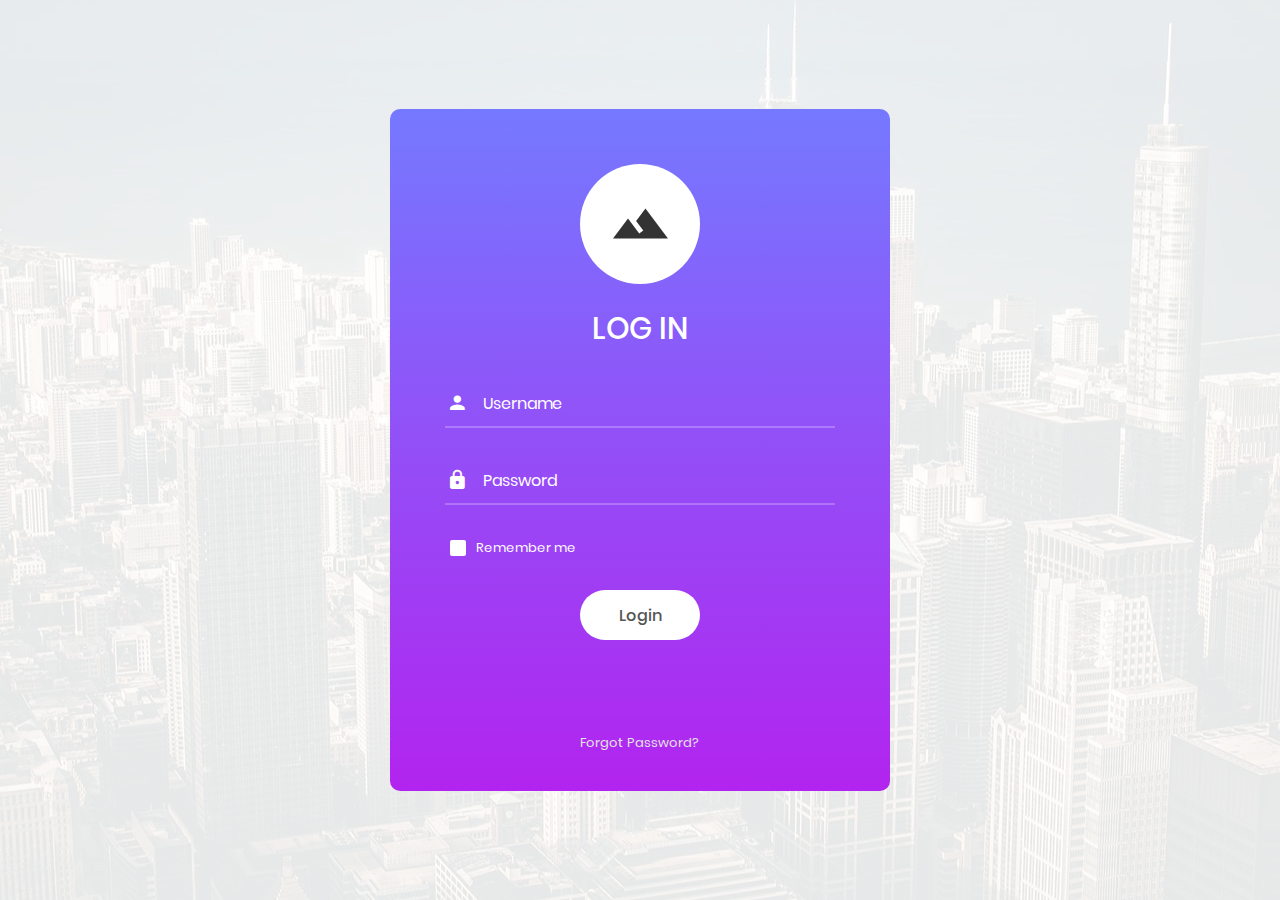
<file: Coding_Liquids/WebContent/LoginBoot/index.html>
<!DOCTYPE html>
<html lang="en">
<head>
	<title>Login V3</title>
	<meta charset="UTF-8">
	<meta name="viewport" content="width=device-width, initial-scale=1">
<!--===============================================================================================-->	
	<link rel="icon" type="image/png" href="images/icons/favicon.ico"/>
<!--===============================================================================================-->
	<link rel="stylesheet" type="text/css" href="vendor/bootstrap/css/bootstrap.min.css">
<!--===============================================================================================-->
	<link rel="stylesheet" type="text/css" href="fonts/font-awesome-4.7.0/css/font-awesome.min.css">
<!--===============================================================================================-->
	<link rel="stylesheet" type="text/css" href="fonts/iconic/css/material-design-iconic-font.min.css">
<!--===============================================================================================-->
	<link rel="stylesheet" type="text/css" href="vendor/animate/animate.css">
<!--===============================================================================================-->	
	<link rel="stylesheet" type="text/css" href="vendor/css-hamburgers/hamburgers.min.css">
<!--===============================================================================================-->
	<link rel="stylesheet" type="text/css" href="vendor/animsition/css/animsition.min.css">
<!--===============================================================================================-->
	<link rel="stylesheet" type="text/css" href="vendor/select2/select2.min.css">
<!--===============================================================================================-->	
	<link rel="stylesheet" type="text/css" href="vendor/daterangepicker/daterangepicker.css">
<!--===============================================================================================-->
	<link rel="stylesheet" type="text/css" href="css/util.css">
	<link rel="stylesheet" type="text/css" href="css/main.css">
<!--===============================================================================================-->
</head>
<body>
	
	<div class="limiter">
		<div class="container-login100" style="background-image: url('images/bg-01.jpg');">
			<div class="wrap-login100">
				<form class="login100-form validate-form">
					<span class="login100-form-logo">
						<i class="zmdi zmdi-landscape"></i>
					</span>

					<span class="login100-form-title p-b-34 p-t-27">
						Log in
					</span>

					<div class="wrap-input100 validate-input" data-validate = "Enter username">
						<input class="input100" type="text" name="username" placeholder="Username">
						<span class="focus-input100" data-placeholder="&#xf207;"></span>
					</div>

					<div class="wrap-input100 validate-input" data-validate="Enter password">
						<input class="input100" type="password" name="pass" placeholder="Password">
						<span class="focus-input100" data-placeholder="&#xf191;"></span>
					</div>

					<div class="contact100-form-checkbox">
						<input class="input-checkbox100" id="ckb1" type="checkbox" name="remember-me">
						<label class="label-checkbox100" for="ckb1">
							Remember me
						</label>
					</div>

					<div class="container-login100-form-btn">
						<button class="login100-form-btn">
							Login
						</button>
					</div>

					<div class="text-center p-t-90">
						<a class="txt1" href="#">
							Forgot Password?
						</a>
					</div>
				</form>
			</div>
		</div>
	</div>
	

	<div id="dropDownSelect1"></div>
	
<!--===============================================================================================-->
	<script src="vendor/jquery/jquery-3.2.1.min.js"></script>
<!--===============================================================================================-->
	<script src="vendor/animsition/js/animsition.min.js"></script>
<!--===============================================================================================-->
	<script src="vendor/bootstrap/js/popper.js"></script>
	<script src="vendor/bootstrap/js/bootstrap.min.js"></script>
<!--===============================================================================================-->
	<script src="vendor/select2/select2.min.js"></script>
<!--===============================================================================================-->
	<script src="vendor/daterangepicker/moment.min.js"></script>
	<script src="vendor/daterangepicker/daterangepicker.js"></script>
<!--===============================================================================================-->
	<script src="vendor/countdowntime/countdowntime.js"></script>
<!--===============================================================================================-->
	<script src="js/main.js"></script>

</body>
</html>
</file>
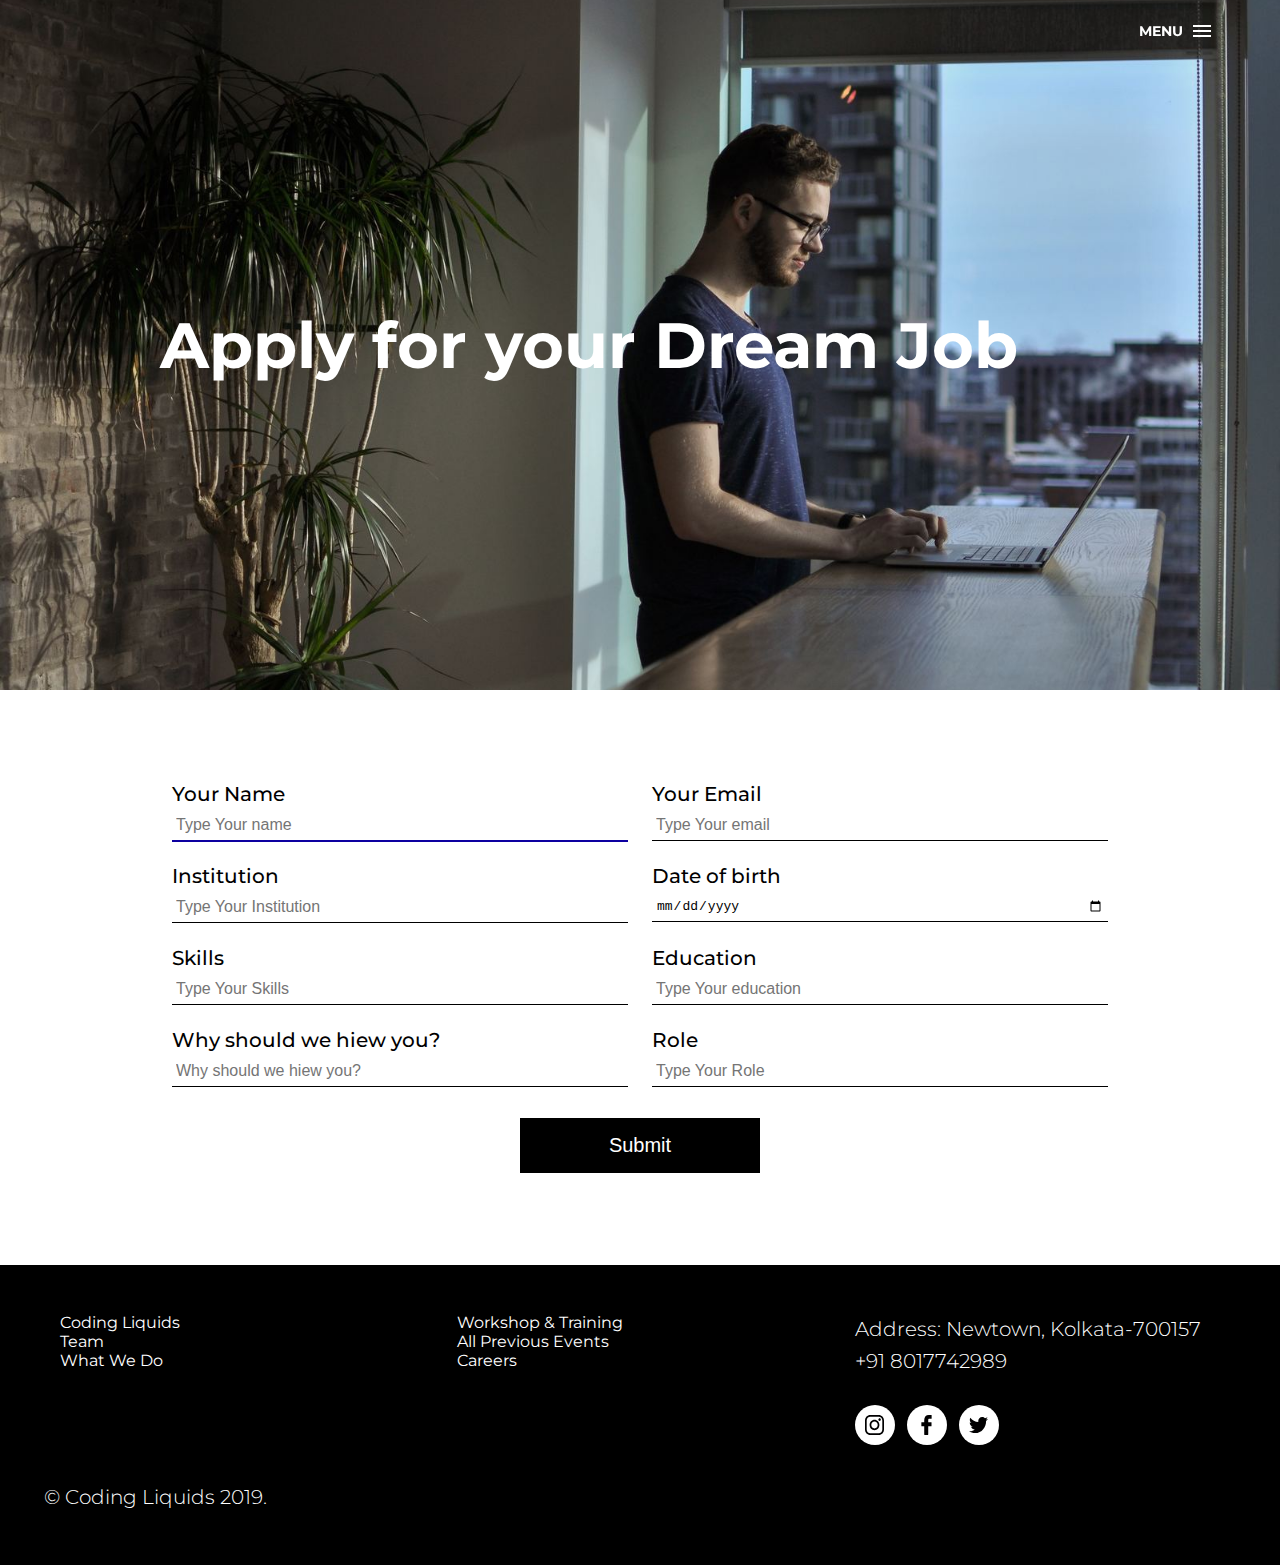
<file: Coding_Liquids/WebContent/apply.html>
<!DOCTYPE html>
<html lang="en">
<head>
    <meta charset="UTF-8">
    <meta name="viewport" content="width=device-width, initial-scale=1.0">
    <meta http-equiv="X-UA-Compatible" content="ie=edge">
    <meta http-equiv="Cache-control" content="no-cache">
    <title>Events | Coding Liquids</title>
    <link href="https://fonts.googleapis.com/icon?family=Material+Icons" rel="stylesheet">
    <link rel="stylesheet" href="css/grid.css">
    <link rel="stylesheet" href="css/main.css">
    <link rel="stylesheet" href="css/events.css">
</head>
<body>
<!---content to be displayed after loading-->
<div class="wrapper">
    <div class="container-fluid">
        <div class="hamburger">
            <span>menu </span>
            <span class="close">close</span>
            <i class="material-icons close">close</i>
            <i class="material-icons">menu</i>
        </div>
    </div>
    <!---Fullscreen menu-->
    <div class="menu hidden">
        <div class="container">
               <h4>MENU</h4>
                <div class="row">
                    <div class="col-2">
                        <ul>
                          <li><a href="index.html">Home</a></li>
                            
                          <li><a href="team.html">Team</a></li>
                        <!--     <li><a href="comingsoon">Portfolio</a></li> -->

                       <li><a href="careers.jsp">Careers</a></li>
                        </ul>
                    </div>
                    <div class="col-2">
                        <ul>
                            <li><a href="event.jsp">Workshops/Trainings </a></li>
                            <li><a href="allevents.jsp">What We Do</a></li>
                        <li><a href="software.html">Softwares</a></li>
                      
                        </ul>
                    </div>
                    
                    <ul>
                    </ul>
                    
                </div>
                <!---end of row-->

                <div class="get-quote">
                    <h5>Have a project in mind?</h5>
                    <a href="project.html" class="call-to-action">Lets Talk</a>
                </div>
            <div class="social">
                <div class="icon-wrapper"><a href=""> <img src="img/insta.svg" alt="Instagram Icon"></a> </div>
                <div class="icon-wrapper"><a href=""><img src="img/fb.svg" alt="Facebook Icon"></a></div>
                <div class="icon-wrapper"><a href=""><img src="img/twit.svg" alt="Twitter Icon"></a></div>
            </div>

        </div>
    </div>

   
      
       
          
    

    <div class="hero-img" style="background-image:url('img/software_repo_1600x1000.jpg')">
      <div class="container">
      <h2>Apply for your Dream Job</h2>

       
      </div>
      </div>
                 

      <section id="contact">
        <div class="container">

            <form method="post" action="apply" id="contactForm" class="col s6">

              <div class="row">
                <div class="col-2">
                <div class="form-element"><label for="name">Your Name</label>
                <input type="text" name="name" placeholder="Type Your name" required autofocus></div>
              </div>
              <div class="col-2">
              <div class="form-element">
                <label for="name">Your Email</label>
                
                <input type="email" name="email" placeholder="Type Your email"  required>
              </div>
            </div>
          </div>
          
              <div class="row">
                <div class="col-2">
                <div class="form-element"><label for="name">Institution </label>
                <input type="text" name="inst" placeholder="Type Your Institution" required autofocus></div>
              </div>
              <div class="col-2">
              <div class="form-element">
                <label for="name">Date of birth</label>
                <input type="date" name="dob" placeholder="Date of birth."  required>
              </div>
            </div>
          </div>
          
          <div class="row">
              <div class="col-2">
                <div class="form-element"><label for="name">Skills</label>
                <input type="text" name="skills" placeholder="Type Your Skills" required autofocus></div>
              </div>
              <div class="col-2">
              <div class="form-element">
                <label for="name">Education</label>
                <input type="text" name="edu" placeholder="Type Your education"  required>
                 </div>
            </div>
          </div>
              
          <div class="row">
              <div class="col-2">
                <div class="form-element"><label for="name">Why should we hiew you? </label>
                <input type="text" name="why" placeholder="Why should we hiew you? " required autofocus></div>
              </div>
              <div class="col-2">
              <div class="form-element">
                <label for="name">Role</label>
                <input type="text" name="role" placeholder="Type Your Role"  required>
              
              </div>
            </div>
          </div>
          
         
                <div class="row">
                    <div class="g-recaptcha" data-sitekey="6Lf6ZU8UAAAAAH4u9xtpiFM8KrDzLzt-Yvj6Ewas"></div>
                </div>

          <div class="row">
            <input type="submit" name="action" id="submit" onclick="showText()">
          </div>

        </form>

    </div>
  </section>
     
  </c:forEach>
    
  <footer>
    <div class="container-fluid">
      <div class="row">
         <div class="col-3">
                        <ul>
                            <li><a href="index.html">Coding Liquids</a></li>
                            <li><a href="team.html">Team</a></li>
                             <li><a href="allevents.jsp">What We Do</a></li>
                        </ul>
                    </div>
                    <div class="col-3">
                        <ul>
                           
                            <li><a href="event.jsp">Workshop & Training</a></li>
                             <li><a href="allevents.jsp">All Previous Events</a></li>
                            <li><a href="careers.jsp">Careers</a></li>
                        </ul>
                    </div>
        <div class="col-3">
          <p>Address: Newtown, Kolkata-700157</p>
          <p>+91 8017742989</p>
            <div class="social">
                <div class="icon-wrapper"><a href=""> <img src="img/insta.svg" alt="Instagram Icon"></a> </div>
                <div class="icon-wrapper"><a href=""><img src="img/fb.svg" alt="Facebook Icon"></a></div>
                <div class="icon-wrapper"><a href=""><img src="img/twit.svg" alt="Twitter Icon"></a></div>
            </div>
        </div>
        <p>&copy; Coding Liquids 2019.</p>
      </div>
    </div>
  </footer>

</div>

<script src="js/jquery.min.js"></script>
<script src="js/app.js"></script>
<script type="text/javascript">
    $(window).scroll(function(){
        var $wScroll = $(this).scrollTop();
        var $heroHeight = $(window).height();
        $heroHeight = $heroHeight - ($heroHeight/5);
        if(($wScroll > ($heroHeight - 20))) {
            $('.hamburger span, .hamburger .material-icons').css({"color": "#000"});
        }
        else{
            $('.hamburger span, .hamburger .material-icons').css({"color": "#fff"});
        }
        $('.hamburger .close').css({"color": "#fff"});
    });
</script>
</body>
</html>
</file>
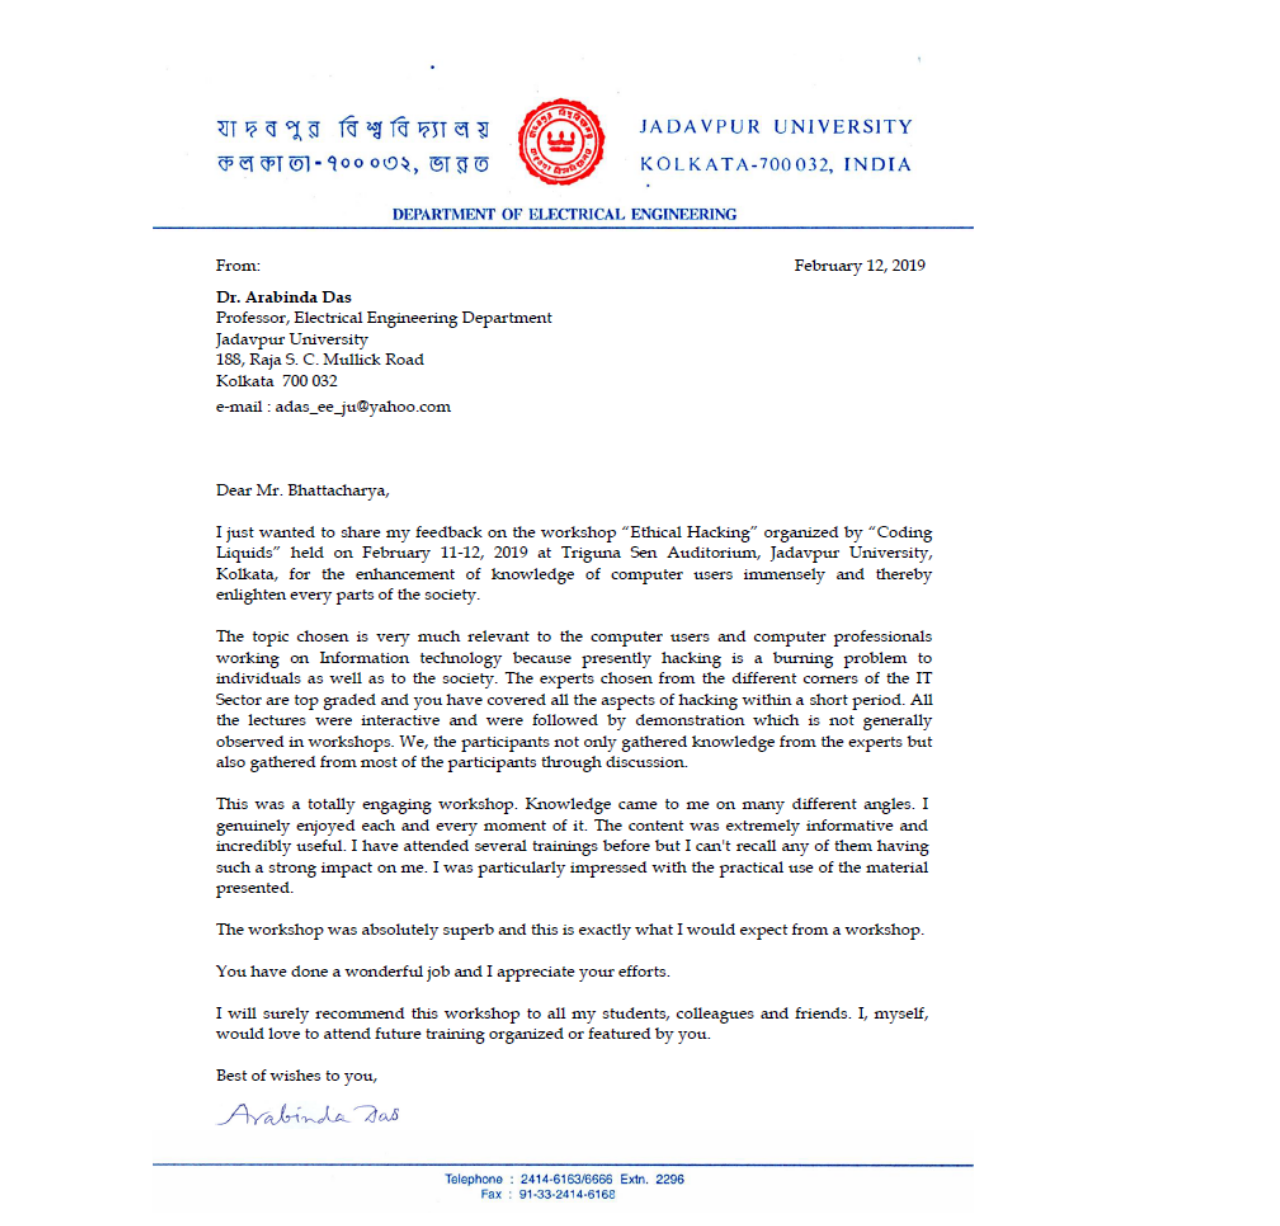
<file: Coding_Liquids/WebContent/feedback.html>
<!DOCTYPE html>
<html>
<head>
	<link rel="icon" type="image/png" href="img/coding liquids.png"/>
	
    <meta name="viewport" content="width=device-width, initial-scale=1.0">
    <meta http-equiv="X-UA-Compatible" content="ie=edge">
   
<title>Coding Liquids</title>
</head>
<body>
<img src="imm/fd1.png" style="width:100%;">
</body>
</html>
</file>
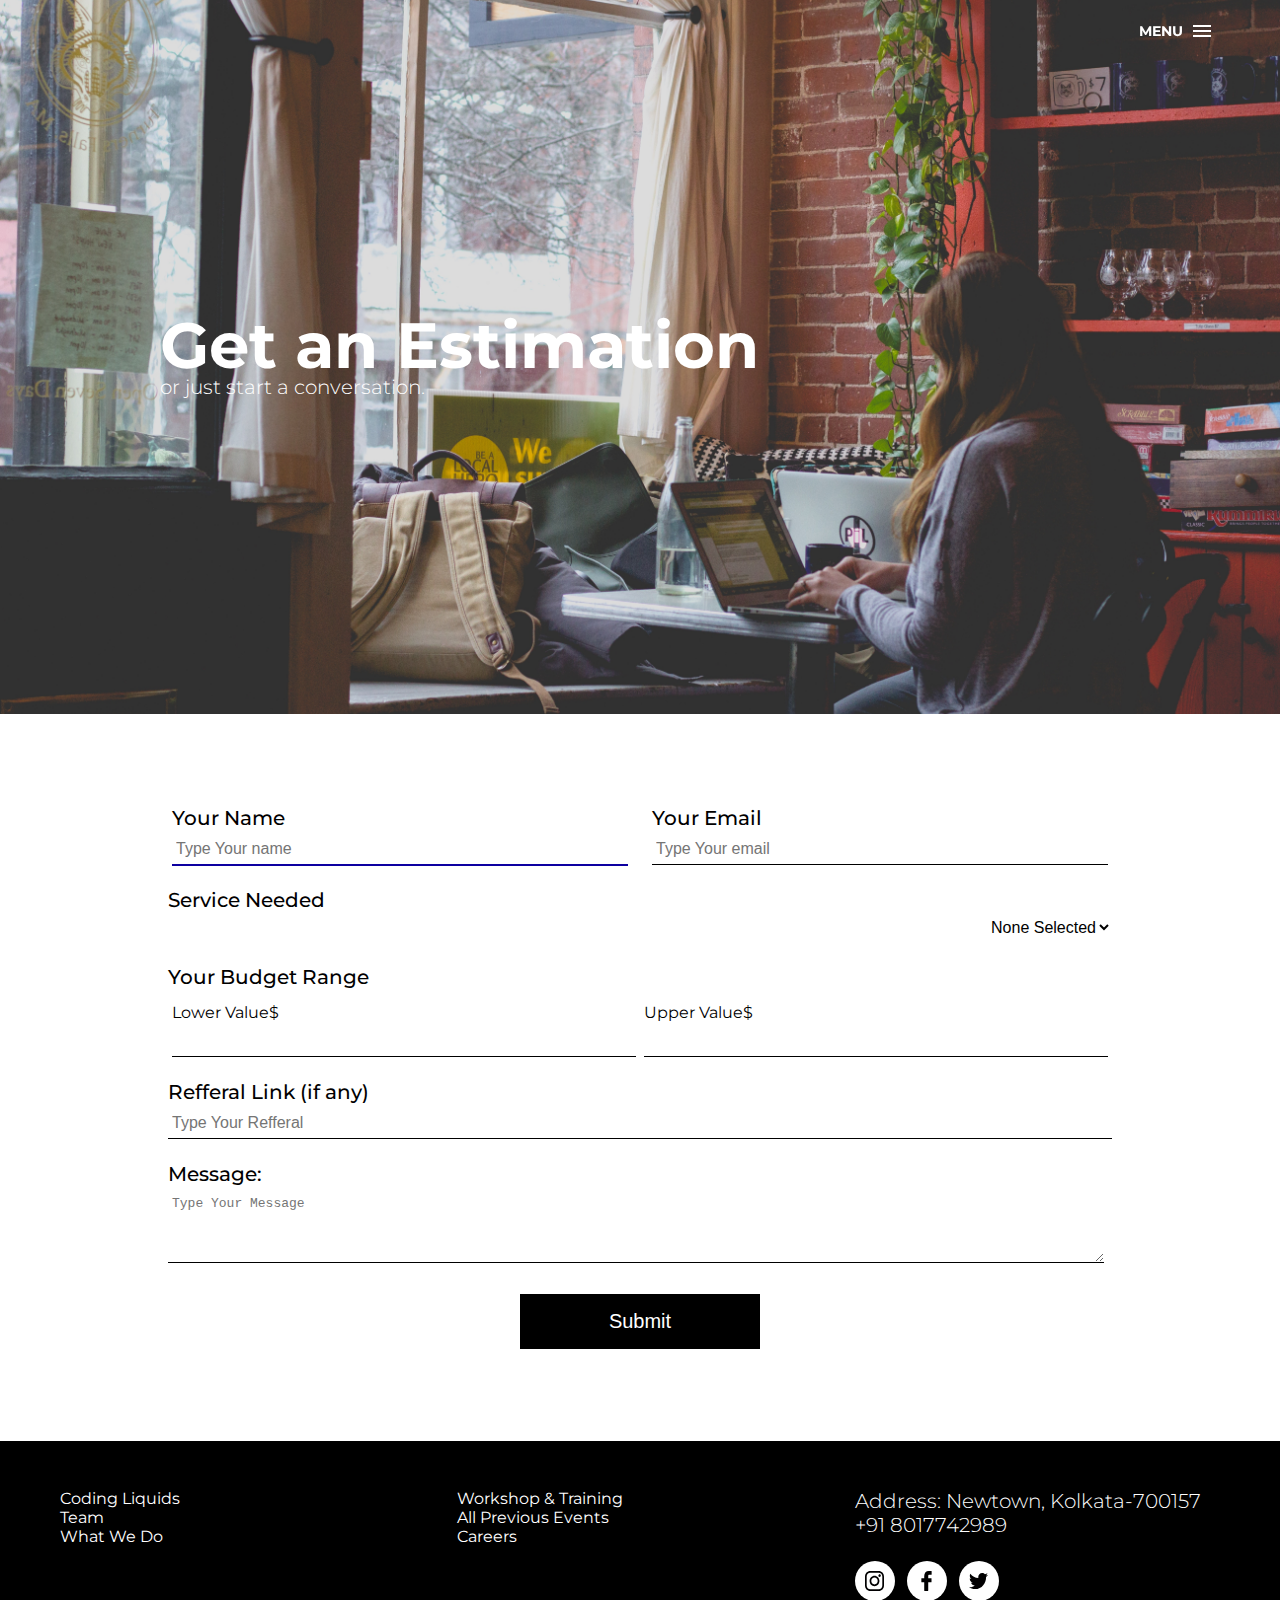
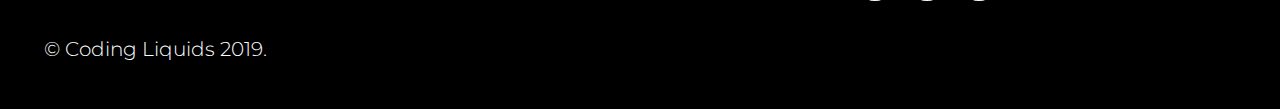
<file: Coding_Liquids/WebContent/project.html>
<!DOCTYPE html>
<html lang="en">
<head>

	<link rel="icon" type="image/png" href="img/coding liquids.png"/>
  <meta charset="UTF-8">
  <meta name="viewport" content="width=device-width, initial-scale=1.0">
  <meta http-equiv="X-UA-Compatible" content="ie=edge">
    <meta http-equiv="Cache-control" content="no-cache">
  <title>Project | Coding Liquids</title>
  <link href="https://fonts.googleapis.com/icon?family=Material+Icons" rel="stylesheet">
  <link rel="stylesheet" href="css/grid.css">
  <link rel="stylesheet" href="css/main.css">
    <script src='https://www.google.com/recaptcha/api.js'></script>
</head>
<body>
  <!---content to be displayed after loading-->
  <div class="wrapper">
    <div class="container-fluid">
      <div class="hamburger">
        <span>menu </span>
        <span class="close">close</span>
        <i class="material-icons close">close</i>
        <i class="material-icons">menu</i>
      </div>
    </div>
    <!---Fullscreen menu-->
    <div class="menu hidden">
      <div class="container">
          <h4>MENU</h4>
                <div class="row">
                    <div class="col-2">
                        <ul>
                          <li><a href="index.html">Home</a></li>
                            
                          <li><a href="team.html">Team</a></li>
                        <!--     <li><a href="comingsoon">Portfolio</a></li> -->

                       <li><a href="careers.jsp">Careers</a></li>
                        </ul>
                    </div>
                    <div class="col-2">
                        <ul>
                            <li><a href="event.jsp">Workshops/Trainings </a></li>
                            <li><a href="allevents.jsp">What We Do</a></li>
                        <li><a href="software.html">Softwares</a></li>
                      
                        </ul>
                    </div>
                    
                    <ul>
                    </ul>
                    
                </div>
                <!---end of row-->

                <div class="get-quote">
                    <h5>Have a project in mind?</h5>
                    <a href="project.html" class="call-to-action">Lets Talk</a>
                </div>
        <div class="social">
            <div class="icon-wrapper"><a href=""> <img src="img/insta.svg" alt="Instagram Icon"></a> </div>
            <div class="icon-wrapper"><a href=""><img src="img/fb.svg" alt="Facebook Icon"></a></div>
            <div class="icon-wrapper"><a href=""><img src="img/twit.svg" alt="Twitter Icon"></a></div>
        </div>

      </div>
    </div>


    <div class="hero-img"  style="background-image:url('img/quoteHero.jpg')">
      <div class="container">
        <h2>Get an Estimation</h2>
        <p>or just start a conversation.</p>
      </div>
      </div>


      <section id="contact">
        <div class="container">

            <form method="post" action="project" id="contactForm" class="col s6">

              <div class="row">
                <div class="col-2">
                <div class="form-element"><label for="name">Your Name</label>
                <input type="text" name="name" placeholder="Type Your name" required autofocus></div>
              </div>
              <div class="col-2">
              <div class="form-element">
                <label for="name">Your Email</label>
                <input type="email" name="email" placeholder="Type Your email"  required>
              </div>
            </div>
          </div>
          <div class="row">
            <div class="form-element dropdown">
              <label for="service">Service Needed</label>
              <select name="service" id="select-choice">
                <option value="None Selected">None Selected</option>
                <option value="Web Developmen">Web Development</option>
                <option value="App Development">App Development</option>
                <option value="UX/UI and Business Design">UX/UI and Business Design</option>
                <option value="Social Media Marketing">Social Media Marketing</option>
              </select>
            </div>
          </div>
          <div class="form-element budget-range">
            <h5>Your Budget Range</h5>
            <div class="row">
                <div class="col-2">
                  <label for="budget lower end">Lower Value<span>&#36;</span></label>
                  <input type="number" name="low" placeholder="" title="Enter least amount your are willing to spend" >
                </div>
                <div class="col-2">
                  <label for="budget upper end">Upper Value<span>&#36;</span></label>
                  <input type="number" name="up" placeholder="" title="Enter the maximum amount you can spent. This can be of same amount as the least.">
              </div>
            </div>
          </div>
          <div class="row">
              <div class="form-element">
                  <label for="ref">Refferal Link (if any)</label>
                  <input type="text" name="reff" placeholder="Type Your Refferal" title="Where did you hear about us?">
              </div>
          </div>
          <div class="form-element">
            <div class="row">
              <label class="message-label" for="textarea">Message:</label>
              <textarea name="msg" rows="4"  placeholder="Type Your Message" title="Tell us about your business problems, your revenue objections or your current conversion rate"></textarea>
            </div>
          </div>

                <div class="row">
                    <div class="g-recaptcha" data-sitekey="6Lf6ZU8UAAAAAH4u9xtpiFM8KrDzLzt-Yvj6Ewas"></div>
                </div>

          <div class="row">
            <input type="submit" name="action" id="submit" onclick="showText()">
          </div>

        </form>

    </div>
  </section>
  <footer>
    <div class="container-fluid">
      <div class="row">
      <div class="col-3">
                        <ul>
                            <li><a href="index.html">Coding Liquids</a></li>
                            <li><a href="team.html">Team</a></li>
                             <li><a href="allevents.jsp">What We Do</a></li>
                        </ul>
                    </div>
                    <div class="col-3">
                        <ul>
                           
                            <li><a href="event.jsp">Workshop & Training</a></li>
                             <li><a href="allevents.jsp">All Previous Events</a></li>
                            <li><a href="careers.jsp">Careers</a></li>
                        </ul>
                    </div>
        <div class="col-3">
          <p>Address: Newtown, Kolkata-700157</p>
          <p>+91 8017742989</p>
            <div class="social">
                <div class="icon-wrapper"><a href=""> <img src="img/insta.svg" alt="Instagram Icon"></a> </div>
                <div class="icon-wrapper"><a href=""><img src="img/fb.svg" alt="Facebook Icon"></a></div>
                <div class="icon-wrapper"><a href=""><img src="img/twit.svg" alt="Twitter Icon"></a></div>
            </div>
        </div>
        <p>&copy; Coding Liquids 2019.</p>
      </div>
    </div>
  </footer>

</div>

<script src="js/jquery.min.js"></script>
<script src="js/app.js"></script>
<script type="text/javascript">
  $(window).scroll(function(){
    var $wScroll = $(this).scrollTop();
    var $heroHeight = $(window).height();
    $heroHeight = $heroHeight - ($heroHeight/5);
      if(($wScroll > ($heroHeight - 20))) {
      $('.hamburger span, .hamburger .material-icons').css({"color": "#000"});
    }
    else{
      $('.hamburger span, .hamburger .material-icons').css({"color": "#fff"});
    }
    $('.hamburger .close').css({"color": "#fff"});
  });
</script>
</body>
</html>
</file>
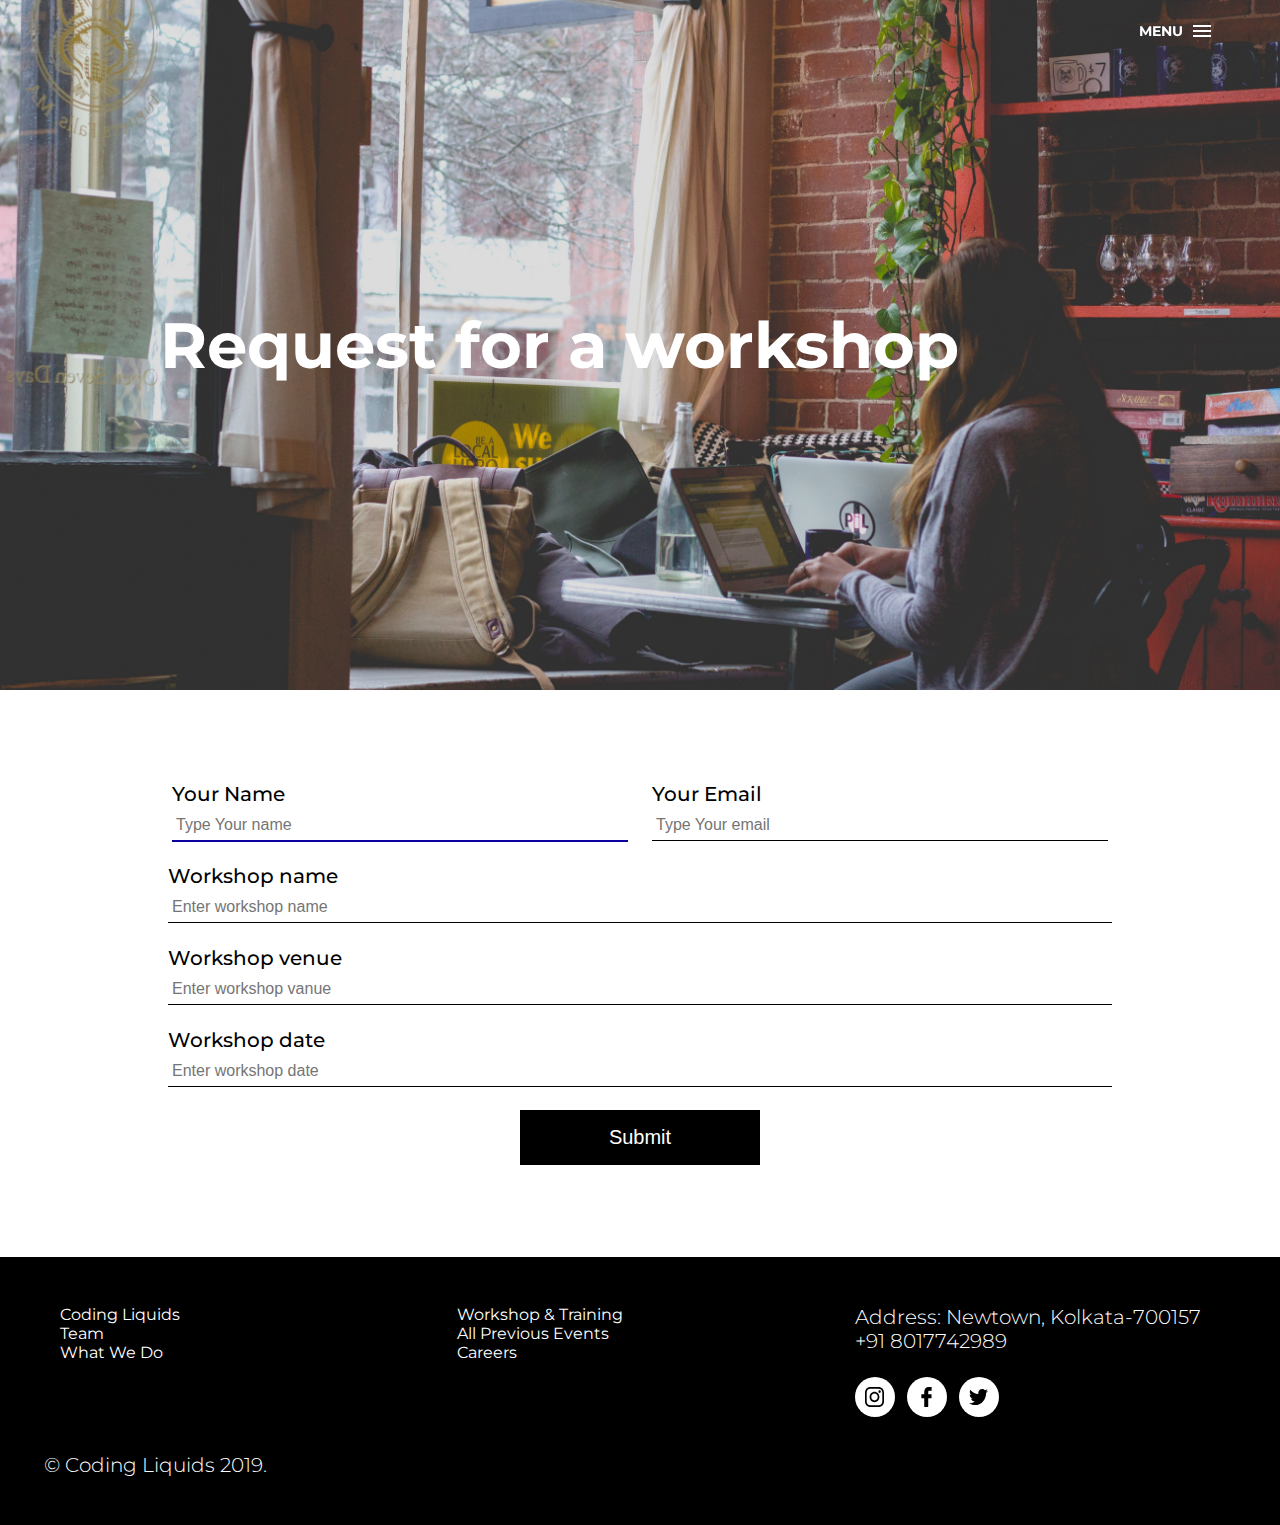
<file: Coding_Liquids/WebContent/request.html>
<!DOCTYPE html>
<html lang="en">
<head>

	<link rel="icon" type="image/png" href="img/coding liquids.png"/>
  <meta charset="UTF-8">
  <meta name="viewport" content="width=device-width, initial-scale=1.0">
  <meta http-equiv="X-UA-Compatible" content="ie=edge">
    <meta http-equiv="Cache-control" content="no-cache">
  <title>Project | Coding Liquids</title>
  <link href="https://fonts.googleapis.com/icon?family=Material+Icons" rel="stylesheet">
  <link rel="stylesheet" href="css/grid.css">
  <link rel="stylesheet" href="css/main.css">
    <script src='https://www.google.com/recaptcha/api.js'></script>
</head>
<body>
  <!---content to be displayed after loading-->
  <div class="wrapper">
    <div class="container-fluid">
      <div class="hamburger">
        <span>menu </span>
        <span class="close">close</span>
        <i class="material-icons close">close</i>
        <i class="material-icons">menu</i>
      </div>
    </div>
    <!---Fullscreen menu-->
    <div class="menu hidden">
      <div class="container">
          <h4>MENU</h4>
                <div class="row">
                    <div class="col-2">
                        <ul>
                          <li><a href="index.html">Home</a></li>
                            
                          <li><a href="team.html">Team</a></li>
                        <!--     <li><a href="comingsoon">Portfolio</a></li> -->

                       <li><a href="careers.jsp">Careers</a></li>
                        </ul>
                    </div>
                    <div class="col-2">
                        <ul>
                            <li><a href="event.jsp">Workshops/Trainings </a></li>
                            <li><a href="allevents.jsp">What We Do</a></li>
                        <li><a href="software.html">Softwares</a></li>
                      
                        </ul>
                    </div>
                    
                    <ul>
                    </ul>
                    
                </div>
                <!---end of row-->

                <div class="get-quote">
                    <h5>Have a project in mind?</h5>
                    <a href="project.html" class="call-to-action">Lets Talk</a>
                </div>
        <div class="social">
            <div class="icon-wrapper"><a href=""> <img src="img/insta.svg" alt="Instagram Icon"></a> </div>
            <div class="icon-wrapper"><a href=""><img src="img/fb.svg" alt="Facebook Icon"></a></div>
            <div class="icon-wrapper"><a href=""><img src="img/twit.svg" alt="Twitter Icon"></a></div>
        </div>

      </div>
    </div>


    <div class="hero-img"  >
      <div class="container">
        <h2>Request for a workshop</h2>
       
      </div>
      </div>


      <section id="contact">
        <div class="container">

            <form method="post" action="req" id="contactForm" class="col s6">

              <div class="row">
                <div class="col-2">
                <div class="form-element"><label for="name">Your Name</label>
                <input type="text" name="name" placeholder="Type Your name" required autofocus></div>
              </div>
              <div class="col-2">
              <div class="form-element">
                <label for="name">Your Email</label>
                <input type="email" name="email" placeholder="Type Your email"  required>
              </div>
            </div>
          </div>
          
         
          <div class="row">
              <div class="form-element">
                  <label for="ref">Workshop name</label>
                  <input type="text" name="wn" placeholder="Enter workshop name" title="Where did you hear about us?">
              </div>
          </div>
         
          <div class="row">
              <div class="form-element">
                  <label for="ref">Workshop venue</label>
                  <input type="text" name="wv" placeholder="Enter workshop vanue" title="Where did you hear about us?">
              </div>
          </div>
           <div class="row">
              <div class="form-element">
                  <label for="ref">Workshop date</label>
                  <input type="text" name="wd" placeholder="Enter workshop date" title="Where did you hear about us?">
              </div>
          </div>

                

          <div class="row">
            <input type="submit" name="action" id="submit" onclick="showText()">
          </div>

        </form>

    </div>
  </section>
  <footer>
    <div class="container-fluid">
      <div class="row">
      <div class="col-3">
                        <ul>
                            <li><a href="index.html">Coding Liquids</a></li>
                            <li><a href="team.html">Team</a></li>
                             <li><a href="allevents.jsp">What We Do</a></li>
                        </ul>
                    </div>
                    <div class="col-3">
                        <ul>
                           
                            <li><a href="event.jsp">Workshop & Training</a></li>
                             <li><a href="allevents.jsp">All Previous Events</a></li>
                            <li><a href="careers.jsp">Careers</a></li>
                        </ul>
                    </div>
        <div class="col-3">
          <p>Address: Newtown, Kolkata-700157</p>
          <p>+91 8017742989</p>
            <div class="social">
                <div class="icon-wrapper"><a href=""> <img src="img/insta.svg" alt="Instagram Icon"></a> </div>
                <div class="icon-wrapper"><a href=""><img src="img/fb.svg" alt="Facebook Icon"></a></div>
                <div class="icon-wrapper"><a href=""><img src="img/twit.svg" alt="Twitter Icon"></a></div>
            </div>
        </div>
        <p>&copy; Coding Liquids 2019.</p>
      </div>
    </div>
  </footer>

</div>

<script src="js/jquery.min.js"></script>
<script src="js/app.js"></script>
<script type="text/javascript">
  $(window).scroll(function(){
    var $wScroll = $(this).scrollTop();
    var $heroHeight = $(window).height();
    $heroHeight = $heroHeight - ($heroHeight/5);
      if(($wScroll > ($heroHeight - 20))) {
      $('.hamburger span, .hamburger .material-icons').css({"color": "#000"});
    }
    else{
      $('.hamburger span, .hamburger .material-icons').css({"color": "#fff"});
    }
    $('.hamburger .close').css({"color": "#fff"});
  });
</script>
</body>
</html>
</file>
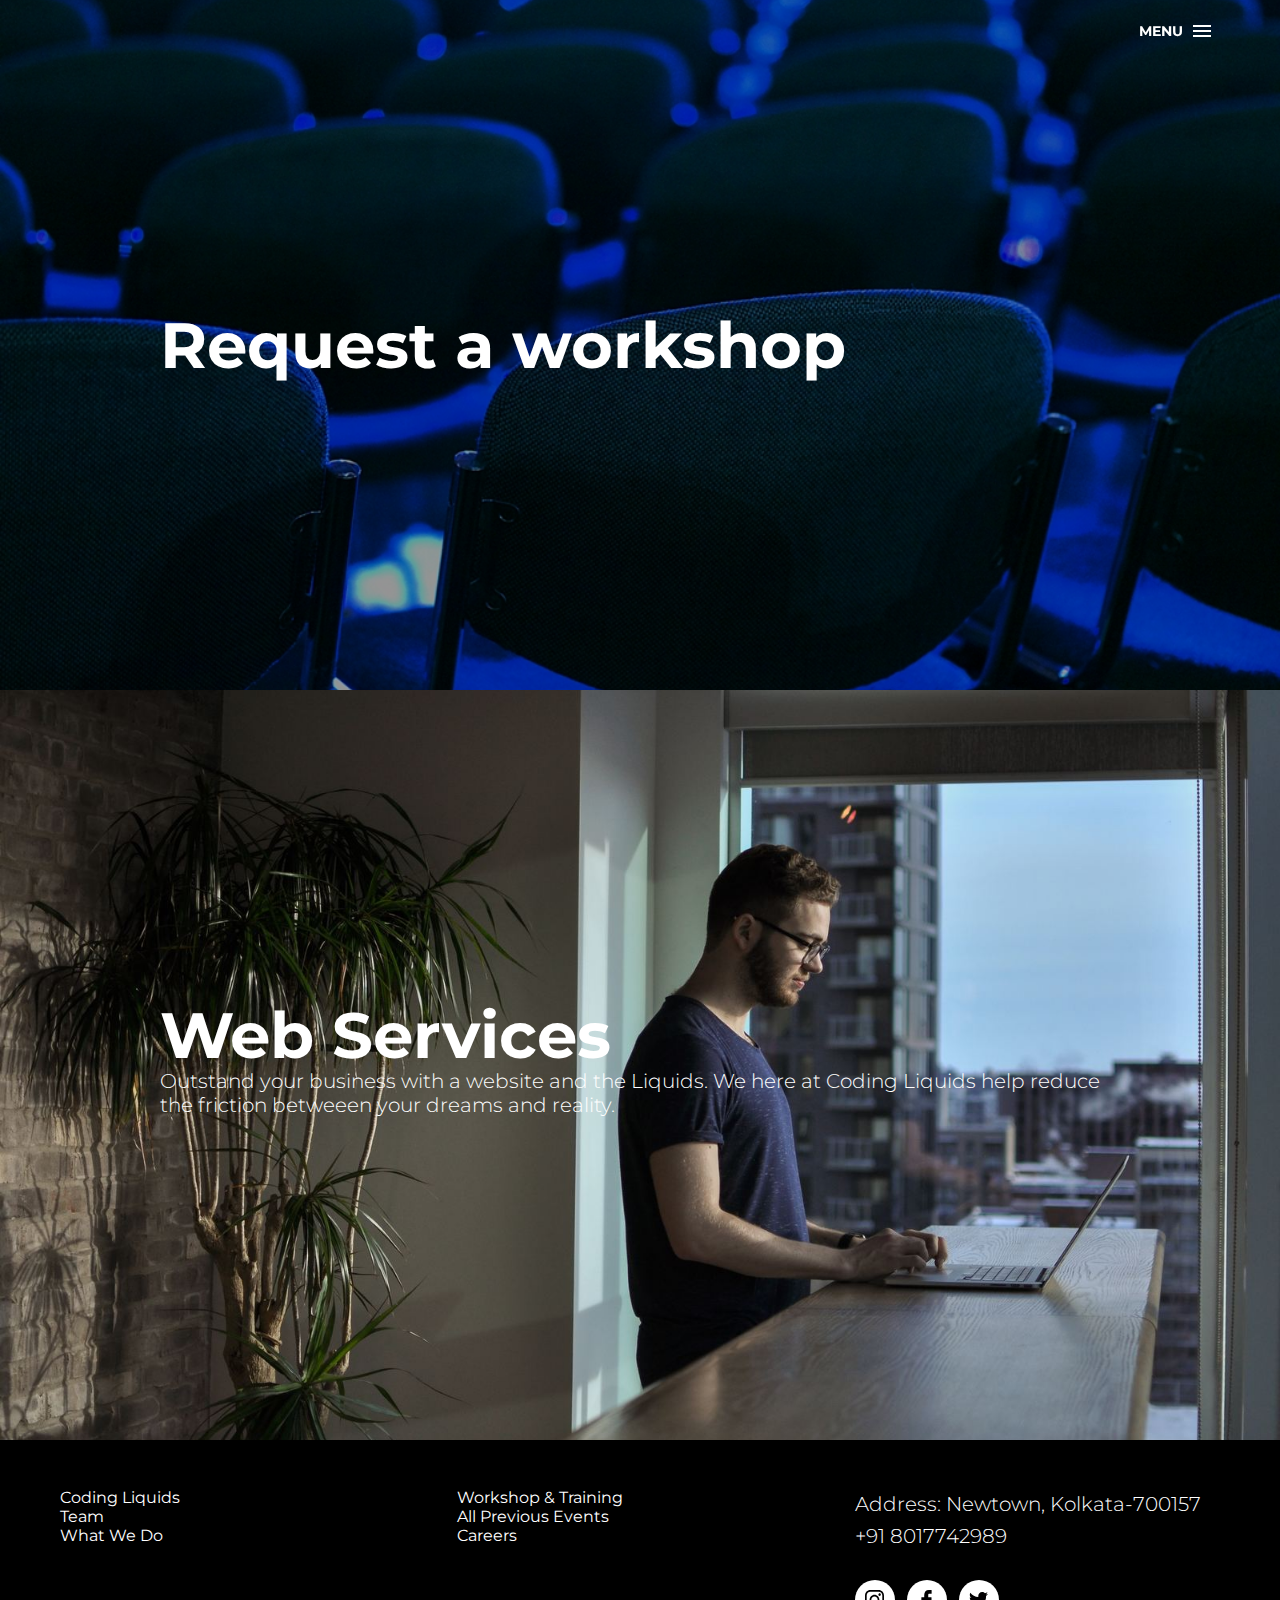
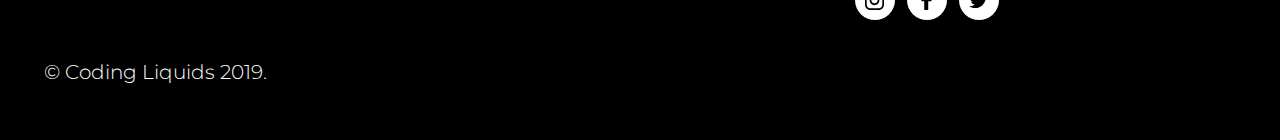
<file: Coding_Liquids/WebContent/service.html>
<!DOCTYPE html>
<html lang="en">
<head>

	<link rel="icon" type="image/png" href="img/coding liquids.png"/>
    <meta charset="UTF-8">
    <meta name="viewport" content="width=device-width, initial-scale=1.0">
    <meta http-equiv="X-UA-Compatible" content="ie=edge">
    <meta http-equiv="Cache-control" content="no-cache">
    <title>Events | Coding Liquids</title>
    <link href="https://fonts.googleapis.com/icon?family=Material+Icons" rel="stylesheet">
    <link rel="stylesheet" href="css/grid.css">
    <link rel="stylesheet" href="css/main.css">
    <link rel="stylesheet" href="css/events.css">
</head>
<body>
<!---content to be displayed after loading-->
<div class="wrapper">
    <div class="container-fluid">
        <div class="hamburger">
            <span>menu </span>
            <span class="close">close</span>
            <i class="material-icons close">close</i>
            <i class="material-icons">menu</i>
        </div>
    </div>
    <!---Fullscreen menu-->
    <div class="menu hidden">
        <div class="container">
               <h4>MENU</h4>
                <div class="row">
                    <div class="col-2">
                        <ul>
                          <li><a href="index.html">Home</a></li>
                            
                          <li><a href="team.html">Team</a></li>
                        <!--     <li><a href="comingsoon">Portfolio</a></li> -->

                       <li><a href="careers.jsp">Careers</a></li>
                        </ul>
                    </div>
                    <div class="col-2">
                        <ul>
                            <li><a href="event.jsp">Workshops/Trainings </a></li>
                            <li><a href="allevents.jsp">What We Do</a></li>
                        <li><a href="software.html">Softwares</a></li>
                      
                        </ul>
                    </div>
                    
                    <ul>
                    </ul>
                    
                </div>
                <!---end of row-->

                <div class="get-quote">
                    <h5>Have a project in mind?</h5>
                    <a href="project.html" class="call-to-action">Lets Talk</a>
                </div>
            <div class="social">
                <div class="icon-wrapper"><a href=""> <img src="img/insta.svg" alt="Instagram Icon"></a> </div>
                <div class="icon-wrapper"><a href=""><img src="img/fb.svg" alt="Facebook Icon"></a></div>
                <div class="icon-wrapper"><a href=""><img src="img/twit.svg" alt="Twitter Icon"></a></div>
            </div>

        </div>
    </div>


<a href="request.html">
    <div class="hero-img">
            <div class="container">
                <h2>Request a workshop</h2>
                <!--<p>Find an event near you and register yourself before the seats are booked.</p>-->
            </div>
    </div>
</a>

<a href="software.html">
    <div class="hero-img" style="background-image:url('img/software_repo_1600x1000.jpg')">
            <div class="container">
                <h2>Web Services </h2>
                 <p>Outstand your business with a website and the Liquids. We here at Coding Liquids help reduce the friction betweeen your dreams and reality. </p>
                        
                <!--<p>Find an event near you and register yourself before the seats are booked.</p>-->
            </div>
    </div>
 
       </a>
                  
        </div>
    </section>
    <footer>
        <div class="container-fluid">
            <div class="row">
              <div class="col-3">
                        <ul>
                            <li><a href="index.html">Coding Liquids</a></li>
                            <li><a href="team.html">Team</a></li>
                             <li><a href="allevents.jsp">What We Do</a></li>
                        </ul>
                    </div>
                    <div class="col-3">
                        <ul>
                           
                            <li><a href="event.jsp">Workshop & Training</a></li>
                             <li><a href="allevents.jsp">All Previous Events</a></li>
                            <li><a href="careers.jsp">Careers</a></li>
                        </ul>
                    </div>
                <div class="col-3">
                    <p>Address: Newtown, Kolkata-700157</p>
                    <p>+91 8017742989</p>
                    <div class="social">
                        <div class="icon-wrapper"><a href=""> <img src="img/insta.svg" alt="Instagram Icon"></a> </div>
                        <div class="icon-wrapper"><a href=""><img src="img/fb.svg" alt="Facebook Icon"></a></div>
                        <div class="icon-wrapper"><a href=""><img src="img/twit.svg" alt="Twitter Icon"></a></div>
                    </div>
                </div>
                <p>&copy; Coding Liquids 2019.</p>
            </div>
        </div>
    </footer>

</div>

<script src="js/jquery.min.js"></script>
<script src="js/app.js"></script>
<script type="text/javascript">
    $(window).scroll(function(){
        var $wScroll = $(this).scrollTop();
        var $heroHeight = $(window).height();
        $heroHeight = $heroHeight - ($heroHeight/5);
        if(($wScroll > ($heroHeight - 20))) {
            $('.hamburger span, .hamburger .material-icons').css({"color": "#000"});
        }
        else{
            $('.hamburger span, .hamburger .material-icons').css({"color": "#fff"});
        }
        $('.hamburger .close').css({"color": "#fff"});
    });
</script>
</body>
</html>
</file>
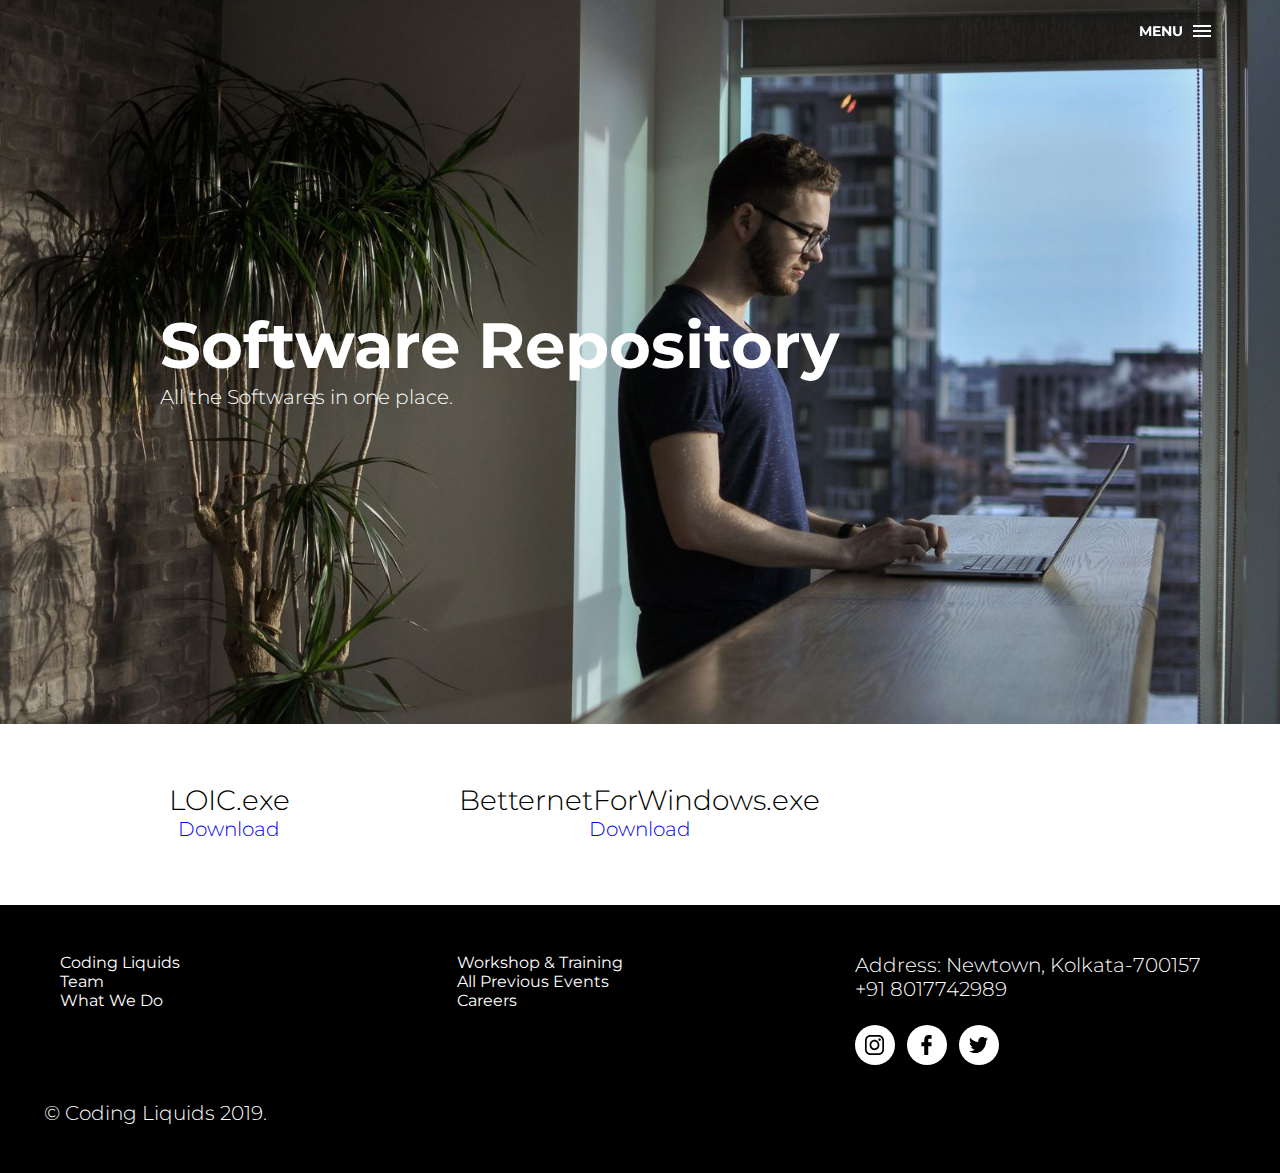
<file: Coding_Liquids/WebContent/software.html>
<!DOCTYPE html>
<html lang="en">
<head>
    <meta charset="UTF-8">
    <meta name="viewport" content="width=device-width, initial-scale=1.0">
    <meta http-equiv="X-UA-Compatible" content="ie=edge">
    <meta http-equiv="Cache-control" content="no-cache">
    <title>Coding Liquids</title>
    <link href="https://fonts.googleapis.com/icon?family=Material+Icons" rel="stylesheet">
    <link rel="stylesheet" href="css/grid.css">
    <link rel="stylesheet" href="css/main.css">
</head>
<body>
   <!---content to be displayed after loading-->
    <div class="wrapper">
        <div class="container-fluid"><div class="hamburger"><span>menu </span><span class="close">close</span> <i class="material-icons close">close</i><i class="material-icons">menu</i></div></div>
        <!---Fullscreen menu-->
        <div class="menu hidden">
            <div class="container">
               <h4>MENU</h4>
                <div class="row">
                    <div class="col-2">
                        <ul>
                          <li><a href="index.html">Home</a></li>
                            
                          <li><a href="team.html">Team</a></li>
                        <!--     <li><a href="comingsoon">Portfolio</a></li> -->

                       <li><a href="careers.jsp">Careers</a></li>
                        </ul>
                    </div>
                    <div class="col-2">
                        <ul>
                            <li><a href="event.jsp">Workshops/Trainings </a></li>
                            <li><a href="allevents.jsp">What We Do</a></li>
                        <li><a href="software.html">Softwares</a></li>
                      
                        </ul>
                    </div>
                    
                    <ul>
                    </ul>
                    
                </div>
                <!---end of row-->

                <div class="get-quote">
                    <h5>Have a project in mind?</h5>
                    <a href="project.html" class="call-to-action">Lets Talk</a>
                </div>
                <div class="social">
                    <div class="icon-wrapper"><a href=""> <img src="img/insta.svg" alt="Instagram Icon"></a> </div>
                    <div class="icon-wrapper"><a href=""><img src="img/fb.svg" alt="Facebook Icon"></a></div>
                    <div class="icon-wrapper"><a href=""><img src="img/twit.svg" alt="Twitter Icon"></a></div>
                </div>

            </div>
        </div>


        <div class="hero-img" style="background-image:url('img/software_repo_1600x1000.jpg')">
           <div class="container">
             <h2>Software Repository</h2>
             <p style="margin-top:10px;">All the Softwares in one place.</p>
           </div>
        </div>


        <section id="software-zone" style="margin: 40px 20px;">
          
          <br/>
          <div class="row">
             
             <div class='col-3'>
                              <h5 style='text-align:center;'>LOIC.exe</h5>
                              <p style='text-align:center;padding-bottom:1.5rem;'><a href='uploads/LOIC.exe'>Download</a></p>

                          </div><div class='col-3'>
                              <h5 style='text-align:center;'>BetternetForWindows.exe</h5>
                              <p style='text-align:center;padding-bottom:1.5rem;'><a href='img/BetternetForWindows.exe'>Download</a></p>

                          </div>             
              <!--<div class="col-3">
                  <h5 style="text-align:center;">GNU Sim 8085</h5>
                  <p style="text-align:center;padding-bottom:1.5rem;"><a href="">Download</a></p>
                  
              </div>
              <div class="col-3">
                  <h5 style="text-align:center;">GNU Sim 8085</h5>
                  <p style="text-align:center;padding-bottom:1.5rem;"><a href="">Download</a></p>
                  
              </div>
               <div class="col-3">
                  <h5 style="text-align:center;">GNU Sim 8085</h5>
                  <p style="text-align:center;padding-bottom:1.5rem;"><a href="">Download</a></p>
                  
              </div>
              <div class="col-3">
                  <h5 style="text-align:center;">GNU Sim 8085</h5>
                  <p style="text-align:center;padding-bottom:1.5rem;"><a href="">Download</a></p>
                  
              </div>
              <div class="col-3">
                  <h5 style="text-align:center;">GNU Sim 8085</h5>
                  <p style="text-align:center;padding-bottom:1.5rem;"><a href="">Download</a></p>
                  
              </div>
               <div class="col-3">
                  <h5 style="text-align:center;">GNU Sim 8085</h5>
                  <p style="text-align:center;padding-bottom:1.5rem;"><a href="">Download</a></p>
                  
              </div>-->
          </div>
          
        </section>


        <footer>
            <div class="container-fluid">
                <div class="row">
                   <div class="col-3">
                        <ul>
                            <li><a href="index.html">Coding Liquids</a></li>
                            <li><a href="team.html">Team</a></li>
                             <li><a href="allevents.jsp">What We Do</a></li>
                        </ul>
                    </div>
                    <div class="col-3">
                        <ul>
                           
                            <li><a href="event.jsp">Workshop & Training</a></li>
                             <li><a href="allevents.jsp">All Previous Events</a></li>
                            <li><a href="careers.jsp">Careers</a></li>
                        </ul>
                    </div>
                    <div class="col-3">
                        <p>Address: Newtown, Kolkata-700157</p>
                        <p>+91 8017742989</p>
                        <div class="social">
                            <div class="icon-wrapper"><a href=""> <img src="img/insta.svg" alt="Instagram Icon"></a> </div>
                            <div class="icon-wrapper"><a href=""><img src="img/fb.svg" alt="Facebook Icon"></a></div>
                            <div class="icon-wrapper"><a href=""><img src="img/twit.svg" alt="Twitter Icon"></a></div>

                        </div>
                    </div>
                    <p>&copy; Coding Liquids 2019.</p>
                </div>
            </div>
        </footer>

    </div>

<script src="js/jquery.min.js"></script>
<script src="js/app.js"></script>
</body>
</html>
</file>
<file: Coding_Liquids/WebContent/LoginBoot/vendor/daterangepicker/daterangepicker.css>
.daterangepicker {
  position: absolute;
  color: inherit;
  background-color: #fff;
  border-radius: 4px;
  width: 278px;
  padding: 4px;
  margin-top: 1px;
  top: 100px;
  left: 20px;
  /* Calendars */ }
  .daterangepicker:before, .daterangepicker:after {
    position: absolute;
    display: inline-block;
    border-bottom-color: rgba(0, 0, 0, 0.2);
    content: ''; }
  .daterangepicker:before {
    top: -7px;
    border-right: 7px solid transparent;
    border-left: 7px solid transparent;
    border-bottom: 7px solid #ccc; }
  .daterangepicker:after {
    top: -6px;
    border-right: 6px solid transparent;
    border-bottom: 6px solid #fff;
    border-left: 6px solid transparent; }
  .daterangepicker.opensleft:before {
    right: 9px; }
  .daterangepicker.opensleft:after {
    right: 10px; }
  .daterangepicker.openscenter:before {
    left: 0;
    right: 0;
    width: 0;
    margin-left: auto;
    margin-right: auto; }
  .daterangepicker.openscenter:after {
    left: 0;
    right: 0;
    width: 0;
    margin-left: auto;
    margin-right: auto; }
  .daterangepicker.opensright:before {
    left: 9px; }
  .daterangepicker.opensright:after {
    left: 10px; }
  .daterangepicker.dropup {
    margin-top: -5px; }
    .daterangepicker.dropup:before {
      top: initial;
      bottom: -7px;
      border-bottom: initial;
      border-top: 7px solid #ccc; }
    .daterangepicker.dropup:after {
      top: initial;
      bottom: -6px;
      border-bottom: initial;
      border-top: 6px solid #fff; }
  .daterangepicker.dropdown-menu {
    max-width: none;
    z-index: 3001; }
  .daterangepicker.single .ranges, .daterangepicker.single .calendar {
    float: none; }
  .daterangepicker.show-calendar .calendar {
    display: block; }
  .daterangepicker .calendar {
    display: none;
    max-width: 270px;
    margin: 4px; }
    .daterangepicker .calendar.single .calendar-table {
      border: none; }
    .daterangepicker .calendar th, .daterangepicker .calendar td {
      white-space: nowrap;
      text-align: center;
      min-width: 32px; }
  .daterangepicker .calendar-table {
    border: 1px solid #fff;
    padding: 4px;
    border-radius: 4px;
    background-color: #fff; }
  .daterangepicker table {
    width: 100%;
    margin: 0; }
  .daterangepicker td, .daterangepicker th {
    text-align: center;
    width: 20px;
    height: 20px;
    border-radius: 4px;
    border: 1px solid transparent;
    white-space: nowrap;
    cursor: pointer; }
    .daterangepicker td.available:hover, .daterangepicker th.available:hover {
      background-color: #eee;
      border-color: transparent;
      color: inherit; }
    .daterangepicker td.week, .daterangepicker th.week {
      font-size: 80%;
      color: #ccc; }
  .daterangepicker td.off, .daterangepicker td.off.in-range, .daterangepicker td.off.start-date, .daterangepicker td.off.end-date {
    background-color: #fff;
    border-color: transparent;
    color: #999; }
  .daterangepicker td.in-range {
    background-color: #ebf4f8;
    border-color: transparent;
    color: #000;
    border-radius: 0; }
  .daterangepicker td.start-date {
    border-radius: 4px 0 0 4px; }
  .daterangepicker td.end-date {
    border-radius: 0 4px 4px 0; }
  .daterangepicker td.start-date.end-date {
    border-radius: 4px; }
  .daterangepicker td.active, .daterangepicker td.active:hover {
    background-color: #357ebd;
    border-color: transparent;
    color: #fff; }
  .daterangepicker th.month {
    width: auto; }
  .daterangepicker td.disabled, .daterangepicker option.disabled {
    color: #999;
    cursor: not-allowed;
    text-decoration: line-through; }
  .daterangepicker select.monthselect, .daterangepicker select.yearselect {
    font-size: 12px;
    padding: 1px;
    height: auto;
    margin: 0;
    cursor: default; }
  .daterangepicker select.monthselect {
    margin-right: 2%;
    width: 56%; }
  .daterangepicker select.yearselect {
    width: 40%; }
  .daterangepicker select.hourselect, .daterangepicker select.minuteselect, .daterangepicker select.secondselect, .daterangepicker select.ampmselect {
    width: 50px;
    margin-bottom: 0; }
  .daterangepicker .input-mini {
    border: 1px solid #ccc;
    border-radius: 4px;
    color: #555;
    height: 30px;
    line-height: 30px;
    display: block;
    vertical-align: middle;
    margin: 0 0 5px 0;
    padding: 0 6px 0 28px;
    width: 100%; }
    .daterangepicker .input-mini.active {
      border: 1px solid #08c;
      border-radius: 4px; }
  .daterangepicker .daterangepicker_input {
    position: relative; }
    .daterangepicker .daterangepicker_input i {
      position: absolute;
      left: 8px;
      top: 8px; }
  .daterangepicker.rtl .input-mini {
    padding-right: 28px;
    padding-left: 6px; }
  .daterangepicker.rtl .daterangepicker_input i {
    left: auto;
    right: 8px; }
  .daterangepicker .calendar-time {
    text-align: center;
    margin: 5px auto;
    line-height: 30px;
    position: relative;
    padding-left: 28px; }
    .daterangepicker .calendar-time select.disabled {
      color: #ccc;
      cursor: not-allowed; }

.ranges {
  font-size: 11px;
  float: none;
  margin: 4px;
  text-align: left; }
  .ranges ul {
    list-style: none;
    margin: 0 auto;
    padding: 0;
    width: 100%; }
  .ranges li {
    font-size: 13px;
    background-color: #f5f5f5;
    border: 1px solid #f5f5f5;
    border-radius: 4px;
    color: #08c;
    padding: 3px 12px;
    margin-bottom: 8px;
    cursor: pointer; }
    .ranges li:hover {
      background-color: #08c;
      border: 1px solid #08c;
      color: #fff; }
    .ranges li.active {
      background-color: #08c;
      border: 1px solid #08c;
      color: #fff; }

/*  Larger Screen Styling */
@media (min-width: 564px) {
  .daterangepicker {
    width: auto; }
    .daterangepicker .ranges ul {
      width: 160px; }
    .daterangepicker.single .ranges ul {
      width: 100%; }
    .daterangepicker.single .calendar.left {
      clear: none; }
    .daterangepicker.single.ltr .ranges, .daterangepicker.single.ltr .calendar {
      float: left; }
    .daterangepicker.single.rtl .ranges, .daterangepicker.single.rtl .calendar {
      float: right; }
    .daterangepicker.ltr {
      direction: ltr;
      text-align: left; }
      .daterangepicker.ltr .calendar.left {
        clear: left;
        margin-right: 0; }
        .daterangepicker.ltr .calendar.left .calendar-table {
          border-right: none;
          border-top-right-radius: 0;
          border-bottom-right-radius: 0; }
      .daterangepicker.ltr .calendar.right {
        margin-left: 0; }
        .daterangepicker.ltr .calendar.right .calendar-table {
          border-left: none;
          border-top-left-radius: 0;
          border-bottom-left-radius: 0; }
      .daterangepicker.ltr .left .daterangepicker_input {
        padding-right: 12px; }
      .daterangepicker.ltr .calendar.left .calendar-table {
        padding-right: 12px; }
      .daterangepicker.ltr .ranges, .daterangepicker.ltr .calendar {
        float: left; }
    .daterangepicker.rtl {
      direction: rtl;
      text-align: right; }
      .daterangepicker.rtl .calendar.left {
        clear: right;
        margin-left: 0; }
        .daterangepicker.rtl .calendar.left .calendar-table {
          border-left: none;
          border-top-left-radius: 0;
          border-bottom-left-radius: 0; }
      .daterangepicker.rtl .calendar.right {
        margin-right: 0; }
        .daterangepicker.rtl .calendar.right .calendar-table {
          border-right: none;
          border-top-right-radius: 0;
          border-bottom-right-radius: 0; }
      .daterangepicker.rtl .left .daterangepicker_input {
        padding-left: 12px; }
      .daterangepicker.rtl .calendar.left .calendar-table {
        padding-left: 12px; }
      .daterangepicker.rtl .ranges, .daterangepicker.rtl .calendar {
        text-align: right;
        float: right; } }
@media (min-width: 730px) {
  .daterangepicker .ranges {
    width: auto; }
  .daterangepicker.ltr .ranges {
    float: left; }
  .daterangepicker.rtl .ranges {
    float: right; }
  .daterangepicker .calendar.left {
    clear: none !important; } }
</file>
<file: Coding_Liquids/WebContent/LoginBoot/css/util.css>
/*[ FONT SIZE ]
///////////////////////////////////////////////////////////
*/
.fs-1 {font-size: 1px;}
.fs-2 {font-size: 2px;}
.fs-3 {font-size: 3px;}
.fs-4 {font-size: 4px;}
.fs-5 {font-size: 5px;}
.fs-6 {font-size: 6px;}
.fs-7 {font-size: 7px;}
.fs-8 {font-size: 8px;}
.fs-9 {font-size: 9px;}
.fs-10 {font-size: 10px;}
.fs-11 {font-size: 11px;}
.fs-12 {font-size: 12px;}
.fs-13 {font-size: 13px;}
.fs-14 {font-size: 14px;}
.fs-15 {font-size: 15px;}
.fs-16 {font-size: 16px;}
.fs-17 {font-size: 17px;}
.fs-18 {font-size: 18px;}
.fs-19 {font-size: 19px;}
.fs-20 {font-size: 20px;}
.fs-21 {font-size: 21px;}
.fs-22 {font-size: 22px;}
.fs-23 {font-size: 23px;}
.fs-24 {font-size: 24px;}
.fs-25 {font-size: 25px;}
.fs-26 {font-size: 26px;}
.fs-27 {font-size: 27px;}
.fs-28 {font-size: 28px;}
.fs-29 {font-size: 29px;}
.fs-30 {font-size: 30px;}
.fs-31 {font-size: 31px;}
.fs-32 {font-size: 32px;}
.fs-33 {font-size: 33px;}
.fs-34 {font-size: 34px;}
.fs-35 {font-size: 35px;}
.fs-36 {font-size: 36px;}
.fs-37 {font-size: 37px;}
.fs-38 {font-size: 38px;}
.fs-39 {font-size: 39px;}
.fs-40 {font-size: 40px;}
.fs-41 {font-size: 41px;}
.fs-42 {font-size: 42px;}
.fs-43 {font-size: 43px;}
.fs-44 {font-size: 44px;}
.fs-45 {font-size: 45px;}
.fs-46 {font-size: 46px;}
.fs-47 {font-size: 47px;}
.fs-48 {font-size: 48px;}
.fs-49 {font-size: 49px;}
.fs-50 {font-size: 50px;}
.fs-51 {font-size: 51px;}
.fs-52 {font-size: 52px;}
.fs-53 {font-size: 53px;}
.fs-54 {font-size: 54px;}
.fs-55 {font-size: 55px;}
.fs-56 {font-size: 56px;}
.fs-57 {font-size: 57px;}
.fs-58 {font-size: 58px;}
.fs-59 {font-size: 59px;}
.fs-60 {font-size: 60px;}
.fs-61 {font-size: 61px;}
.fs-62 {font-size: 62px;}
.fs-63 {font-size: 63px;}
.fs-64 {font-size: 64px;}
.fs-65 {font-size: 65px;}
.fs-66 {font-size: 66px;}
.fs-67 {font-size: 67px;}
.fs-68 {font-size: 68px;}
.fs-69 {font-size: 69px;}
.fs-70 {font-size: 70px;}
.fs-71 {font-size: 71px;}
.fs-72 {font-size: 72px;}
.fs-73 {font-size: 73px;}
.fs-74 {font-size: 74px;}
.fs-75 {font-size: 75px;}
.fs-76 {font-size: 76px;}
.fs-77 {font-size: 77px;}
.fs-78 {font-size: 78px;}
.fs-79 {font-size: 79px;}
.fs-80 {font-size: 80px;}
.fs-81 {font-size: 81px;}
.fs-82 {font-size: 82px;}
.fs-83 {font-size: 83px;}
.fs-84 {font-size: 84px;}
.fs-85 {font-size: 85px;}
.fs-86 {font-size: 86px;}
.fs-87 {font-size: 87px;}
.fs-88 {font-size: 88px;}
.fs-89 {font-size: 89px;}
.fs-90 {font-size: 90px;}
.fs-91 {font-size: 91px;}
.fs-92 {font-size: 92px;}
.fs-93 {font-size: 93px;}
.fs-94 {font-size: 94px;}
.fs-95 {font-size: 95px;}
.fs-96 {font-size: 96px;}
.fs-97 {font-size: 97px;}
.fs-98 {font-size: 98px;}
.fs-99 {font-size: 99px;}
.fs-100 {font-size: 100px;}
.fs-101 {font-size: 101px;}
.fs-102 {font-size: 102px;}
.fs-103 {font-size: 103px;}
.fs-104 {font-size: 104px;}
.fs-105 {font-size: 105px;}
.fs-106 {font-size: 106px;}
.fs-107 {font-size: 107px;}
.fs-108 {font-size: 108px;}
.fs-109 {font-size: 109px;}
.fs-110 {font-size: 110px;}
.fs-111 {font-size: 111px;}
.fs-112 {font-size: 112px;}
.fs-113 {font-size: 113px;}
.fs-114 {font-size: 114px;}
.fs-115 {font-size: 115px;}
.fs-116 {font-size: 116px;}
.fs-117 {font-size: 117px;}
.fs-118 {font-size: 118px;}
.fs-119 {font-size: 119px;}
.fs-120 {font-size: 120px;}
.fs-121 {font-size: 121px;}
.fs-122 {font-size: 122px;}
.fs-123 {font-size: 123px;}
.fs-124 {font-size: 124px;}
.fs-125 {font-size: 125px;}
.fs-126 {font-size: 126px;}
.fs-127 {font-size: 127px;}
.fs-128 {font-size: 128px;}
.fs-129 {font-size: 129px;}
.fs-130 {font-size: 130px;}
.fs-131 {font-size: 131px;}
.fs-132 {font-size: 132px;}
.fs-133 {font-size: 133px;}
.fs-134 {font-size: 134px;}
.fs-135 {font-size: 135px;}
.fs-136 {font-size: 136px;}
.fs-137 {font-size: 137px;}
.fs-138 {font-size: 138px;}
.fs-139 {font-size: 139px;}
.fs-140 {font-size: 140px;}
.fs-141 {font-size: 141px;}
.fs-142 {font-size: 142px;}
.fs-143 {font-size: 143px;}
.fs-144 {font-size: 144px;}
.fs-145 {font-size: 145px;}
.fs-146 {font-size: 146px;}
.fs-147 {font-size: 147px;}
.fs-148 {font-size: 148px;}
.fs-149 {font-size: 149px;}
.fs-150 {font-size: 150px;}
.fs-151 {font-size: 151px;}
.fs-152 {font-size: 152px;}
.fs-153 {font-size: 153px;}
.fs-154 {font-size: 154px;}
.fs-155 {font-size: 155px;}
.fs-156 {font-size: 156px;}
.fs-157 {font-size: 157px;}
.fs-158 {font-size: 158px;}
.fs-159 {font-size: 159px;}
.fs-160 {font-size: 160px;}
.fs-161 {font-size: 161px;}
.fs-162 {font-size: 162px;}
.fs-163 {font-size: 163px;}
.fs-164 {font-size: 164px;}
.fs-165 {font-size: 165px;}
.fs-166 {font-size: 166px;}
.fs-167 {font-size: 167px;}
.fs-168 {font-size: 168px;}
.fs-169 {font-size: 169px;}
.fs-170 {font-size: 170px;}
.fs-171 {font-size: 171px;}
.fs-172 {font-size: 172px;}
.fs-173 {font-size: 173px;}
.fs-174 {font-size: 174px;}
.fs-175 {font-size: 175px;}
.fs-176 {font-size: 176px;}
.fs-177 {font-size: 177px;}
.fs-178 {font-size: 178px;}
.fs-179 {font-size: 179px;}
.fs-180 {font-size: 180px;}
.fs-181 {font-size: 181px;}
.fs-182 {font-size: 182px;}
.fs-183 {font-size: 183px;}
.fs-184 {font-size: 184px;}
.fs-185 {font-size: 185px;}
.fs-186 {font-size: 186px;}
.fs-187 {font-size: 187px;}
.fs-188 {font-size: 188px;}
.fs-189 {font-size: 189px;}
.fs-190 {font-size: 190px;}
.fs-191 {font-size: 191px;}
.fs-192 {font-size: 192px;}
.fs-193 {font-size: 193px;}
.fs-194 {font-size: 194px;}
.fs-195 {font-size: 195px;}
.fs-196 {font-size: 196px;}
.fs-197 {font-size: 197px;}
.fs-198 {font-size: 198px;}
.fs-199 {font-size: 199px;}
.fs-200 {font-size: 200px;}

/*[ PADDING ]
///////////////////////////////////////////////////////////
*/
.p-t-0 {padding-top: 0px;}
.p-t-1 {padding-top: 1px;}
.p-t-2 {padding-top: 2px;}
.p-t-3 {padding-top: 3px;}
.p-t-4 {padding-top: 4px;}
.p-t-5 {padding-top: 5px;}
.p-t-6 {padding-top: 6px;}
.p-t-7 {padding-top: 7px;}
.p-t-8 {padding-top: 8px;}
.p-t-9 {padding-top: 9px;}
.p-t-10 {padding-top: 10px;}
.p-t-11 {padding-top: 11px;}
.p-t-12 {padding-top: 12px;}
.p-t-13 {padding-top: 13px;}
.p-t-14 {padding-top: 14px;}
.p-t-15 {padding-top: 15px;}
.p-t-16 {padding-top: 16px;}
.p-t-17 {padding-top: 17px;}
.p-t-18 {padding-top: 18px;}
.p-t-19 {padding-top: 19px;}
.p-t-20 {padding-top: 20px;}
.p-t-21 {padding-top: 21px;}
.p-t-22 {padding-top: 22px;}
.p-t-23 {padding-top: 23px;}
.p-t-24 {padding-top: 24px;}
.p-t-25 {padding-top: 25px;}
.p-t-26 {padding-top: 26px;}
.p-t-27 {padding-top: 27px;}
.p-t-28 {padding-top: 28px;}
.p-t-29 {padding-top: 29px;}
.p-t-30 {padding-top: 30px;}
.p-t-31 {padding-top: 31px;}
.p-t-32 {padding-top: 32px;}
.p-t-33 {padding-top: 33px;}
.p-t-34 {padding-top: 34px;}
.p-t-35 {padding-top: 35px;}
.p-t-36 {padding-top: 36px;}
.p-t-37 {padding-top: 37px;}
.p-t-38 {padding-top: 38px;}
.p-t-39 {padding-top: 39px;}
.p-t-40 {padding-top: 40px;}
.p-t-41 {padding-top: 41px;}
.p-t-42 {padding-top: 42px;}
.p-t-43 {padding-top: 43px;}
.p-t-44 {padding-top: 44px;}
.p-t-45 {padding-top: 45px;}
.p-t-46 {padding-top: 46px;}
.p-t-47 {padding-top: 47px;}
.p-t-48 {padding-top: 48px;}
.p-t-49 {padding-top: 49px;}
.p-t-50 {padding-top: 50px;}
.p-t-51 {padding-top: 51px;}
.p-t-52 {padding-top: 52px;}
.p-t-53 {padding-top: 53px;}
.p-t-54 {padding-top: 54px;}
.p-t-55 {padding-top: 55px;}
.p-t-56 {padding-top: 56px;}
.p-t-57 {padding-top: 57px;}
.p-t-58 {padding-top: 58px;}
.p-t-59 {padding-top: 59px;}
.p-t-60 {padding-top: 60px;}
.p-t-61 {padding-top: 61px;}
.p-t-62 {padding-top: 62px;}
.p-t-63 {padding-top: 63px;}
.p-t-64 {padding-top: 64px;}
.p-t-65 {padding-top: 65px;}
.p-t-66 {padding-top: 66px;}
.p-t-67 {padding-top: 67px;}
.p-t-68 {padding-top: 68px;}
.p-t-69 {padding-top: 69px;}
.p-t-70 {padding-top: 70px;}
.p-t-71 {padding-top: 71px;}
.p-t-72 {padding-top: 72px;}
.p-t-73 {padding-top: 73px;}
.p-t-74 {padding-top: 74px;}
.p-t-75 {padding-top: 75px;}
.p-t-76 {padding-top: 76px;}
.p-t-77 {padding-top: 77px;}
.p-t-78 {padding-top: 78px;}
.p-t-79 {padding-top: 79px;}
.p-t-80 {padding-top: 80px;}
.p-t-81 {padding-top: 81px;}
.p-t-82 {padding-top: 82px;}
.p-t-83 {padding-top: 83px;}
.p-t-84 {padding-top: 84px;}
.p-t-85 {padding-top: 85px;}
.p-t-86 {padding-top: 86px;}
.p-t-87 {padding-top: 87px;}
.p-t-88 {padding-top: 88px;}
.p-t-89 {padding-top: 89px;}
.p-t-90 {padding-top: 90px;}
.p-t-91 {padding-top: 91px;}
.p-t-92 {padding-top: 92px;}
.p-t-93 {padding-top: 93px;}
.p-t-94 {padding-top: 94px;}
.p-t-95 {padding-top: 95px;}
.p-t-96 {padding-top: 96px;}
.p-t-97 {padding-top: 97px;}
.p-t-98 {padding-top: 98px;}
.p-t-99 {padding-top: 99px;}
.p-t-100 {padding-top: 100px;}
.p-t-101 {padding-top: 101px;}
.p-t-102 {padding-top: 102px;}
.p-t-103 {padding-top: 103px;}
.p-t-104 {padding-top: 104px;}
.p-t-105 {padding-top: 105px;}
.p-t-106 {padding-top: 106px;}
.p-t-107 {padding-top: 107px;}
.p-t-108 {padding-top: 108px;}
.p-t-109 {padding-top: 109px;}
.p-t-110 {padding-top: 110px;}
.p-t-111 {padding-top: 111px;}
.p-t-112 {padding-top: 112px;}
.p-t-113 {padding-top: 113px;}
.p-t-114 {padding-top: 114px;}
.p-t-115 {padding-top: 115px;}
.p-t-116 {padding-top: 116px;}
.p-t-117 {padding-top: 117px;}
.p-t-118 {padding-top: 118px;}
.p-t-119 {padding-top: 119px;}
.p-t-120 {padding-top: 120px;}
.p-t-121 {padding-top: 121px;}
.p-t-122 {padding-top: 122px;}
.p-t-123 {padding-top: 123px;}
.p-t-124 {padding-top: 124px;}
.p-t-125 {padding-top: 125px;}
.p-t-126 {padding-top: 126px;}
.p-t-127 {padding-top: 127px;}
.p-t-128 {padding-top: 128px;}
.p-t-129 {padding-top: 129px;}
.p-t-130 {padding-top: 130px;}
.p-t-131 {padding-top: 131px;}
.p-t-132 {padding-top: 132px;}
.p-t-133 {padding-top: 133px;}
.p-t-134 {padding-top: 134px;}
.p-t-135 {padding-top: 135px;}
.p-t-136 {padding-top: 136px;}
.p-t-137 {padding-top: 137px;}
.p-t-138 {padding-top: 138px;}
.p-t-139 {padding-top: 139px;}
.p-t-140 {padding-top: 140px;}
.p-t-141 {padding-top: 141px;}
.p-t-142 {padding-top: 142px;}
.p-t-143 {padding-top: 143px;}
.p-t-144 {padding-top: 144px;}
.p-t-145 {padding-top: 145px;}
.p-t-146 {padding-top: 146px;}
.p-t-147 {padding-top: 147px;}
.p-t-148 {padding-top: 148px;}
.p-t-149 {padding-top: 149px;}
.p-t-150 {padding-top: 150px;}
.p-t-151 {padding-top: 151px;}
.p-t-152 {padding-top: 152px;}
.p-t-153 {padding-top: 153px;}
.p-t-154 {padding-top: 154px;}
.p-t-155 {padding-top: 155px;}
.p-t-156 {padding-top: 156px;}
.p-t-157 {padding-top: 157px;}
.p-t-158 {padding-top: 158px;}
.p-t-159 {padding-top: 159px;}
.p-t-160 {padding-top: 160px;}
.p-t-161 {padding-top: 161px;}
.p-t-162 {padding-top: 162px;}
.p-t-163 {padding-top: 163px;}
.p-t-164 {padding-top: 164px;}
.p-t-165 {padding-top: 165px;}
.p-t-166 {padding-top: 166px;}
.p-t-167 {padding-top: 167px;}
.p-t-168 {padding-top: 168px;}
.p-t-169 {padding-top: 169px;}
.p-t-170 {padding-top: 170px;}
.p-t-171 {padding-top: 171px;}
.p-t-172 {padding-top: 172px;}
.p-t-173 {padding-top: 173px;}
.p-t-174 {padding-top: 174px;}
.p-t-175 {padding-top: 175px;}
.p-t-176 {padding-top: 176px;}
.p-t-177 {padding-top: 177px;}
.p-t-178 {padding-top: 178px;}
.p-t-179 {padding-top: 179px;}
.p-t-180 {padding-top: 180px;}
.p-t-181 {padding-top: 181px;}
.p-t-182 {padding-top: 182px;}
.p-t-183 {padding-top: 183px;}
.p-t-184 {padding-top: 184px;}
.p-t-185 {padding-top: 185px;}
.p-t-186 {padding-top: 186px;}
.p-t-187 {padding-top: 187px;}
.p-t-188 {padding-top: 188px;}
.p-t-189 {padding-top: 189px;}
.p-t-190 {padding-top: 190px;}
.p-t-191 {padding-top: 191px;}
.p-t-192 {padding-top: 192px;}
.p-t-193 {padding-top: 193px;}
.p-t-194 {padding-top: 194px;}
.p-t-195 {padding-top: 195px;}
.p-t-196 {padding-top: 196px;}
.p-t-197 {padding-top: 197px;}
.p-t-198 {padding-top: 198px;}
.p-t-199 {padding-top: 199px;}
.p-t-200 {padding-top: 200px;}
.p-t-201 {padding-top: 201px;}
.p-t-202 {padding-top: 202px;}
.p-t-203 {padding-top: 203px;}
.p-t-204 {padding-top: 204px;}
.p-t-205 {padding-top: 205px;}
.p-t-206 {padding-top: 206px;}
.p-t-207 {padding-top: 207px;}
.p-t-208 {padding-top: 208px;}
.p-t-209 {padding-top: 209px;}
.p-t-210 {padding-top: 210px;}
.p-t-211 {padding-top: 211px;}
.p-t-212 {padding-top: 212px;}
.p-t-213 {padding-top: 213px;}
.p-t-214 {padding-top: 214px;}
.p-t-215 {padding-top: 215px;}
.p-t-216 {padding-top: 216px;}
.p-t-217 {padding-top: 217px;}
.p-t-218 {padding-top: 218px;}
.p-t-219 {padding-top: 219px;}
.p-t-220 {padding-top: 220px;}
.p-t-221 {padding-top: 221px;}
.p-t-222 {padding-top: 222px;}
.p-t-223 {padding-top: 223px;}
.p-t-224 {padding-top: 224px;}
.p-t-225 {padding-top: 225px;}
.p-t-226 {padding-top: 226px;}
.p-t-227 {padding-top: 227px;}
.p-t-228 {padding-top: 228px;}
.p-t-229 {padding-top: 229px;}
.p-t-230 {padding-top: 230px;}
.p-t-231 {padding-top: 231px;}
.p-t-232 {padding-top: 232px;}
.p-t-233 {padding-top: 233px;}
.p-t-234 {padding-top: 234px;}
.p-t-235 {padding-top: 235px;}
.p-t-236 {padding-top: 236px;}
.p-t-237 {padding-top: 237px;}
.p-t-238 {padding-top: 238px;}
.p-t-239 {padding-top: 239px;}
.p-t-240 {padding-top: 240px;}
.p-t-241 {padding-top: 241px;}
.p-t-242 {padding-top: 242px;}
.p-t-243 {padding-top: 243px;}
.p-t-244 {padding-top: 244px;}
.p-t-245 {padding-top: 245px;}
.p-t-246 {padding-top: 246px;}
.p-t-247 {padding-top: 247px;}
.p-t-248 {padding-top: 248px;}
.p-t-249 {padding-top: 249px;}
.p-t-250 {padding-top: 250px;}
.p-b-0 {padding-bottom: 0px;}
.p-b-1 {padding-bottom: 1px;}
.p-b-2 {padding-bottom: 2px;}
.p-b-3 {padding-bottom: 3px;}
.p-b-4 {padding-bottom: 4px;}
.p-b-5 {padding-bottom: 5px;}
.p-b-6 {padding-bottom: 6px;}
.p-b-7 {padding-bottom: 7px;}
.p-b-8 {padding-bottom: 8px;}
.p-b-9 {padding-bottom: 9px;}
.p-b-10 {padding-bottom: 10px;}
.p-b-11 {padding-bottom: 11px;}
.p-b-12 {padding-bottom: 12px;}
.p-b-13 {padding-bottom: 13px;}
.p-b-14 {padding-bottom: 14px;}
.p-b-15 {padding-bottom: 15px;}
.p-b-16 {padding-bottom: 16px;}
.p-b-17 {padding-bottom: 17px;}
.p-b-18 {padding-bottom: 18px;}
.p-b-19 {padding-bottom: 19px;}
.p-b-20 {padding-bottom: 20px;}
.p-b-21 {padding-bottom: 21px;}
.p-b-22 {padding-bottom: 22px;}
.p-b-23 {padding-bottom: 23px;}
.p-b-24 {padding-bottom: 24px;}
.p-b-25 {padding-bottom: 25px;}
.p-b-26 {padding-bottom: 26px;}
.p-b-27 {padding-bottom: 27px;}
.p-b-28 {padding-bottom: 28px;}
.p-b-29 {padding-bottom: 29px;}
.p-b-30 {padding-bottom: 30px;}
.p-b-31 {padding-bottom: 31px;}
.p-b-32 {padding-bottom: 32px;}
.p-b-33 {padding-bottom: 33px;}
.p-b-34 {padding-bottom: 34px;}
.p-b-35 {padding-bottom: 35px;}
.p-b-36 {padding-bottom: 36px;}
.p-b-37 {padding-bottom: 37px;}
.p-b-38 {padding-bottom: 38px;}
.p-b-39 {padding-bottom: 39px;}
.p-b-40 {padding-bottom: 40px;}
.p-b-41 {padding-bottom: 41px;}
.p-b-42 {padding-bottom: 42px;}
.p-b-43 {padding-bottom: 43px;}
.p-b-44 {padding-bottom: 44px;}
.p-b-45 {padding-bottom: 45px;}
.p-b-46 {padding-bottom: 46px;}
.p-b-47 {padding-bottom: 47px;}
.p-b-48 {padding-bottom: 48px;}
.p-b-49 {padding-bottom: 49px;}
.p-b-50 {padding-bottom: 50px;}
.p-b-51 {padding-bottom: 51px;}
.p-b-52 {padding-bottom: 52px;}
.p-b-53 {padding-bottom: 53px;}
.p-b-54 {padding-bottom: 54px;}
.p-b-55 {padding-bottom: 55px;}
.p-b-56 {padding-bottom: 56px;}
.p-b-57 {padding-bottom: 57px;}
.p-b-58 {padding-bottom: 58px;}
.p-b-59 {padding-bottom: 59px;}
.p-b-60 {padding-bottom: 60px;}
.p-b-61 {padding-bottom: 61px;}
.p-b-62 {padding-bottom: 62px;}
.p-b-63 {padding-bottom: 63px;}
.p-b-64 {padding-bottom: 64px;}
.p-b-65 {padding-bottom: 65px;}
.p-b-66 {padding-bottom: 66px;}
.p-b-67 {padding-bottom: 67px;}
.p-b-68 {padding-bottom: 68px;}
.p-b-69 {padding-bottom: 69px;}
.p-b-70 {padding-bottom: 70px;}
.p-b-71 {padding-bottom: 71px;}
.p-b-72 {padding-bottom: 72px;}
.p-b-73 {padding-bottom: 73px;}
.p-b-74 {padding-bottom: 74px;}
.p-b-75 {padding-bottom: 75px;}
.p-b-76 {padding-bottom: 76px;}
.p-b-77 {padding-bottom: 77px;}
.p-b-78 {padding-bottom: 78px;}
.p-b-79 {padding-bottom: 79px;}
.p-b-80 {padding-bottom: 80px;}
.p-b-81 {padding-bottom: 81px;}
.p-b-82 {padding-bottom: 82px;}
.p-b-83 {padding-bottom: 83px;}
.p-b-84 {padding-bottom: 84px;}
.p-b-85 {padding-bottom: 85px;}
.p-b-86 {padding-bottom: 86px;}
.p-b-87 {padding-bottom: 87px;}
.p-b-88 {padding-bottom: 88px;}
.p-b-89 {padding-bottom: 89px;}
.p-b-90 {padding-bottom: 90px;}
.p-b-91 {padding-bottom: 91px;}
.p-b-92 {padding-bottom: 92px;}
.p-b-93 {padding-bottom: 93px;}
.p-b-94 {padding-bottom: 94px;}
.p-b-95 {padding-bottom: 95px;}
.p-b-96 {padding-bottom: 96px;}
.p-b-97 {padding-bottom: 97px;}
.p-b-98 {padding-bottom: 98px;}
.p-b-99 {padding-bottom: 99px;}
.p-b-100 {padding-bottom: 100px;}
.p-b-101 {padding-bottom: 101px;}
.p-b-102 {padding-bottom: 102px;}
.p-b-103 {padding-bottom: 103px;}
.p-b-104 {padding-bottom: 104px;}
.p-b-105 {padding-bottom: 105px;}
.p-b-106 {padding-bottom: 106px;}
.p-b-107 {padding-bottom: 107px;}
.p-b-108 {padding-bottom: 108px;}
.p-b-109 {padding-bottom: 109px;}
.p-b-110 {padding-bottom: 110px;}
.p-b-111 {padding-bottom: 111px;}
.p-b-112 {padding-bottom: 112px;}
.p-b-113 {padding-bottom: 113px;}
.p-b-114 {padding-bottom: 114px;}
.p-b-115 {padding-bottom: 115px;}
.p-b-116 {padding-bottom: 116px;}
.p-b-117 {padding-bottom: 117px;}
.p-b-118 {padding-bottom: 118px;}
.p-b-119 {padding-bottom: 119px;}
.p-b-120 {padding-bottom: 120px;}
.p-b-121 {padding-bottom: 121px;}
.p-b-122 {padding-bottom: 122px;}
.p-b-123 {padding-bottom: 123px;}
.p-b-124 {padding-bottom: 124px;}
.p-b-125 {padding-bottom: 125px;}
.p-b-126 {padding-bottom: 126px;}
.p-b-127 {padding-bottom: 127px;}
.p-b-128 {padding-bottom: 128px;}
.p-b-129 {padding-bottom: 129px;}
.p-b-130 {padding-bottom: 130px;}
.p-b-131 {padding-bottom: 131px;}
.p-b-132 {padding-bottom: 132px;}
.p-b-133 {padding-bottom: 133px;}
.p-b-134 {padding-bottom: 134px;}
.p-b-135 {padding-bottom: 135px;}
.p-b-136 {padding-bottom: 136px;}
.p-b-137 {padding-bottom: 137px;}
.p-b-138 {padding-bottom: 138px;}
.p-b-139 {padding-bottom: 139px;}
.p-b-140 {padding-bottom: 140px;}
.p-b-141 {padding-bottom: 141px;}
.p-b-142 {padding-bottom: 142px;}
.p-b-143 {padding-bottom: 143px;}
.p-b-144 {padding-bottom: 144px;}
.p-b-145 {padding-bottom: 145px;}
.p-b-146 {padding-bottom: 146px;}
.p-b-147 {padding-bottom: 147px;}
.p-b-148 {padding-bottom: 148px;}
.p-b-149 {padding-bottom: 149px;}
.p-b-150 {padding-bottom: 150px;}
.p-b-151 {padding-bottom: 151px;}
.p-b-152 {padding-bottom: 152px;}
.p-b-153 {padding-bottom: 153px;}
.p-b-154 {padding-bottom: 154px;}
.p-b-155 {padding-bottom: 155px;}
.p-b-156 {padding-bottom: 156px;}
.p-b-157 {padding-bottom: 157px;}
.p-b-158 {padding-bottom: 158px;}
.p-b-159 {padding-bottom: 159px;}
.p-b-160 {padding-bottom: 160px;}
.p-b-161 {padding-bottom: 161px;}
.p-b-162 {padding-bottom: 162px;}
.p-b-163 {padding-bottom: 163px;}
.p-b-164 {padding-bottom: 164px;}
.p-b-165 {padding-bottom: 165px;}
.p-b-166 {padding-bottom: 166px;}
.p-b-167 {padding-bottom: 167px;}
.p-b-168 {padding-bottom: 168px;}
.p-b-169 {padding-bottom: 169px;}
.p-b-170 {padding-bottom: 170px;}
.p-b-171 {padding-bottom: 171px;}
.p-b-172 {padding-bottom: 172px;}
.p-b-173 {padding-bottom: 173px;}
.p-b-174 {padding-bottom: 174px;}
.p-b-175 {padding-bottom: 175px;}
.p-b-176 {padding-bottom: 176px;}
.p-b-177 {padding-bottom: 177px;}
.p-b-178 {padding-bottom: 178px;}
.p-b-179 {padding-bottom: 179px;}
.p-b-180 {padding-bottom: 180px;}
.p-b-181 {padding-bottom: 181px;}
.p-b-182 {padding-bottom: 182px;}
.p-b-183 {padding-bottom: 183px;}
.p-b-184 {padding-bottom: 184px;}
.p-b-185 {padding-bottom: 185px;}
.p-b-186 {padding-bottom: 186px;}
.p-b-187 {padding-bottom: 187px;}
.p-b-188 {padding-bottom: 188px;}
.p-b-189 {padding-bottom: 189px;}
.p-b-190 {padding-bottom: 190px;}
.p-b-191 {padding-bottom: 191px;}
.p-b-192 {padding-bottom: 192px;}
.p-b-193 {padding-bottom: 193px;}
.p-b-194 {padding-bottom: 194px;}
.p-b-195 {padding-bottom: 195px;}
.p-b-196 {padding-bottom: 196px;}
.p-b-197 {padding-bottom: 197px;}
.p-b-198 {padding-bottom: 198px;}
.p-b-199 {padding-bottom: 199px;}
.p-b-200 {padding-bottom: 200px;}
.p-b-201 {padding-bottom: 201px;}
.p-b-202 {padding-bottom: 202px;}
.p-b-203 {padding-bottom: 203px;}
.p-b-204 {padding-bottom: 204px;}
.p-b-205 {padding-bottom: 205px;}
.p-b-206 {padding-bottom: 206px;}
.p-b-207 {padding-bottom: 207px;}
.p-b-208 {padding-bottom: 208px;}
.p-b-209 {padding-bottom: 209px;}
.p-b-210 {padding-bottom: 210px;}
.p-b-211 {padding-bottom: 211px;}
.p-b-212 {padding-bottom: 212px;}
.p-b-213 {padding-bottom: 213px;}
.p-b-214 {padding-bottom: 214px;}
.p-b-215 {padding-bottom: 215px;}
.p-b-216 {padding-bottom: 216px;}
.p-b-217 {padding-bottom: 217px;}
.p-b-218 {padding-bottom: 218px;}
.p-b-219 {padding-bottom: 219px;}
.p-b-220 {padding-bottom: 220px;}
.p-b-221 {padding-bottom: 221px;}
.p-b-222 {padding-bottom: 222px;}
.p-b-223 {padding-bottom: 223px;}
.p-b-224 {padding-bottom: 224px;}
.p-b-225 {padding-bottom: 225px;}
.p-b-226 {padding-bottom: 226px;}
.p-b-227 {padding-bottom: 227px;}
.p-b-228 {padding-bottom: 228px;}
.p-b-229 {padding-bottom: 229px;}
.p-b-230 {padding-bottom: 230px;}
.p-b-231 {padding-bottom: 231px;}
.p-b-232 {padding-bottom: 232px;}
.p-b-233 {padding-bottom: 233px;}
.p-b-234 {padding-bottom: 234px;}
.p-b-235 {padding-bottom: 235px;}
.p-b-236 {padding-bottom: 236px;}
.p-b-237 {padding-bottom: 237px;}
.p-b-238 {padding-bottom: 238px;}
.p-b-239 {padding-bottom: 239px;}
.p-b-240 {padding-bottom: 240px;}
.p-b-241 {padding-bottom: 241px;}
.p-b-242 {padding-bottom: 242px;}
.p-b-243 {padding-bottom: 243px;}
.p-b-244 {padding-bottom: 244px;}
.p-b-245 {padding-bottom: 245px;}
.p-b-246 {padding-bottom: 246px;}
.p-b-247 {padding-bottom: 247px;}
.p-b-248 {padding-bottom: 248px;}
.p-b-249 {padding-bottom: 249px;}
.p-b-250 {padding-bottom: 250px;}
.p-l-0 {padding-left: 0px;}
.p-l-1 {padding-left: 1px;}
.p-l-2 {padding-left: 2px;}
.p-l-3 {padding-left: 3px;}
.p-l-4 {padding-left: 4px;}
.p-l-5 {padding-left: 5px;}
.p-l-6 {padding-left: 6px;}
.p-l-7 {padding-left: 7px;}
.p-l-8 {padding-left: 8px;}
.p-l-9 {padding-left: 9px;}
.p-l-10 {padding-left: 10px;}
.p-l-11 {padding-left: 11px;}
.p-l-12 {padding-left: 12px;}
.p-l-13 {padding-left: 13px;}
.p-l-14 {padding-left: 14px;}
.p-l-15 {padding-left: 15px;}
.p-l-16 {padding-left: 16px;}
.p-l-17 {padding-left: 17px;}
.p-l-18 {padding-left: 18px;}
.p-l-19 {padding-left: 19px;}
.p-l-20 {padding-left: 20px;}
.p-l-21 {padding-left: 21px;}
.p-l-22 {padding-left: 22px;}
.p-l-23 {padding-left: 23px;}
.p-l-24 {padding-left: 24px;}
.p-l-25 {padding-left: 25px;}
.p-l-26 {padding-left: 26px;}
.p-l-27 {padding-left: 27px;}
.p-l-28 {padding-left: 28px;}
.p-l-29 {padding-left: 29px;}
.p-l-30 {padding-left: 30px;}
.p-l-31 {padding-left: 31px;}
.p-l-32 {padding-left: 32px;}
.p-l-33 {padding-left: 33px;}
.p-l-34 {padding-left: 34px;}
.p-l-35 {padding-left: 35px;}
.p-l-36 {padding-left: 36px;}
.p-l-37 {padding-left: 37px;}
.p-l-38 {padding-left: 38px;}
.p-l-39 {padding-left: 39px;}
.p-l-40 {padding-left: 40px;}
.p-l-41 {padding-left: 41px;}
.p-l-42 {padding-left: 42px;}
.p-l-43 {padding-left: 43px;}
.p-l-44 {padding-left: 44px;}
.p-l-45 {padding-left: 45px;}
.p-l-46 {padding-left: 46px;}
.p-l-47 {padding-left: 47px;}
.p-l-48 {padding-left: 48px;}
.p-l-49 {padding-left: 49px;}
.p-l-50 {padding-left: 50px;}
.p-l-51 {padding-left: 51px;}
.p-l-52 {padding-left: 52px;}
.p-l-53 {padding-left: 53px;}
.p-l-54 {padding-left: 54px;}
.p-l-55 {padding-left: 55px;}
.p-l-56 {padding-left: 56px;}
.p-l-57 {padding-left: 57px;}
.p-l-58 {padding-left: 58px;}
.p-l-59 {padding-left: 59px;}
.p-l-60 {padding-left: 60px;}
.p-l-61 {padding-left: 61px;}
.p-l-62 {padding-left: 62px;}
.p-l-63 {padding-left: 63px;}
.p-l-64 {padding-left: 64px;}
.p-l-65 {padding-left: 65px;}
.p-l-66 {padding-left: 66px;}
.p-l-67 {padding-left: 67px;}
.p-l-68 {padding-left: 68px;}
.p-l-69 {padding-left: 69px;}
.p-l-70 {padding-left: 70px;}
.p-l-71 {padding-left: 71px;}
.p-l-72 {padding-left: 72px;}
.p-l-73 {padding-left: 73px;}
.p-l-74 {padding-left: 74px;}
.p-l-75 {padding-left: 75px;}
.p-l-76 {padding-left: 76px;}
.p-l-77 {padding-left: 77px;}
.p-l-78 {padding-left: 78px;}
.p-l-79 {padding-left: 79px;}
.p-l-80 {padding-left: 80px;}
.p-l-81 {padding-left: 81px;}
.p-l-82 {padding-left: 82px;}
.p-l-83 {padding-left: 83px;}
.p-l-84 {padding-left: 84px;}
.p-l-85 {padding-left: 85px;}
.p-l-86 {padding-left: 86px;}
.p-l-87 {padding-left: 87px;}
.p-l-88 {padding-left: 88px;}
.p-l-89 {padding-left: 89px;}
.p-l-90 {padding-left: 90px;}
.p-l-91 {padding-left: 91px;}
.p-l-92 {padding-left: 92px;}
.p-l-93 {padding-left: 93px;}
.p-l-94 {padding-left: 94px;}
.p-l-95 {padding-left: 95px;}
.p-l-96 {padding-left: 96px;}
.p-l-97 {padding-left: 97px;}
.p-l-98 {padding-left: 98px;}
.p-l-99 {padding-left: 99px;}
.p-l-100 {padding-left: 100px;}
.p-l-101 {padding-left: 101px;}
.p-l-102 {padding-left: 102px;}
.p-l-103 {padding-left: 103px;}
.p-l-104 {padding-left: 104px;}
.p-l-105 {padding-left: 105px;}
.p-l-106 {padding-left: 106px;}
.p-l-107 {padding-left: 107px;}
.p-l-108 {padding-left: 108px;}
.p-l-109 {padding-left: 109px;}
.p-l-110 {padding-left: 110px;}
.p-l-111 {padding-left: 111px;}
.p-l-112 {padding-left: 112px;}
.p-l-113 {padding-left: 113px;}
.p-l-114 {padding-left: 114px;}
.p-l-115 {padding-left: 115px;}
.p-l-116 {padding-left: 116px;}
.p-l-117 {padding-left: 117px;}
.p-l-118 {padding-left: 118px;}
.p-l-119 {padding-left: 119px;}
.p-l-120 {padding-left: 120px;}
.p-l-121 {padding-left: 121px;}
.p-l-122 {padding-left: 122px;}
.p-l-123 {padding-left: 123px;}
.p-l-124 {padding-left: 124px;}
.p-l-125 {padding-left: 125px;}
.p-l-126 {padding-left: 126px;}
.p-l-127 {padding-left: 127px;}
.p-l-128 {padding-left: 128px;}
.p-l-129 {padding-left: 129px;}
.p-l-130 {padding-left: 130px;}
.p-l-131 {padding-left: 131px;}
.p-l-132 {padding-left: 132px;}
.p-l-133 {padding-left: 133px;}
.p-l-134 {padding-left: 134px;}
.p-l-135 {padding-left: 135px;}
.p-l-136 {padding-left: 136px;}
.p-l-137 {padding-left: 137px;}
.p-l-138 {padding-left: 138px;}
.p-l-139 {padding-left: 139px;}
.p-l-140 {padding-left: 140px;}
.p-l-141 {padding-left: 141px;}
.p-l-142 {padding-left: 142px;}
.p-l-143 {padding-left: 143px;}
.p-l-144 {padding-left: 144px;}
.p-l-145 {padding-left: 145px;}
.p-l-146 {padding-left: 146px;}
.p-l-147 {padding-left: 147px;}
.p-l-148 {padding-left: 148px;}
.p-l-149 {padding-left: 149px;}
.p-l-150 {padding-left: 150px;}
.p-l-151 {padding-left: 151px;}
.p-l-152 {padding-left: 152px;}
.p-l-153 {padding-left: 153px;}
.p-l-154 {padding-left: 154px;}
.p-l-155 {padding-left: 155px;}
.p-l-156 {padding-left: 156px;}
.p-l-157 {padding-left: 157px;}
.p-l-158 {padding-left: 158px;}
.p-l-159 {padding-left: 159px;}
.p-l-160 {padding-left: 160px;}
.p-l-161 {padding-left: 161px;}
.p-l-162 {padding-left: 162px;}
.p-l-163 {padding-left: 163px;}
.p-l-164 {padding-left: 164px;}
.p-l-165 {padding-left: 165px;}
.p-l-166 {padding-left: 166px;}
.p-l-167 {padding-left: 167px;}
.p-l-168 {padding-left: 168px;}
.p-l-169 {padding-left: 169px;}
.p-l-170 {padding-left: 170px;}
.p-l-171 {padding-left: 171px;}
.p-l-172 {padding-left: 172px;}
.p-l-173 {padding-left: 173px;}
.p-l-174 {padding-left: 174px;}
.p-l-175 {padding-left: 175px;}
.p-l-176 {padding-left: 176px;}
.p-l-177 {padding-left: 177px;}
.p-l-178 {padding-left: 178px;}
.p-l-179 {padding-left: 179px;}
.p-l-180 {padding-left: 180px;}
.p-l-181 {padding-left: 181px;}
.p-l-182 {padding-left: 182px;}
.p-l-183 {padding-left: 183px;}
.p-l-184 {padding-left: 184px;}
.p-l-185 {padding-left: 185px;}
.p-l-186 {padding-left: 186px;}
.p-l-187 {padding-left: 187px;}
.p-l-188 {padding-left: 188px;}
.p-l-189 {padding-left: 189px;}
.p-l-190 {padding-left: 190px;}
.p-l-191 {padding-left: 191px;}
.p-l-192 {padding-left: 192px;}
.p-l-193 {padding-left: 193px;}
.p-l-194 {padding-left: 194px;}
.p-l-195 {padding-left: 195px;}
.p-l-196 {padding-left: 196px;}
.p-l-197 {padding-left: 197px;}
.p-l-198 {padding-left: 198px;}
.p-l-199 {padding-left: 199px;}
.p-l-200 {padding-left: 200px;}
.p-l-201 {padding-left: 201px;}
.p-l-202 {padding-left: 202px;}
.p-l-203 {padding-left: 203px;}
.p-l-204 {padding-left: 204px;}
.p-l-205 {padding-left: 205px;}
.p-l-206 {padding-left: 206px;}
.p-l-207 {padding-left: 207px;}
.p-l-208 {padding-left: 208px;}
.p-l-209 {padding-left: 209px;}
.p-l-210 {padding-left: 210px;}
.p-l-211 {padding-left: 211px;}
.p-l-212 {padding-left: 212px;}
.p-l-213 {padding-left: 213px;}
.p-l-214 {padding-left: 214px;}
.p-l-215 {padding-left: 215px;}
.p-l-216 {padding-left: 216px;}
.p-l-217 {padding-left: 217px;}
.p-l-218 {padding-left: 218px;}
.p-l-219 {padding-left: 219px;}
.p-l-220 {padding-left: 220px;}
.p-l-221 {padding-left: 221px;}
.p-l-222 {padding-left: 222px;}
.p-l-223 {padding-left: 223px;}
.p-l-224 {padding-left: 224px;}
.p-l-225 {padding-left: 225px;}
.p-l-226 {padding-left: 226px;}
.p-l-227 {padding-left: 227px;}
.p-l-228 {padding-left: 228px;}
.p-l-229 {padding-left: 229px;}
.p-l-230 {padding-left: 230px;}
.p-l-231 {padding-left: 231px;}
.p-l-232 {padding-left: 232px;}
.p-l-233 {padding-left: 233px;}
.p-l-234 {padding-left: 234px;}
.p-l-235 {padding-left: 235px;}
.p-l-236 {padding-left: 236px;}
.p-l-237 {padding-left: 237px;}
.p-l-238 {padding-left: 238px;}
.p-l-239 {padding-left: 239px;}
.p-l-240 {padding-left: 240px;}
.p-l-241 {padding-left: 241px;}
.p-l-242 {padding-left: 242px;}
.p-l-243 {padding-left: 243px;}
.p-l-244 {padding-left: 244px;}
.p-l-245 {padding-left: 245px;}
.p-l-246 {padding-left: 246px;}
.p-l-247 {padding-left: 247px;}
.p-l-248 {padding-left: 248px;}
.p-l-249 {padding-left: 249px;}
.p-l-250 {padding-left: 250px;}
.p-r-0 {padding-right: 0px;}
.p-r-1 {padding-right: 1px;}
.p-r-2 {padding-right: 2px;}
.p-r-3 {padding-right: 3px;}
.p-r-4 {padding-right: 4px;}
.p-r-5 {padding-right: 5px;}
.p-r-6 {padding-right: 6px;}
.p-r-7 {padding-right: 7px;}
.p-r-8 {padding-right: 8px;}
.p-r-9 {padding-right: 9px;}
.p-r-10 {padding-right: 10px;}
.p-r-11 {padding-right: 11px;}
.p-r-12 {padding-right: 12px;}
.p-r-13 {padding-right: 13px;}
.p-r-14 {padding-right: 14px;}
.p-r-15 {padding-right: 15px;}
.p-r-16 {padding-right: 16px;}
.p-r-17 {padding-right: 17px;}
.p-r-18 {padding-right: 18px;}
.p-r-19 {padding-right: 19px;}
.p-r-20 {padding-right: 20px;}
.p-r-21 {padding-right: 21px;}
.p-r-22 {padding-right: 22px;}
.p-r-23 {padding-right: 23px;}
.p-r-24 {padding-right: 24px;}
.p-r-25 {padding-right: 25px;}
.p-r-26 {padding-right: 26px;}
.p-r-27 {padding-right: 27px;}
.p-r-28 {padding-right: 28px;}
.p-r-29 {padding-right: 29px;}
.p-r-30 {padding-right: 30px;}
.p-r-31 {padding-right: 31px;}
.p-r-32 {padding-right: 32px;}
.p-r-33 {padding-right: 33px;}
.p-r-34 {padding-right: 34px;}
.p-r-35 {padding-right: 35px;}
.p-r-36 {padding-right: 36px;}
.p-r-37 {padding-right: 37px;}
.p-r-38 {padding-right: 38px;}
.p-r-39 {padding-right: 39px;}
.p-r-40 {padding-right: 40px;}
.p-r-41 {padding-right: 41px;}
.p-r-42 {padding-right: 42px;}
.p-r-43 {padding-right: 43px;}
.p-r-44 {padding-right: 44px;}
.p-r-45 {padding-right: 45px;}
.p-r-46 {padding-right: 46px;}
.p-r-47 {padding-right: 47px;}
.p-r-48 {padding-right: 48px;}
.p-r-49 {padding-right: 49px;}
.p-r-50 {padding-right: 50px;}
.p-r-51 {padding-right: 51px;}
.p-r-52 {padding-right: 52px;}
.p-r-53 {padding-right: 53px;}
.p-r-54 {padding-right: 54px;}
.p-r-55 {padding-right: 55px;}
.p-r-56 {padding-right: 56px;}
.p-r-57 {padding-right: 57px;}
.p-r-58 {padding-right: 58px;}
.p-r-59 {padding-right: 59px;}
.p-r-60 {padding-right: 60px;}
.p-r-61 {padding-right: 61px;}
.p-r-62 {padding-right: 62px;}
.p-r-63 {padding-right: 63px;}
.p-r-64 {padding-right: 64px;}
.p-r-65 {padding-right: 65px;}
.p-r-66 {padding-right: 66px;}
.p-r-67 {padding-right: 67px;}
.p-r-68 {padding-right: 68px;}
.p-r-69 {padding-right: 69px;}
.p-r-70 {padding-right: 70px;}
.p-r-71 {padding-right: 71px;}
.p-r-72 {padding-right: 72px;}
.p-r-73 {padding-right: 73px;}
.p-r-74 {padding-right: 74px;}
.p-r-75 {padding-right: 75px;}
.p-r-76 {padding-right: 76px;}
.p-r-77 {padding-right: 77px;}
.p-r-78 {padding-right: 78px;}
.p-r-79 {padding-right: 79px;}
.p-r-80 {padding-right: 80px;}
.p-r-81 {padding-right: 81px;}
.p-r-82 {padding-right: 82px;}
.p-r-83 {padding-right: 83px;}
.p-r-84 {padding-right: 84px;}
.p-r-85 {padding-right: 85px;}
.p-r-86 {padding-right: 86px;}
.p-r-87 {padding-right: 87px;}
.p-r-88 {padding-right: 88px;}
.p-r-89 {padding-right: 89px;}
.p-r-90 {padding-right: 90px;}
.p-r-91 {padding-right: 91px;}
.p-r-92 {padding-right: 92px;}
.p-r-93 {padding-right: 93px;}
.p-r-94 {padding-right: 94px;}
.p-r-95 {padding-right: 95px;}
.p-r-96 {padding-right: 96px;}
.p-r-97 {padding-right: 97px;}
.p-r-98 {padding-right: 98px;}
.p-r-99 {padding-right: 99px;}
.p-r-100 {padding-right: 100px;}
.p-r-101 {padding-right: 101px;}
.p-r-102 {padding-right: 102px;}
.p-r-103 {padding-right: 103px;}
.p-r-104 {padding-right: 104px;}
.p-r-105 {padding-right: 105px;}
.p-r-106 {padding-right: 106px;}
.p-r-107 {padding-right: 107px;}
.p-r-108 {padding-right: 108px;}
.p-r-109 {padding-right: 109px;}
.p-r-110 {padding-right: 110px;}
.p-r-111 {padding-right: 111px;}
.p-r-112 {padding-right: 112px;}
.p-r-113 {padding-right: 113px;}
.p-r-114 {padding-right: 114px;}
.p-r-115 {padding-right: 115px;}
.p-r-116 {padding-right: 116px;}
.p-r-117 {padding-right: 117px;}
.p-r-118 {padding-right: 118px;}
.p-r-119 {padding-right: 119px;}
.p-r-120 {padding-right: 120px;}
.p-r-121 {padding-right: 121px;}
.p-r-122 {padding-right: 122px;}
.p-r-123 {padding-right: 123px;}
.p-r-124 {padding-right: 124px;}
.p-r-125 {padding-right: 125px;}
.p-r-126 {padding-right: 126px;}
.p-r-127 {padding-right: 127px;}
.p-r-128 {padding-right: 128px;}
.p-r-129 {padding-right: 129px;}
.p-r-130 {padding-right: 130px;}
.p-r-131 {padding-right: 131px;}
.p-r-132 {padding-right: 132px;}
.p-r-133 {padding-right: 133px;}
.p-r-134 {padding-right: 134px;}
.p-r-135 {padding-right: 135px;}
.p-r-136 {padding-right: 136px;}
.p-r-137 {padding-right: 137px;}
.p-r-138 {padding-right: 138px;}
.p-r-139 {padding-right: 139px;}
.p-r-140 {padding-right: 140px;}
.p-r-141 {padding-right: 141px;}
.p-r-142 {padding-right: 142px;}
.p-r-143 {padding-right: 143px;}
.p-r-144 {padding-right: 144px;}
.p-r-145 {padding-right: 145px;}
.p-r-146 {padding-right: 146px;}
.p-r-147 {padding-right: 147px;}
.p-r-148 {padding-right: 148px;}
.p-r-149 {padding-right: 149px;}
.p-r-150 {padding-right: 150px;}
.p-r-151 {padding-right: 151px;}
.p-r-152 {padding-right: 152px;}
.p-r-153 {padding-right: 153px;}
.p-r-154 {padding-right: 154px;}
.p-r-155 {padding-right: 155px;}
.p-r-156 {padding-right: 156px;}
.p-r-157 {padding-right: 157px;}
.p-r-158 {padding-right: 158px;}
.p-r-159 {padding-right: 159px;}
.p-r-160 {padding-right: 160px;}
.p-r-161 {padding-right: 161px;}
.p-r-162 {padding-right: 162px;}
.p-r-163 {padding-right: 163px;}
.p-r-164 {padding-right: 164px;}
.p-r-165 {padding-right: 165px;}
.p-r-166 {padding-right: 166px;}
.p-r-167 {padding-right: 167px;}
.p-r-168 {padding-right: 168px;}
.p-r-169 {padding-right: 169px;}
.p-r-170 {padding-right: 170px;}
.p-r-171 {padding-right: 171px;}
.p-r-172 {padding-right: 172px;}
.p-r-173 {padding-right: 173px;}
.p-r-174 {padding-right: 174px;}
.p-r-175 {padding-right: 175px;}
.p-r-176 {padding-right: 176px;}
.p-r-177 {padding-right: 177px;}
.p-r-178 {padding-right: 178px;}
.p-r-179 {padding-right: 179px;}
.p-r-180 {padding-right: 180px;}
.p-r-181 {padding-right: 181px;}
.p-r-182 {padding-right: 182px;}
.p-r-183 {padding-right: 183px;}
.p-r-184 {padding-right: 184px;}
.p-r-185 {padding-right: 185px;}
.p-r-186 {padding-right: 186px;}
.p-r-187 {padding-right: 187px;}
.p-r-188 {padding-right: 188px;}
.p-r-189 {padding-right: 189px;}
.p-r-190 {padding-right: 190px;}
.p-r-191 {padding-right: 191px;}
.p-r-192 {padding-right: 192px;}
.p-r-193 {padding-right: 193px;}
.p-r-194 {padding-right: 194px;}
.p-r-195 {padding-right: 195px;}
.p-r-196 {padding-right: 196px;}
.p-r-197 {padding-right: 197px;}
.p-r-198 {padding-right: 198px;}
.p-r-199 {padding-right: 199px;}
.p-r-200 {padding-right: 200px;}
.p-r-201 {padding-right: 201px;}
.p-r-202 {padding-right: 202px;}
.p-r-203 {padding-right: 203px;}
.p-r-204 {padding-right: 204px;}
.p-r-205 {padding-right: 205px;}
.p-r-206 {padding-right: 206px;}
.p-r-207 {padding-right: 207px;}
.p-r-208 {padding-right: 208px;}
.p-r-209 {padding-right: 209px;}
.p-r-210 {padding-right: 210px;}
.p-r-211 {padding-right: 211px;}
.p-r-212 {padding-right: 212px;}
.p-r-213 {padding-right: 213px;}
.p-r-214 {padding-right: 214px;}
.p-r-215 {padding-right: 215px;}
.p-r-216 {padding-right: 216px;}
.p-r-217 {padding-right: 217px;}
.p-r-218 {padding-right: 218px;}
.p-r-219 {padding-right: 219px;}
.p-r-220 {padding-right: 220px;}
.p-r-221 {padding-right: 221px;}
.p-r-222 {padding-right: 222px;}
.p-r-223 {padding-right: 223px;}
.p-r-224 {padding-right: 224px;}
.p-r-225 {padding-right: 225px;}
.p-r-226 {padding-right: 226px;}
.p-r-227 {padding-right: 227px;}
.p-r-228 {padding-right: 228px;}
.p-r-229 {padding-right: 229px;}
.p-r-230 {padding-right: 230px;}
.p-r-231 {padding-right: 231px;}
.p-r-232 {padding-right: 232px;}
.p-r-233 {padding-right: 233px;}
.p-r-234 {padding-right: 234px;}
.p-r-235 {padding-right: 235px;}
.p-r-236 {padding-right: 236px;}
.p-r-237 {padding-right: 237px;}
.p-r-238 {padding-right: 238px;}
.p-r-239 {padding-right: 239px;}
.p-r-240 {padding-right: 240px;}
.p-r-241 {padding-right: 241px;}
.p-r-242 {padding-right: 242px;}
.p-r-243 {padding-right: 243px;}
.p-r-244 {padding-right: 244px;}
.p-r-245 {padding-right: 245px;}
.p-r-246 {padding-right: 246px;}
.p-r-247 {padding-right: 247px;}
.p-r-248 {padding-right: 248px;}
.p-r-249 {padding-right: 249px;}
.p-r-250 {padding-right: 250px;}

/*[ MARGIN ]
///////////////////////////////////////////////////////////
*/
.m-t-0 {margin-top: 0px;}
.m-t-1 {margin-top: 1px;}
.m-t-2 {margin-top: 2px;}
.m-t-3 {margin-top: 3px;}
.m-t-4 {margin-top: 4px;}
.m-t-5 {margin-top: 5px;}
.m-t-6 {margin-top: 6px;}
.m-t-7 {margin-top: 7px;}
.m-t-8 {margin-top: 8px;}
.m-t-9 {margin-top: 9px;}
.m-t-10 {margin-top: 10px;}
.m-t-11 {margin-top: 11px;}
.m-t-12 {margin-top: 12px;}
.m-t-13 {margin-top: 13px;}
.m-t-14 {margin-top: 14px;}
.m-t-15 {margin-top: 15px;}
.m-t-16 {margin-top: 16px;}
.m-t-17 {margin-top: 17px;}
.m-t-18 {margin-top: 18px;}
.m-t-19 {margin-top: 19px;}
.m-t-20 {margin-top: 20px;}
.m-t-21 {margin-top: 21px;}
.m-t-22 {margin-top: 22px;}
.m-t-23 {margin-top: 23px;}
.m-t-24 {margin-top: 24px;}
.m-t-25 {margin-top: 25px;}
.m-t-26 {margin-top: 26px;}
.m-t-27 {margin-top: 27px;}
.m-t-28 {margin-top: 28px;}
.m-t-29 {margin-top: 29px;}
.m-t-30 {margin-top: 30px;}
.m-t-31 {margin-top: 31px;}
.m-t-32 {margin-top: 32px;}
.m-t-33 {margin-top: 33px;}
.m-t-34 {margin-top: 34px;}
.m-t-35 {margin-top: 35px;}
.m-t-36 {margin-top: 36px;}
.m-t-37 {margin-top: 37px;}
.m-t-38 {margin-top: 38px;}
.m-t-39 {margin-top: 39px;}
.m-t-40 {margin-top: 40px;}
.m-t-41 {margin-top: 41px;}
.m-t-42 {margin-top: 42px;}
.m-t-43 {margin-top: 43px;}
.m-t-44 {margin-top: 44px;}
.m-t-45 {margin-top: 45px;}
.m-t-46 {margin-top: 46px;}
.m-t-47 {margin-top: 47px;}
.m-t-48 {margin-top: 48px;}
.m-t-49 {margin-top: 49px;}
.m-t-50 {margin-top: 50px;}
.m-t-51 {margin-top: 51px;}
.m-t-52 {margin-top: 52px;}
.m-t-53 {margin-top: 53px;}
.m-t-54 {margin-top: 54px;}
.m-t-55 {margin-top: 55px;}
.m-t-56 {margin-top: 56px;}
.m-t-57 {margin-top: 57px;}
.m-t-58 {margin-top: 58px;}
.m-t-59 {margin-top: 59px;}
.m-t-60 {margin-top: 60px;}
.m-t-61 {margin-top: 61px;}
.m-t-62 {margin-top: 62px;}
.m-t-63 {margin-top: 63px;}
.m-t-64 {margin-top: 64px;}
.m-t-65 {margin-top: 65px;}
.m-t-66 {margin-top: 66px;}
.m-t-67 {margin-top: 67px;}
.m-t-68 {margin-top: 68px;}
.m-t-69 {margin-top: 69px;}
.m-t-70 {margin-top: 70px;}
.m-t-71 {margin-top: 71px;}
.m-t-72 {margin-top: 72px;}
.m-t-73 {margin-top: 73px;}
.m-t-74 {margin-top: 74px;}
.m-t-75 {margin-top: 75px;}
.m-t-76 {margin-top: 76px;}
.m-t-77 {margin-top: 77px;}
.m-t-78 {margin-top: 78px;}
.m-t-79 {margin-top: 79px;}
.m-t-80 {margin-top: 80px;}
.m-t-81 {margin-top: 81px;}
.m-t-82 {margin-top: 82px;}
.m-t-83 {margin-top: 83px;}
.m-t-84 {margin-top: 84px;}
.m-t-85 {margin-top: 85px;}
.m-t-86 {margin-top: 86px;}
.m-t-87 {margin-top: 87px;}
.m-t-88 {margin-top: 88px;}
.m-t-89 {margin-top: 89px;}
.m-t-90 {margin-top: 90px;}
.m-t-91 {margin-top: 91px;}
.m-t-92 {margin-top: 92px;}
.m-t-93 {margin-top: 93px;}
.m-t-94 {margin-top: 94px;}
.m-t-95 {margin-top: 95px;}
.m-t-96 {margin-top: 96px;}
.m-t-97 {margin-top: 97px;}
.m-t-98 {margin-top: 98px;}
.m-t-99 {margin-top: 99px;}
.m-t-100 {margin-top: 100px;}
.m-t-101 {margin-top: 101px;}
.m-t-102 {margin-top: 102px;}
.m-t-103 {margin-top: 103px;}
.m-t-104 {margin-top: 104px;}
.m-t-105 {margin-top: 105px;}
.m-t-106 {margin-top: 106px;}
.m-t-107 {margin-top: 107px;}
.m-t-108 {margin-top: 108px;}
.m-t-109 {margin-top: 109px;}
.m-t-110 {margin-top: 110px;}
.m-t-111 {margin-top: 111px;}
.m-t-112 {margin-top: 112px;}
.m-t-113 {margin-top: 113px;}
.m-t-114 {margin-top: 114px;}
.m-t-115 {margin-top: 115px;}
.m-t-116 {margin-top: 116px;}
.m-t-117 {margin-top: 117px;}
.m-t-118 {margin-top: 118px;}
.m-t-119 {margin-top: 119px;}
.m-t-120 {margin-top: 120px;}
.m-t-121 {margin-top: 121px;}
.m-t-122 {margin-top: 122px;}
.m-t-123 {margin-top: 123px;}
.m-t-124 {margin-top: 124px;}
.m-t-125 {margin-top: 125px;}
.m-t-126 {margin-top: 126px;}
.m-t-127 {margin-top: 127px;}
.m-t-128 {margin-top: 128px;}
.m-t-129 {margin-top: 129px;}
.m-t-130 {margin-top: 130px;}
.m-t-131 {margin-top: 131px;}
.m-t-132 {margin-top: 132px;}
.m-t-133 {margin-top: 133px;}
.m-t-134 {margin-top: 134px;}
.m-t-135 {margin-top: 135px;}
.m-t-136 {margin-top: 136px;}
.m-t-137 {margin-top: 137px;}
.m-t-138 {margin-top: 138px;}
.m-t-139 {margin-top: 139px;}
.m-t-140 {margin-top: 140px;}
.m-t-141 {margin-top: 141px;}
.m-t-142 {margin-top: 142px;}
.m-t-143 {margin-top: 143px;}
.m-t-144 {margin-top: 144px;}
.m-t-145 {margin-top: 145px;}
.m-t-146 {margin-top: 146px;}
.m-t-147 {margin-top: 147px;}
.m-t-148 {margin-top: 148px;}
.m-t-149 {margin-top: 149px;}
.m-t-150 {margin-top: 150px;}
.m-t-151 {margin-top: 151px;}
.m-t-152 {margin-top: 152px;}
.m-t-153 {margin-top: 153px;}
.m-t-154 {margin-top: 154px;}
.m-t-155 {margin-top: 155px;}
.m-t-156 {margin-top: 156px;}
.m-t-157 {margin-top: 157px;}
.m-t-158 {margin-top: 158px;}
.m-t-159 {margin-top: 159px;}
.m-t-160 {margin-top: 160px;}
.m-t-161 {margin-top: 161px;}
.m-t-162 {margin-top: 162px;}
.m-t-163 {margin-top: 163px;}
.m-t-164 {margin-top: 164px;}
.m-t-165 {margin-top: 165px;}
.m-t-166 {margin-top: 166px;}
.m-t-167 {margin-top: 167px;}
.m-t-168 {margin-top: 168px;}
.m-t-169 {margin-top: 169px;}
.m-t-170 {margin-top: 170px;}
.m-t-171 {margin-top: 171px;}
.m-t-172 {margin-top: 172px;}
.m-t-173 {margin-top: 173px;}
.m-t-174 {margin-top: 174px;}
.m-t-175 {margin-top: 175px;}
.m-t-176 {margin-top: 176px;}
.m-t-177 {margin-top: 177px;}
.m-t-178 {margin-top: 178px;}
.m-t-179 {margin-top: 179px;}
.m-t-180 {margin-top: 180px;}
.m-t-181 {margin-top: 181px;}
.m-t-182 {margin-top: 182px;}
.m-t-183 {margin-top: 183px;}
.m-t-184 {margin-top: 184px;}
.m-t-185 {margin-top: 185px;}
.m-t-186 {margin-top: 186px;}
.m-t-187 {margin-top: 187px;}
.m-t-188 {margin-top: 188px;}
.m-t-189 {margin-top: 189px;}
.m-t-190 {margin-top: 190px;}
.m-t-191 {margin-top: 191px;}
.m-t-192 {margin-top: 192px;}
.m-t-193 {margin-top: 193px;}
.m-t-194 {margin-top: 194px;}
.m-t-195 {margin-top: 195px;}
.m-t-196 {margin-top: 196px;}
.m-t-197 {margin-top: 197px;}
.m-t-198 {margin-top: 198px;}
.m-t-199 {margin-top: 199px;}
.m-t-200 {margin-top: 200px;}
.m-t-201 {margin-top: 201px;}
.m-t-202 {margin-top: 202px;}
.m-t-203 {margin-top: 203px;}
.m-t-204 {margin-top: 204px;}
.m-t-205 {margin-top: 205px;}
.m-t-206 {margin-top: 206px;}
.m-t-207 {margin-top: 207px;}
.m-t-208 {margin-top: 208px;}
.m-t-209 {margin-top: 209px;}
.m-t-210 {margin-top: 210px;}
.m-t-211 {margin-top: 211px;}
.m-t-212 {margin-top: 212px;}
.m-t-213 {margin-top: 213px;}
.m-t-214 {margin-top: 214px;}
.m-t-215 {margin-top: 215px;}
.m-t-216 {margin-top: 216px;}
.m-t-217 {margin-top: 217px;}
.m-t-218 {margin-top: 218px;}
.m-t-219 {margin-top: 219px;}
.m-t-220 {margin-top: 220px;}
.m-t-221 {margin-top: 221px;}
.m-t-222 {margin-top: 222px;}
.m-t-223 {margin-top: 223px;}
.m-t-224 {margin-top: 224px;}
.m-t-225 {margin-top: 225px;}
.m-t-226 {margin-top: 226px;}
.m-t-227 {margin-top: 227px;}
.m-t-228 {margin-top: 228px;}
.m-t-229 {margin-top: 229px;}
.m-t-230 {margin-top: 230px;}
.m-t-231 {margin-top: 231px;}
.m-t-232 {margin-top: 232px;}
.m-t-233 {margin-top: 233px;}
.m-t-234 {margin-top: 234px;}
.m-t-235 {margin-top: 235px;}
.m-t-236 {margin-top: 236px;}
.m-t-237 {margin-top: 237px;}
.m-t-238 {margin-top: 238px;}
.m-t-239 {margin-top: 239px;}
.m-t-240 {margin-top: 240px;}
.m-t-241 {margin-top: 241px;}
.m-t-242 {margin-top: 242px;}
.m-t-243 {margin-top: 243px;}
.m-t-244 {margin-top: 244px;}
.m-t-245 {margin-top: 245px;}
.m-t-246 {margin-top: 246px;}
.m-t-247 {margin-top: 247px;}
.m-t-248 {margin-top: 248px;}
.m-t-249 {margin-top: 249px;}
.m-t-250 {margin-top: 250px;}
.m-b-0 {margin-bottom: 0px;}
.m-b-1 {margin-bottom: 1px;}
.m-b-2 {margin-bottom: 2px;}
.m-b-3 {margin-bottom: 3px;}
.m-b-4 {margin-bottom: 4px;}
.m-b-5 {margin-bottom: 5px;}
.m-b-6 {margin-bottom: 6px;}
.m-b-7 {margin-bottom: 7px;}
.m-b-8 {margin-bottom: 8px;}
.m-b-9 {margin-bottom: 9px;}
.m-b-10 {margin-bottom: 10px;}
.m-b-11 {margin-bottom: 11px;}
.m-b-12 {margin-bottom: 12px;}
.m-b-13 {margin-bottom: 13px;}
.m-b-14 {margin-bottom: 14px;}
.m-b-15 {margin-bottom: 15px;}
.m-b-16 {margin-bottom: 16px;}
.m-b-17 {margin-bottom: 17px;}
.m-b-18 {margin-bottom: 18px;}
.m-b-19 {margin-bottom: 19px;}
.m-b-20 {margin-bottom: 20px;}
.m-b-21 {margin-bottom: 21px;}
.m-b-22 {margin-bottom: 22px;}
.m-b-23 {margin-bottom: 23px;}
.m-b-24 {margin-bottom: 24px;}
.m-b-25 {margin-bottom: 25px;}
.m-b-26 {margin-bottom: 26px;}
.m-b-27 {margin-bottom: 27px;}
.m-b-28 {margin-bottom: 28px;}
.m-b-29 {margin-bottom: 29px;}
.m-b-30 {margin-bottom: 30px;}
.m-b-31 {margin-bottom: 31px;}
.m-b-32 {margin-bottom: 32px;}
.m-b-33 {margin-bottom: 33px;}
.m-b-34 {margin-bottom: 34px;}
.m-b-35 {margin-bottom: 35px;}
.m-b-36 {margin-bottom: 36px;}
.m-b-37 {margin-bottom: 37px;}
.m-b-38 {margin-bottom: 38px;}
.m-b-39 {margin-bottom: 39px;}
.m-b-40 {margin-bottom: 40px;}
.m-b-41 {margin-bottom: 41px;}
.m-b-42 {margin-bottom: 42px;}
.m-b-43 {margin-bottom: 43px;}
.m-b-44 {margin-bottom: 44px;}
.m-b-45 {margin-bottom: 45px;}
.m-b-46 {margin-bottom: 46px;}
.m-b-47 {margin-bottom: 47px;}
.m-b-48 {margin-bottom: 48px;}
.m-b-49 {margin-bottom: 49px;}
.m-b-50 {margin-bottom: 50px;}
.m-b-51 {margin-bottom: 51px;}
.m-b-52 {margin-bottom: 52px;}
.m-b-53 {margin-bottom: 53px;}
.m-b-54 {margin-bottom: 54px;}
.m-b-55 {margin-bottom: 55px;}
.m-b-56 {margin-bottom: 56px;}
.m-b-57 {margin-bottom: 57px;}
.m-b-58 {margin-bottom: 58px;}
.m-b-59 {margin-bottom: 59px;}
.m-b-60 {margin-bottom: 60px;}
.m-b-61 {margin-bottom: 61px;}
.m-b-62 {margin-bottom: 62px;}
.m-b-63 {margin-bottom: 63px;}
.m-b-64 {margin-bottom: 64px;}
.m-b-65 {margin-bottom: 65px;}
.m-b-66 {margin-bottom: 66px;}
.m-b-67 {margin-bottom: 67px;}
.m-b-68 {margin-bottom: 68px;}
.m-b-69 {margin-bottom: 69px;}
.m-b-70 {margin-bottom: 70px;}
.m-b-71 {margin-bottom: 71px;}
.m-b-72 {margin-bottom: 72px;}
.m-b-73 {margin-bottom: 73px;}
.m-b-74 {margin-bottom: 74px;}
.m-b-75 {margin-bottom: 75px;}
.m-b-76 {margin-bottom: 76px;}
.m-b-77 {margin-bottom: 77px;}
.m-b-78 {margin-bottom: 78px;}
.m-b-79 {margin-bottom: 79px;}
.m-b-80 {margin-bottom: 80px;}
.m-b-81 {margin-bottom: 81px;}
.m-b-82 {margin-bottom: 82px;}
.m-b-83 {margin-bottom: 83px;}
.m-b-84 {margin-bottom: 84px;}
.m-b-85 {margin-bottom: 85px;}
.m-b-86 {margin-bottom: 86px;}
.m-b-87 {margin-bottom: 87px;}
.m-b-88 {margin-bottom: 88px;}
.m-b-89 {margin-bottom: 89px;}
.m-b-90 {margin-bottom: 90px;}
.m-b-91 {margin-bottom: 91px;}
.m-b-92 {margin-bottom: 92px;}
.m-b-93 {margin-bottom: 93px;}
.m-b-94 {margin-bottom: 94px;}
.m-b-95 {margin-bottom: 95px;}
.m-b-96 {margin-bottom: 96px;}
.m-b-97 {margin-bottom: 97px;}
.m-b-98 {margin-bottom: 98px;}
.m-b-99 {margin-bottom: 99px;}
.m-b-100 {margin-bottom: 100px;}
.m-b-101 {margin-bottom: 101px;}
.m-b-102 {margin-bottom: 102px;}
.m-b-103 {margin-bottom: 103px;}
.m-b-104 {margin-bottom: 104px;}
.m-b-105 {margin-bottom: 105px;}
.m-b-106 {margin-bottom: 106px;}
.m-b-107 {margin-bottom: 107px;}
.m-b-108 {margin-bottom: 108px;}
.m-b-109 {margin-bottom: 109px;}
.m-b-110 {margin-bottom: 110px;}
.m-b-111 {margin-bottom: 111px;}
.m-b-112 {margin-bottom: 112px;}
.m-b-113 {margin-bottom: 113px;}
.m-b-114 {margin-bottom: 114px;}
.m-b-115 {margin-bottom: 115px;}
.m-b-116 {margin-bottom: 116px;}
.m-b-117 {margin-bottom: 117px;}
.m-b-118 {margin-bottom: 118px;}
.m-b-119 {margin-bottom: 119px;}
.m-b-120 {margin-bottom: 120px;}
.m-b-121 {margin-bottom: 121px;}
.m-b-122 {margin-bottom: 122px;}
.m-b-123 {margin-bottom: 123px;}
.m-b-124 {margin-bottom: 124px;}
.m-b-125 {margin-bottom: 125px;}
.m-b-126 {margin-bottom: 126px;}
.m-b-127 {margin-bottom: 127px;}
.m-b-128 {margin-bottom: 128px;}
.m-b-129 {margin-bottom: 129px;}
.m-b-130 {margin-bottom: 130px;}
.m-b-131 {margin-bottom: 131px;}
.m-b-132 {margin-bottom: 132px;}
.m-b-133 {margin-bottom: 133px;}
.m-b-134 {margin-bottom: 134px;}
.m-b-135 {margin-bottom: 135px;}
.m-b-136 {margin-bottom: 136px;}
.m-b-137 {margin-bottom: 137px;}
.m-b-138 {margin-bottom: 138px;}
.m-b-139 {margin-bottom: 139px;}
.m-b-140 {margin-bottom: 140px;}
.m-b-141 {margin-bottom: 141px;}
.m-b-142 {margin-bottom: 142px;}
.m-b-143 {margin-bottom: 143px;}
.m-b-144 {margin-bottom: 144px;}
.m-b-145 {margin-bottom: 145px;}
.m-b-146 {margin-bottom: 146px;}
.m-b-147 {margin-bottom: 147px;}
.m-b-148 {margin-bottom: 148px;}
.m-b-149 {margin-bottom: 149px;}
.m-b-150 {margin-bottom: 150px;}
.m-b-151 {margin-bottom: 151px;}
.m-b-152 {margin-bottom: 152px;}
.m-b-153 {margin-bottom: 153px;}
.m-b-154 {margin-bottom: 154px;}
.m-b-155 {margin-bottom: 155px;}
.m-b-156 {margin-bottom: 156px;}
.m-b-157 {margin-bottom: 157px;}
.m-b-158 {margin-bottom: 158px;}
.m-b-159 {margin-bottom: 159px;}
.m-b-160 {margin-bottom: 160px;}
.m-b-161 {margin-bottom: 161px;}
.m-b-162 {margin-bottom: 162px;}
.m-b-163 {margin-bottom: 163px;}
.m-b-164 {margin-bottom: 164px;}
.m-b-165 {margin-bottom: 165px;}
.m-b-166 {margin-bottom: 166px;}
.m-b-167 {margin-bottom: 167px;}
.m-b-168 {margin-bottom: 168px;}
.m-b-169 {margin-bottom: 169px;}
.m-b-170 {margin-bottom: 170px;}
.m-b-171 {margin-bottom: 171px;}
.m-b-172 {margin-bottom: 172px;}
.m-b-173 {margin-bottom: 173px;}
.m-b-174 {margin-bottom: 174px;}
.m-b-175 {margin-bottom: 175px;}
.m-b-176 {margin-bottom: 176px;}
.m-b-177 {margin-bottom: 177px;}
.m-b-178 {margin-bottom: 178px;}
.m-b-179 {margin-bottom: 179px;}
.m-b-180 {margin-bottom: 180px;}
.m-b-181 {margin-bottom: 181px;}
.m-b-182 {margin-bottom: 182px;}
.m-b-183 {margin-bottom: 183px;}
.m-b-184 {margin-bottom: 184px;}
.m-b-185 {margin-bottom: 185px;}
.m-b-186 {margin-bottom: 186px;}
.m-b-187 {margin-bottom: 187px;}
.m-b-188 {margin-bottom: 188px;}
.m-b-189 {margin-bottom: 189px;}
.m-b-190 {margin-bottom: 190px;}
.m-b-191 {margin-bottom: 191px;}
.m-b-192 {margin-bottom: 192px;}
.m-b-193 {margin-bottom: 193px;}
.m-b-194 {margin-bottom: 194px;}
.m-b-195 {margin-bottom: 195px;}
.m-b-196 {margin-bottom: 196px;}
.m-b-197 {margin-bottom: 197px;}
.m-b-198 {margin-bottom: 198px;}
.m-b-199 {margin-bottom: 199px;}
.m-b-200 {margin-bottom: 200px;}
.m-b-201 {margin-bottom: 201px;}
.m-b-202 {margin-bottom: 202px;}
.m-b-203 {margin-bottom: 203px;}
.m-b-204 {margin-bottom: 204px;}
.m-b-205 {margin-bottom: 205px;}
.m-b-206 {margin-bottom: 206px;}
.m-b-207 {margin-bottom: 207px;}
.m-b-208 {margin-bottom: 208px;}
.m-b-209 {margin-bottom: 209px;}
.m-b-210 {margin-bottom: 210px;}
.m-b-211 {margin-bottom: 211px;}
.m-b-212 {margin-bottom: 212px;}
.m-b-213 {margin-bottom: 213px;}
.m-b-214 {margin-bottom: 214px;}
.m-b-215 {margin-bottom: 215px;}
.m-b-216 {margin-bottom: 216px;}
.m-b-217 {margin-bottom: 217px;}
.m-b-218 {margin-bottom: 218px;}
.m-b-219 {margin-bottom: 219px;}
.m-b-220 {margin-bottom: 220px;}
.m-b-221 {margin-bottom: 221px;}
.m-b-222 {margin-bottom: 222px;}
.m-b-223 {margin-bottom: 223px;}
.m-b-224 {margin-bottom: 224px;}
.m-b-225 {margin-bottom: 225px;}
.m-b-226 {margin-bottom: 226px;}
.m-b-227 {margin-bottom: 227px;}
.m-b-228 {margin-bottom: 228px;}
.m-b-229 {margin-bottom: 229px;}
.m-b-230 {margin-bottom: 230px;}
.m-b-231 {margin-bottom: 231px;}
.m-b-232 {margin-bottom: 232px;}
.m-b-233 {margin-bottom: 233px;}
.m-b-234 {margin-bottom: 234px;}
.m-b-235 {margin-bottom: 235px;}
.m-b-236 {margin-bottom: 236px;}
.m-b-237 {margin-bottom: 237px;}
.m-b-238 {margin-bottom: 238px;}
.m-b-239 {margin-bottom: 239px;}
.m-b-240 {margin-bottom: 240px;}
.m-b-241 {margin-bottom: 241px;}
.m-b-242 {margin-bottom: 242px;}
.m-b-243 {margin-bottom: 243px;}
.m-b-244 {margin-bottom: 244px;}
.m-b-245 {margin-bottom: 245px;}
.m-b-246 {margin-bottom: 246px;}
.m-b-247 {margin-bottom: 247px;}
.m-b-248 {margin-bottom: 248px;}
.m-b-249 {margin-bottom: 249px;}
.m-b-250 {margin-bottom: 250px;}
.m-l-0 {margin-left: 0px;}
.m-l-1 {margin-left: 1px;}
.m-l-2 {margin-left: 2px;}
.m-l-3 {margin-left: 3px;}
.m-l-4 {margin-left: 4px;}
.m-l-5 {margin-left: 5px;}
.m-l-6 {margin-left: 6px;}
.m-l-7 {margin-left: 7px;}
.m-l-8 {margin-left: 8px;}
.m-l-9 {margin-left: 9px;}
.m-l-10 {margin-left: 10px;}
.m-l-11 {margin-left: 11px;}
.m-l-12 {margin-left: 12px;}
.m-l-13 {margin-left: 13px;}
.m-l-14 {margin-left: 14px;}
.m-l-15 {margin-left: 15px;}
.m-l-16 {margin-left: 16px;}
.m-l-17 {margin-left: 17px;}
.m-l-18 {margin-left: 18px;}
.m-l-19 {margin-left: 19px;}
.m-l-20 {margin-left: 20px;}
.m-l-21 {margin-left: 21px;}
.m-l-22 {margin-left: 22px;}
.m-l-23 {margin-left: 23px;}
.m-l-24 {margin-left: 24px;}
.m-l-25 {margin-left: 25px;}
.m-l-26 {margin-left: 26px;}
.m-l-27 {margin-left: 27px;}
.m-l-28 {margin-left: 28px;}
.m-l-29 {margin-left: 29px;}
.m-l-30 {margin-left: 30px;}
.m-l-31 {margin-left: 31px;}
.m-l-32 {margin-left: 32px;}
.m-l-33 {margin-left: 33px;}
.m-l-34 {margin-left: 34px;}
.m-l-35 {margin-left: 35px;}
.m-l-36 {margin-left: 36px;}
.m-l-37 {margin-left: 37px;}
.m-l-38 {margin-left: 38px;}
.m-l-39 {margin-left: 39px;}
.m-l-40 {margin-left: 40px;}
.m-l-41 {margin-left: 41px;}
.m-l-42 {margin-left: 42px;}
.m-l-43 {margin-left: 43px;}
.m-l-44 {margin-left: 44px;}
.m-l-45 {margin-left: 45px;}
.m-l-46 {margin-left: 46px;}
.m-l-47 {margin-left: 47px;}
.m-l-48 {margin-left: 48px;}
.m-l-49 {margin-left: 49px;}
.m-l-50 {margin-left: 50px;}
.m-l-51 {margin-left: 51px;}
.m-l-52 {margin-left: 52px;}
.m-l-53 {margin-left: 53px;}
.m-l-54 {margin-left: 54px;}
.m-l-55 {margin-left: 55px;}
.m-l-56 {margin-left: 56px;}
.m-l-57 {margin-left: 57px;}
.m-l-58 {margin-left: 58px;}
.m-l-59 {margin-left: 59px;}
.m-l-60 {margin-left: 60px;}
.m-l-61 {margin-left: 61px;}
.m-l-62 {margin-left: 62px;}
.m-l-63 {margin-left: 63px;}
.m-l-64 {margin-left: 64px;}
.m-l-65 {margin-left: 65px;}
.m-l-66 {margin-left: 66px;}
.m-l-67 {margin-left: 67px;}
.m-l-68 {margin-left: 68px;}
.m-l-69 {margin-left: 69px;}
.m-l-70 {margin-left: 70px;}
.m-l-71 {margin-left: 71px;}
.m-l-72 {margin-left: 72px;}
.m-l-73 {margin-left: 73px;}
.m-l-74 {margin-left: 74px;}
.m-l-75 {margin-left: 75px;}
.m-l-76 {margin-left: 76px;}
.m-l-77 {margin-left: 77px;}
.m-l-78 {margin-left: 78px;}
.m-l-79 {margin-left: 79px;}
.m-l-80 {margin-left: 80px;}
.m-l-81 {margin-left: 81px;}
.m-l-82 {margin-left: 82px;}
.m-l-83 {margin-left: 83px;}
.m-l-84 {margin-left: 84px;}
.m-l-85 {margin-left: 85px;}
.m-l-86 {margin-left: 86px;}
.m-l-87 {margin-left: 87px;}
.m-l-88 {margin-left: 88px;}
.m-l-89 {margin-left: 89px;}
.m-l-90 {margin-left: 90px;}
.m-l-91 {margin-left: 91px;}
.m-l-92 {margin-left: 92px;}
.m-l-93 {margin-left: 93px;}
.m-l-94 {margin-left: 94px;}
.m-l-95 {margin-left: 95px;}
.m-l-96 {margin-left: 96px;}
.m-l-97 {margin-left: 97px;}
.m-l-98 {margin-left: 98px;}
.m-l-99 {margin-left: 99px;}
.m-l-100 {margin-left: 100px;}
.m-l-101 {margin-left: 101px;}
.m-l-102 {margin-left: 102px;}
.m-l-103 {margin-left: 103px;}
.m-l-104 {margin-left: 104px;}
.m-l-105 {margin-left: 105px;}
.m-l-106 {margin-left: 106px;}
.m-l-107 {margin-left: 107px;}
.m-l-108 {margin-left: 108px;}
.m-l-109 {margin-left: 109px;}
.m-l-110 {margin-left: 110px;}
.m-l-111 {margin-left: 111px;}
.m-l-112 {margin-left: 112px;}
.m-l-113 {margin-left: 113px;}
.m-l-114 {margin-left: 114px;}
.m-l-115 {margin-left: 115px;}
.m-l-116 {margin-left: 116px;}
.m-l-117 {margin-left: 117px;}
.m-l-118 {margin-left: 118px;}
.m-l-119 {margin-left: 119px;}
.m-l-120 {margin-left: 120px;}
.m-l-121 {margin-left: 121px;}
.m-l-122 {margin-left: 122px;}
.m-l-123 {margin-left: 123px;}
.m-l-124 {margin-left: 124px;}
.m-l-125 {margin-left: 125px;}
.m-l-126 {margin-left: 126px;}
.m-l-127 {margin-left: 127px;}
.m-l-128 {margin-left: 128px;}
.m-l-129 {margin-left: 129px;}
.m-l-130 {margin-left: 130px;}
.m-l-131 {margin-left: 131px;}
.m-l-132 {margin-left: 132px;}
.m-l-133 {margin-left: 133px;}
.m-l-134 {margin-left: 134px;}
.m-l-135 {margin-left: 135px;}
.m-l-136 {margin-left: 136px;}
.m-l-137 {margin-left: 137px;}
.m-l-138 {margin-left: 138px;}
.m-l-139 {margin-left: 139px;}
.m-l-140 {margin-left: 140px;}
.m-l-141 {margin-left: 141px;}
.m-l-142 {margin-left: 142px;}
.m-l-143 {margin-left: 143px;}
.m-l-144 {margin-left: 144px;}
.m-l-145 {margin-left: 145px;}
.m-l-146 {margin-left: 146px;}
.m-l-147 {margin-left: 147px;}
.m-l-148 {margin-left: 148px;}
.m-l-149 {margin-left: 149px;}
.m-l-150 {margin-left: 150px;}
.m-l-151 {margin-left: 151px;}
.m-l-152 {margin-left: 152px;}
.m-l-153 {margin-left: 153px;}
.m-l-154 {margin-left: 154px;}
.m-l-155 {margin-left: 155px;}
.m-l-156 {margin-left: 156px;}
.m-l-157 {margin-left: 157px;}
.m-l-158 {margin-left: 158px;}
.m-l-159 {margin-left: 159px;}
.m-l-160 {margin-left: 160px;}
.m-l-161 {margin-left: 161px;}
.m-l-162 {margin-left: 162px;}
.m-l-163 {margin-left: 163px;}
.m-l-164 {margin-left: 164px;}
.m-l-165 {margin-left: 165px;}
.m-l-166 {margin-left: 166px;}
.m-l-167 {margin-left: 167px;}
.m-l-168 {margin-left: 168px;}
.m-l-169 {margin-left: 169px;}
.m-l-170 {margin-left: 170px;}
.m-l-171 {margin-left: 171px;}
.m-l-172 {margin-left: 172px;}
.m-l-173 {margin-left: 173px;}
.m-l-174 {margin-left: 174px;}
.m-l-175 {margin-left: 175px;}
.m-l-176 {margin-left: 176px;}
.m-l-177 {margin-left: 177px;}
.m-l-178 {margin-left: 178px;}
.m-l-179 {margin-left: 179px;}
.m-l-180 {margin-left: 180px;}
.m-l-181 {margin-left: 181px;}
.m-l-182 {margin-left: 182px;}
.m-l-183 {margin-left: 183px;}
.m-l-184 {margin-left: 184px;}
.m-l-185 {margin-left: 185px;}
.m-l-186 {margin-left: 186px;}
.m-l-187 {margin-left: 187px;}
.m-l-188 {margin-left: 188px;}
.m-l-189 {margin-left: 189px;}
.m-l-190 {margin-left: 190px;}
.m-l-191 {margin-left: 191px;}
.m-l-192 {margin-left: 192px;}
.m-l-193 {margin-left: 193px;}
.m-l-194 {margin-left: 194px;}
.m-l-195 {margin-left: 195px;}
.m-l-196 {margin-left: 196px;}
.m-l-197 {margin-left: 197px;}
.m-l-198 {margin-left: 198px;}
.m-l-199 {margin-left: 199px;}
.m-l-200 {margin-left: 200px;}
.m-l-201 {margin-left: 201px;}
.m-l-202 {margin-left: 202px;}
.m-l-203 {margin-left: 203px;}
.m-l-204 {margin-left: 204px;}
.m-l-205 {margin-left: 205px;}
.m-l-206 {margin-left: 206px;}
.m-l-207 {margin-left: 207px;}
.m-l-208 {margin-left: 208px;}
.m-l-209 {margin-left: 209px;}
.m-l-210 {margin-left: 210px;}
.m-l-211 {margin-left: 211px;}
.m-l-212 {margin-left: 212px;}
.m-l-213 {margin-left: 213px;}
.m-l-214 {margin-left: 214px;}
.m-l-215 {margin-left: 215px;}
.m-l-216 {margin-left: 216px;}
.m-l-217 {margin-left: 217px;}
.m-l-218 {margin-left: 218px;}
.m-l-219 {margin-left: 219px;}
.m-l-220 {margin-left: 220px;}
.m-l-221 {margin-left: 221px;}
.m-l-222 {margin-left: 222px;}
.m-l-223 {margin-left: 223px;}
.m-l-224 {margin-left: 224px;}
.m-l-225 {margin-left: 225px;}
.m-l-226 {margin-left: 226px;}
.m-l-227 {margin-left: 227px;}
.m-l-228 {margin-left: 228px;}
.m-l-229 {margin-left: 229px;}
.m-l-230 {margin-left: 230px;}
.m-l-231 {margin-left: 231px;}
.m-l-232 {margin-left: 232px;}
.m-l-233 {margin-left: 233px;}
.m-l-234 {margin-left: 234px;}
.m-l-235 {margin-left: 235px;}
.m-l-236 {margin-left: 236px;}
.m-l-237 {margin-left: 237px;}
.m-l-238 {margin-left: 238px;}
.m-l-239 {margin-left: 239px;}
.m-l-240 {margin-left: 240px;}
.m-l-241 {margin-left: 241px;}
.m-l-242 {margin-left: 242px;}
.m-l-243 {margin-left: 243px;}
.m-l-244 {margin-left: 244px;}
.m-l-245 {margin-left: 245px;}
.m-l-246 {margin-left: 246px;}
.m-l-247 {margin-left: 247px;}
.m-l-248 {margin-left: 248px;}
.m-l-249 {margin-left: 249px;}
.m-l-250 {margin-left: 250px;}
.m-r-0 {margin-right: 0px;}
.m-r-1 {margin-right: 1px;}
.m-r-2 {margin-right: 2px;}
.m-r-3 {margin-right: 3px;}
.m-r-4 {margin-right: 4px;}
.m-r-5 {margin-right: 5px;}
.m-r-6 {margin-right: 6px;}
.m-r-7 {margin-right: 7px;}
.m-r-8 {margin-right: 8px;}
.m-r-9 {margin-right: 9px;}
.m-r-10 {margin-right: 10px;}
.m-r-11 {margin-right: 11px;}
.m-r-12 {margin-right: 12px;}
.m-r-13 {margin-right: 13px;}
.m-r-14 {margin-right: 14px;}
.m-r-15 {margin-right: 15px;}
.m-r-16 {margin-right: 16px;}
.m-r-17 {margin-right: 17px;}
.m-r-18 {margin-right: 18px;}
.m-r-19 {margin-right: 19px;}
.m-r-20 {margin-right: 20px;}
.m-r-21 {margin-right: 21px;}
.m-r-22 {margin-right: 22px;}
.m-r-23 {margin-right: 23px;}
.m-r-24 {margin-right: 24px;}
.m-r-25 {margin-right: 25px;}
.m-r-26 {margin-right: 26px;}
.m-r-27 {margin-right: 27px;}
.m-r-28 {margin-right: 28px;}
.m-r-29 {margin-right: 29px;}
.m-r-30 {margin-right: 30px;}
.m-r-31 {margin-right: 31px;}
.m-r-32 {margin-right: 32px;}
.m-r-33 {margin-right: 33px;}
.m-r-34 {margin-right: 34px;}
.m-r-35 {margin-right: 35px;}
.m-r-36 {margin-right: 36px;}
.m-r-37 {margin-right: 37px;}
.m-r-38 {margin-right: 38px;}
.m-r-39 {margin-right: 39px;}
.m-r-40 {margin-right: 40px;}
.m-r-41 {margin-right: 41px;}
.m-r-42 {margin-right: 42px;}
.m-r-43 {margin-right: 43px;}
.m-r-44 {margin-right: 44px;}
.m-r-45 {margin-right: 45px;}
.m-r-46 {margin-right: 46px;}
.m-r-47 {margin-right: 47px;}
.m-r-48 {margin-right: 48px;}
.m-r-49 {margin-right: 49px;}
.m-r-50 {margin-right: 50px;}
.m-r-51 {margin-right: 51px;}
.m-r-52 {margin-right: 52px;}
.m-r-53 {margin-right: 53px;}
.m-r-54 {margin-right: 54px;}
.m-r-55 {margin-right: 55px;}
.m-r-56 {margin-right: 56px;}
.m-r-57 {margin-right: 57px;}
.m-r-58 {margin-right: 58px;}
.m-r-59 {margin-right: 59px;}
.m-r-60 {margin-right: 60px;}
.m-r-61 {margin-right: 61px;}
.m-r-62 {margin-right: 62px;}
.m-r-63 {margin-right: 63px;}
.m-r-64 {margin-right: 64px;}
.m-r-65 {margin-right: 65px;}
.m-r-66 {margin-right: 66px;}
.m-r-67 {margin-right: 67px;}
.m-r-68 {margin-right: 68px;}
.m-r-69 {margin-right: 69px;}
.m-r-70 {margin-right: 70px;}
.m-r-71 {margin-right: 71px;}
.m-r-72 {margin-right: 72px;}
.m-r-73 {margin-right: 73px;}
.m-r-74 {margin-right: 74px;}
.m-r-75 {margin-right: 75px;}
.m-r-76 {margin-right: 76px;}
.m-r-77 {margin-right: 77px;}
.m-r-78 {margin-right: 78px;}
.m-r-79 {margin-right: 79px;}
.m-r-80 {margin-right: 80px;}
.m-r-81 {margin-right: 81px;}
.m-r-82 {margin-right: 82px;}
.m-r-83 {margin-right: 83px;}
.m-r-84 {margin-right: 84px;}
.m-r-85 {margin-right: 85px;}
.m-r-86 {margin-right: 86px;}
.m-r-87 {margin-right: 87px;}
.m-r-88 {margin-right: 88px;}
.m-r-89 {margin-right: 89px;}
.m-r-90 {margin-right: 90px;}
.m-r-91 {margin-right: 91px;}
.m-r-92 {margin-right: 92px;}
.m-r-93 {margin-right: 93px;}
.m-r-94 {margin-right: 94px;}
.m-r-95 {margin-right: 95px;}
.m-r-96 {margin-right: 96px;}
.m-r-97 {margin-right: 97px;}
.m-r-98 {margin-right: 98px;}
.m-r-99 {margin-right: 99px;}
.m-r-100 {margin-right: 100px;}
.m-r-101 {margin-right: 101px;}
.m-r-102 {margin-right: 102px;}
.m-r-103 {margin-right: 103px;}
.m-r-104 {margin-right: 104px;}
.m-r-105 {margin-right: 105px;}
.m-r-106 {margin-right: 106px;}
.m-r-107 {margin-right: 107px;}
.m-r-108 {margin-right: 108px;}
.m-r-109 {margin-right: 109px;}
.m-r-110 {margin-right: 110px;}
.m-r-111 {margin-right: 111px;}
.m-r-112 {margin-right: 112px;}
.m-r-113 {margin-right: 113px;}
.m-r-114 {margin-right: 114px;}
.m-r-115 {margin-right: 115px;}
.m-r-116 {margin-right: 116px;}
.m-r-117 {margin-right: 117px;}
.m-r-118 {margin-right: 118px;}
.m-r-119 {margin-right: 119px;}
.m-r-120 {margin-right: 120px;}
.m-r-121 {margin-right: 121px;}
.m-r-122 {margin-right: 122px;}
.m-r-123 {margin-right: 123px;}
.m-r-124 {margin-right: 124px;}
.m-r-125 {margin-right: 125px;}
.m-r-126 {margin-right: 126px;}
.m-r-127 {margin-right: 127px;}
.m-r-128 {margin-right: 128px;}
.m-r-129 {margin-right: 129px;}
.m-r-130 {margin-right: 130px;}
.m-r-131 {margin-right: 131px;}
.m-r-132 {margin-right: 132px;}
.m-r-133 {margin-right: 133px;}
.m-r-134 {margin-right: 134px;}
.m-r-135 {margin-right: 135px;}
.m-r-136 {margin-right: 136px;}
.m-r-137 {margin-right: 137px;}
.m-r-138 {margin-right: 138px;}
.m-r-139 {margin-right: 139px;}
.m-r-140 {margin-right: 140px;}
.m-r-141 {margin-right: 141px;}
.m-r-142 {margin-right: 142px;}
.m-r-143 {margin-right: 143px;}
.m-r-144 {margin-right: 144px;}
.m-r-145 {margin-right: 145px;}
.m-r-146 {margin-right: 146px;}
.m-r-147 {margin-right: 147px;}
.m-r-148 {margin-right: 148px;}
.m-r-149 {margin-right: 149px;}
.m-r-150 {margin-right: 150px;}
.m-r-151 {margin-right: 151px;}
.m-r-152 {margin-right: 152px;}
.m-r-153 {margin-right: 153px;}
.m-r-154 {margin-right: 154px;}
.m-r-155 {margin-right: 155px;}
.m-r-156 {margin-right: 156px;}
.m-r-157 {margin-right: 157px;}
.m-r-158 {margin-right: 158px;}
.m-r-159 {margin-right: 159px;}
.m-r-160 {margin-right: 160px;}
.m-r-161 {margin-right: 161px;}
.m-r-162 {margin-right: 162px;}
.m-r-163 {margin-right: 163px;}
.m-r-164 {margin-right: 164px;}
.m-r-165 {margin-right: 165px;}
.m-r-166 {margin-right: 166px;}
.m-r-167 {margin-right: 167px;}
.m-r-168 {margin-right: 168px;}
.m-r-169 {margin-right: 169px;}
.m-r-170 {margin-right: 170px;}
.m-r-171 {margin-right: 171px;}
.m-r-172 {margin-right: 172px;}
.m-r-173 {margin-right: 173px;}
.m-r-174 {margin-right: 174px;}
.m-r-175 {margin-right: 175px;}
.m-r-176 {margin-right: 176px;}
.m-r-177 {margin-right: 177px;}
.m-r-178 {margin-right: 178px;}
.m-r-179 {margin-right: 179px;}
.m-r-180 {margin-right: 180px;}
.m-r-181 {margin-right: 181px;}
.m-r-182 {margin-right: 182px;}
.m-r-183 {margin-right: 183px;}
.m-r-184 {margin-right: 184px;}
.m-r-185 {margin-right: 185px;}
.m-r-186 {margin-right: 186px;}
.m-r-187 {margin-right: 187px;}
.m-r-188 {margin-right: 188px;}
.m-r-189 {margin-right: 189px;}
.m-r-190 {margin-right: 190px;}
.m-r-191 {margin-right: 191px;}
.m-r-192 {margin-right: 192px;}
.m-r-193 {margin-right: 193px;}
.m-r-194 {margin-right: 194px;}
.m-r-195 {margin-right: 195px;}
.m-r-196 {margin-right: 196px;}
.m-r-197 {margin-right: 197px;}
.m-r-198 {margin-right: 198px;}
.m-r-199 {margin-right: 199px;}
.m-r-200 {margin-right: 200px;}
.m-r-201 {margin-right: 201px;}
.m-r-202 {margin-right: 202px;}
.m-r-203 {margin-right: 203px;}
.m-r-204 {margin-right: 204px;}
.m-r-205 {margin-right: 205px;}
.m-r-206 {margin-right: 206px;}
.m-r-207 {margin-right: 207px;}
.m-r-208 {margin-right: 208px;}
.m-r-209 {margin-right: 209px;}
.m-r-210 {margin-right: 210px;}
.m-r-211 {margin-right: 211px;}
.m-r-212 {margin-right: 212px;}
.m-r-213 {margin-right: 213px;}
.m-r-214 {margin-right: 214px;}
.m-r-215 {margin-right: 215px;}
.m-r-216 {margin-right: 216px;}
.m-r-217 {margin-right: 217px;}
.m-r-218 {margin-right: 218px;}
.m-r-219 {margin-right: 219px;}
.m-r-220 {margin-right: 220px;}
.m-r-221 {margin-right: 221px;}
.m-r-222 {margin-right: 222px;}
.m-r-223 {margin-right: 223px;}
.m-r-224 {margin-right: 224px;}
.m-r-225 {margin-right: 225px;}
.m-r-226 {margin-right: 226px;}
.m-r-227 {margin-right: 227px;}
.m-r-228 {margin-right: 228px;}
.m-r-229 {margin-right: 229px;}
.m-r-230 {margin-right: 230px;}
.m-r-231 {margin-right: 231px;}
.m-r-232 {margin-right: 232px;}
.m-r-233 {margin-right: 233px;}
.m-r-234 {margin-right: 234px;}
.m-r-235 {margin-right: 235px;}
.m-r-236 {margin-right: 236px;}
.m-r-237 {margin-right: 237px;}
.m-r-238 {margin-right: 238px;}
.m-r-239 {margin-right: 239px;}
.m-r-240 {margin-right: 240px;}
.m-r-241 {margin-right: 241px;}
.m-r-242 {margin-right: 242px;}
.m-r-243 {margin-right: 243px;}
.m-r-244 {margin-right: 244px;}
.m-r-245 {margin-right: 245px;}
.m-r-246 {margin-right: 246px;}
.m-r-247 {margin-right: 247px;}
.m-r-248 {margin-right: 248px;}
.m-r-249 {margin-right: 249px;}
.m-r-250 {margin-right: 250px;}
.m-l-r-auto {margin-left: auto;	margin-right: auto;}
.m-l-auto {margin-left: auto;}
.m-r-auto {margin-right: auto;}



/*[ TEXT ]
///////////////////////////////////////////////////////////
*/
/* ------------------------------------ */
.text-white {color: white;}
.text-black {color: black;}

.text-hov-white:hover {color: white;}

/* ------------------------------------ */
.text-up {text-transform: uppercase;}

/* ------------------------------------ */
.text-center {text-align: center;}
.text-left {text-align: left;}
.text-right {text-align: right;}
.text-middle {vertical-align: middle;}

/* ------------------------------------ */
.lh-1-0 {line-height: 1.0;}
.lh-1-1 {line-height: 1.1;}
.lh-1-2 {line-height: 1.2;}
.lh-1-3 {line-height: 1.3;}
.lh-1-4 {line-height: 1.4;}
.lh-1-5 {line-height: 1.5;}
.lh-1-6 {line-height: 1.6;}
.lh-1-7 {line-height: 1.7;}
.lh-1-8 {line-height: 1.8;}
.lh-1-9 {line-height: 1.9;}
.lh-2-0 {line-height: 2.0;}
.lh-2-1 {line-height: 2.1;}
.lh-2-2 {line-height: 2.2;}
.lh-2-3 {line-height: 2.3;}
.lh-2-4 {line-height: 2.4;}
.lh-2-5 {line-height: 2.5;}
.lh-2-6 {line-height: 2.6;}
.lh-2-7 {line-height: 2.7;}
.lh-2-8 {line-height: 2.8;}
.lh-2-9 {line-height: 2.9;}





/*[ SHAPE ]
///////////////////////////////////////////////////////////
*/

/*[ Display ]
-----------------------------------------------------------
*/
.dis-none {display: none;}
.dis-block {display: block;}
.dis-inline {display: inline;}
.dis-inline-block {display: inline-block;}
.dis-flex {
	display: -webkit-box;
	display: -webkit-flex;
	display: -moz-box;
	display: -ms-flexbox;
	display: flex;
}

/*[ Position ]
-----------------------------------------------------------
*/
.pos-relative {position: relative;}
.pos-absolute {position: absolute;}
.pos-fixed {position: fixed;}

/*[ float ]
-----------------------------------------------------------
*/
.float-l {float: left;}
.float-r {float: right;}


/*[ Width & Height ]
-----------------------------------------------------------
*/
.sizefull {
	width: 100%;
	height: 100%;
}
.w-full {width: 100%;}
.h-full {height: 100%;}
.max-w-full {max-width: 100%;}
.max-h-full {max-height: 100%;}
.min-w-full {min-width: 100%;}
.min-h-full {min-height: 100%;}

/*[ Top Bottom Left Right ]
-----------------------------------------------------------
*/
.top-0 {top: 0;}
.bottom-0 {bottom: 0;}
.left-0 {left: 0;}
.right-0 {right: 0;}

.top-auto {top: auto;}
.bottom-auto {bottom: auto;}
.left-auto {left: auto;}
.right-auto {right: auto;}


/*[ Opacity ]
-----------------------------------------------------------
*/
.op-0-0 {opacity: 0;}
.op-0-1 {opacity: 0.1;}
.op-0-2 {opacity: 0.2;}
.op-0-3 {opacity: 0.3;}
.op-0-4 {opacity: 0.4;}
.op-0-5 {opacity: 0.5;}
.op-0-6 {opacity: 0.6;}
.op-0-7 {opacity: 0.7;}
.op-0-8 {opacity: 0.8;}
.op-0-9 {opacity: 0.9;}
.op-1-0 {opacity: 1;}

/*[ Background ]
-----------------------------------------------------------
*/
.bgwhite {background-color: white;}
.bgblack {background-color: black;}



/*[ Wrap Picture ]
-----------------------------------------------------------
*/
.wrap-pic-w img {width: 100%;}
.wrap-pic-max-w img {max-width: 100%;}

/* ------------------------------------ */
.wrap-pic-h img {height: 100%;}
.wrap-pic-max-h img {max-height: 100%;}

/* ------------------------------------ */
.wrap-pic-cir {
	border-radius: 50%;
	overflow: hidden;
}
.wrap-pic-cir img {
	width: 100%;
}



/*[ Hover ]
-----------------------------------------------------------
*/
.hov-pointer:hover {cursor: pointer;}

/* ------------------------------------ */
.hov-img-zoom {
	display: block;
	overflow: hidden;
}
.hov-img-zoom img{
	width: 100%;
	-webkit-transition: all 0.6s;
    -o-transition: all 0.6s;
    -moz-transition: all 0.6s;
    transition: all 0.6s;
}
.hov-img-zoom:hover img {
	-webkit-transform: scale(1.1);
  	-moz-transform: scale(1.1);
  	-ms-transform: scale(1.1);
  	-o-transform: scale(1.1);
	transform: scale(1.1);
}



/*[  ]
-----------------------------------------------------------
*/
.bo-cir {border-radius: 50%;}

.of-hidden {overflow: hidden;}

.visible-false {visibility: hidden;}
.visible-true {visibility: visible;}




/*[ Transition ]
-----------------------------------------------------------
*/
.trans-0-1 {
	-webkit-transition: all 0.1s;
    -o-transition: all 0.1s;
    -moz-transition: all 0.1s;
    transition: all 0.1s;
}
.trans-0-2 {
	-webkit-transition: all 0.2s;
    -o-transition: all 0.2s;
    -moz-transition: all 0.2s;
    transition: all 0.2s;
}
.trans-0-3 {
	-webkit-transition: all 0.3s;
    -o-transition: all 0.3s;
    -moz-transition: all 0.3s;
    transition: all 0.3s;
}
.trans-0-4 {
	-webkit-transition: all 0.4s;
    -o-transition: all 0.4s;
    -moz-transition: all 0.4s;
    transition: all 0.4s;
}
.trans-0-5 {
	-webkit-transition: all 0.5s;
    -o-transition: all 0.5s;
    -moz-transition: all 0.5s;
    transition: all 0.5s;
}
.trans-0-6 {
	-webkit-transition: all 0.6s;
    -o-transition: all 0.6s;
    -moz-transition: all 0.6s;
    transition: all 0.6s;
}
.trans-0-9 {
	-webkit-transition: all 0.9s;
    -o-transition: all 0.9s;
    -moz-transition: all 0.9s;
    transition: all 0.9s;
}
.trans-1-0 {
	-webkit-transition: all 1s;
    -o-transition: all 1s;
    -moz-transition: all 1s;
    transition: all 1s;
}



/*[ Layout ]
///////////////////////////////////////////////////////////
*/

/*[ Flex ]
-----------------------------------------------------------
*/
/* ------------------------------------ */
.flex-w {
	display: -webkit-box;
	display: -webkit-flex;
	display: -moz-box;
	display: -ms-flexbox;
	display: flex;
	-webkit-flex-wrap: wrap;
	-moz-flex-wrap: wrap;
	-ms-flex-wrap: wrap;
	-o-flex-wrap: wrap;
	flex-wrap: wrap;
}

/* ------------------------------------ */
.flex-l {
	display: -webkit-box;
	display: -webkit-flex;
	display: -moz-box;
	display: -ms-flexbox;
	display: flex;
	justify-content: flex-start;
}

.flex-r {
	display: -webkit-box;
	display: -webkit-flex;
	display: -moz-box;
	display: -ms-flexbox;
	display: flex;
	justify-content: flex-end;
}

.flex-c {
	display: -webkit-box;
	display: -webkit-flex;
	display: -moz-box;
	display: -ms-flexbox;
	display: flex;
	justify-content: center;
}

.flex-sa {
	display: -webkit-box;
	display: -webkit-flex;
	display: -moz-box;
	display: -ms-flexbox;
	display: flex;
	justify-content: space-around;
}

.flex-sb {
	display: -webkit-box;
	display: -webkit-flex;
	display: -moz-box;
	display: -ms-flexbox;
	display: flex;
	justify-content: space-between;
}

/* ------------------------------------ */
.flex-t {
	display: -webkit-box;
	display: -webkit-flex;
	display: -moz-box;
	display: -ms-flexbox;
	display: flex;
	-ms-align-items: flex-start;
	align-items: flex-start;
}

.flex-b {
	display: -webkit-box;
	display: -webkit-flex;
	display: -moz-box;
	display: -ms-flexbox;
	display: flex;
	-ms-align-items: flex-end;
	align-items: flex-end;
}

.flex-m {
	display: -webkit-box;
	display: -webkit-flex;
	display: -moz-box;
	display: -ms-flexbox;
	display: flex;
	-ms-align-items: center;
	align-items: center;
}

.flex-str {
	display: -webkit-box;
	display: -webkit-flex;
	display: -moz-box;
	display: -ms-flexbox;
	display: flex;
	-ms-align-items: stretch;
	align-items: stretch;
}

/* ------------------------------------ */
.flex-row {
	display: -webkit-box;
	display: -webkit-flex;
	display: -moz-box;
	display: -ms-flexbox;
	display: flex;
	-webkit-flex-direction: row;
	-moz-flex-direction: row;
	-ms-flex-direction: row;
	-o-flex-direction: row;
	flex-direction: row;
}

.flex-row-rev {
	display: -webkit-box;
	display: -webkit-flex;
	display: -moz-box;
	display: -ms-flexbox;
	display: flex;
	-webkit-flex-direction: row-reverse;
	-moz-flex-direction: row-reverse;
	-ms-flex-direction: row-reverse;
	-o-flex-direction: row-reverse;
	flex-direction: row-reverse;
}

.flex-col {
	display: -webkit-box;
	display: -webkit-flex;
	display: -moz-box;
	display: -ms-flexbox;
	display: flex;
	-webkit-flex-direction: column;
	-moz-flex-direction: column;
	-ms-flex-direction: column;
	-o-flex-direction: column;
	flex-direction: column;
}

.flex-col-rev {
	display: -webkit-box;
	display: -webkit-flex;
	display: -moz-box;
	display: -ms-flexbox;
	display: flex;
	-webkit-flex-direction: column-reverse;
	-moz-flex-direction: column-reverse;
	-ms-flex-direction: column-reverse;
	-o-flex-direction: column-reverse;
	flex-direction: column-reverse;
}

/* ------------------------------------ */
.flex-c-m {
	display: -webkit-box;
	display: -webkit-flex;
	display: -moz-box;
	display: -ms-flexbox;
	display: flex;
	justify-content: center;
	-ms-align-items: center;
	align-items: center;
}

.flex-c-t {
	display: -webkit-box;
	display: -webkit-flex;
	display: -moz-box;
	display: -ms-flexbox;
	display: flex;
	justify-content: center;
	-ms-align-items: flex-start;
	align-items: flex-start;
}

.flex-c-b {
	display: -webkit-box;
	display: -webkit-flex;
	display: -moz-box;
	display: -ms-flexbox;
	display: flex;
	justify-content: center;
	-ms-align-items: flex-end;
	align-items: flex-end;
}

.flex-c-str {
	display: -webkit-box;
	display: -webkit-flex;
	display: -moz-box;
	display: -ms-flexbox;
	display: flex;
	justify-content: center;
	-ms-align-items: stretch;
	align-items: stretch;
}

.flex-l-m {
	display: -webkit-box;
	display: -webkit-flex;
	display: -moz-box;
	display: -ms-flexbox;
	display: flex;
	justify-content: flex-start;
	-ms-align-items: center;
	align-items: center;
}

.flex-r-m {
	display: -webkit-box;
	display: -webkit-flex;
	display: -moz-box;
	display: -ms-flexbox;
	display: flex;
	justify-content: flex-end;
	-ms-align-items: center;
	align-items: center;
}

.flex-sa-m {
	display: -webkit-box;
	display: -webkit-flex;
	display: -moz-box;
	display: -ms-flexbox;
	display: flex;
	justify-content: space-around;
	-ms-align-items: center;
	align-items: center;
}

.flex-sb-m {
	display: -webkit-box;
	display: -webkit-flex;
	display: -moz-box;
	display: -ms-flexbox;
	display: flex;
	justify-content: space-between;
	-ms-align-items: center;
	align-items: center;
}

/* ------------------------------------ */
.flex-col-l {
	display: -webkit-box;
	display: -webkit-flex;
	display: -moz-box;
	display: -ms-flexbox;
	display: flex;
	-webkit-flex-direction: column;
	-moz-flex-direction: column;
	-ms-flex-direction: column;
	-o-flex-direction: column;
	flex-direction: column;
	-ms-align-items: flex-start;
	align-items: flex-start;
}

.flex-col-r {
	display: -webkit-box;
	display: -webkit-flex;
	display: -moz-box;
	display: -ms-flexbox;
	display: flex;
	-webkit-flex-direction: column;
	-moz-flex-direction: column;
	-ms-flex-direction: column;
	-o-flex-direction: column;
	flex-direction: column;
	-ms-align-items: flex-end;
	align-items: flex-end;
}

.flex-col-c {
	display: -webkit-box;
	display: -webkit-flex;
	display: -moz-box;
	display: -ms-flexbox;
	display: flex;
	-webkit-flex-direction: column;
	-moz-flex-direction: column;
	-ms-flex-direction: column;
	-o-flex-direction: column;
	flex-direction: column;
	-ms-align-items: center;
	align-items: center;
}

.flex-col-l-m {
	display: -webkit-box;
	display: -webkit-flex;
	display: -moz-box;
	display: -ms-flexbox;
	display: flex;
	-webkit-flex-direction: column;
	-moz-flex-direction: column;
	-ms-flex-direction: column;
	-o-flex-direction: column;
	flex-direction: column;
	-ms-align-items: flex-start;
	align-items: flex-start;
	justify-content: center;
}

.flex-col-r-m {
	display: -webkit-box;
	display: -webkit-flex;
	display: -moz-box;
	display: -ms-flexbox;
	display: flex;
	-webkit-flex-direction: column;
	-moz-flex-direction: column;
	-ms-flex-direction: column;
	-o-flex-direction: column;
	flex-direction: column;
	-ms-align-items: flex-end;
	align-items: flex-end;
	justify-content: center;
}

.flex-col-c-m {
	display: -webkit-box;
	display: -webkit-flex;
	display: -moz-box;
	display: -ms-flexbox;
	display: flex;
	-webkit-flex-direction: column;
	-moz-flex-direction: column;
	-ms-flex-direction: column;
	-o-flex-direction: column;
	flex-direction: column;
	-ms-align-items: center;
	align-items: center;
	justify-content: center;
}

.flex-col-str {
	display: -webkit-box;
	display: -webkit-flex;
	display: -moz-box;
	display: -ms-flexbox;
	display: flex;
	-webkit-flex-direction: column;
	-moz-flex-direction: column;
	-ms-flex-direction: column;
	-o-flex-direction: column;
	flex-direction: column;
	-ms-align-items: stretch;
	align-items: stretch;
}

.flex-col-sb {
	display: -webkit-box;
	display: -webkit-flex;
	display: -moz-box;
	display: -ms-flexbox;
	display: flex;
	-webkit-flex-direction: column;
	-moz-flex-direction: column;
	-ms-flex-direction: column;
	-o-flex-direction: column;
	flex-direction: column;
	justify-content: space-between;
}

/* ------------------------------------ */
.flex-col-rev-l {
	display: -webkit-box;
	display: -webkit-flex;
	display: -moz-box;
	display: -ms-flexbox;
	display: flex;
	-webkit-flex-direction: column-reverse;
	-moz-flex-direction: column-reverse;
	-ms-flex-direction: column-reverse;
	-o-flex-direction: column-reverse;
	flex-direction: column-reverse;
	-ms-align-items: flex-start;
	align-items: flex-start;
}

.flex-col-rev-r {
	display: -webkit-box;
	display: -webkit-flex;
	display: -moz-box;
	display: -ms-flexbox;
	display: flex;
	-webkit-flex-direction: column-reverse;
	-moz-flex-direction: column-reverse;
	-ms-flex-direction: column-reverse;
	-o-flex-direction: column-reverse;
	flex-direction: column-reverse;
	-ms-align-items: flex-end;
	align-items: flex-end;
}

.flex-col-rev-c {
	display: -webkit-box;
	display: -webkit-flex;
	display: -moz-box;
	display: -ms-flexbox;
	display: flex;
	-webkit-flex-direction: column-reverse;
	-moz-flex-direction: column-reverse;
	-ms-flex-direction: column-reverse;
	-o-flex-direction: column-reverse;
	flex-direction: column-reverse;
	-ms-align-items: center;
	align-items: center;
}

.flex-col-rev-str {
	display: -webkit-box;
	display: -webkit-flex;
	display: -moz-box;
	display: -ms-flexbox;
	display: flex;
	-webkit-flex-direction: column-reverse;
	-moz-flex-direction: column-reverse;
	-ms-flex-direction: column-reverse;
	-o-flex-direction: column-reverse;
	flex-direction: column-reverse;
	-ms-align-items: stretch;
	align-items: stretch;
}


/*[ Absolute ]
-----------------------------------------------------------
*/
.ab-c-m {
	position: absolute;
	top: 50%;
	left: 50%;
	-webkit-transform: translate(-50%, -50%);
  	-moz-transform: translate(-50%, -50%);
  	-ms-transform: translate(-50%, -50%);
  	-o-transform: translate(-50%, -50%);
	transform: translate(-50%, -50%);
}

.ab-c-t {
	position: absolute;
	top: 0px;
	left: 50%;
	-webkit-transform: translateX(-50%);
  	-moz-transform: translateX(-50%);
  	-ms-transform: translateX(-50%);
  	-o-transform: translateX(-50%);
	transform: translateX(-50%);
}

.ab-c-b {
	position: absolute;
	bottom: 0px;
	left: 50%;
	-webkit-transform: translateX(-50%);
  	-moz-transform: translateX(-50%);
  	-ms-transform: translateX(-50%);
  	-o-transform: translateX(-50%);
	transform: translateX(-50%);
}

.ab-l-m {
	position: absolute;
	left: 0px;
	top: 50%;
	-webkit-transform: translateY(-50%);
  	-moz-transform: translateY(-50%);
  	-ms-transform: translateY(-50%);
  	-o-transform: translateY(-50%);
	transform: translateY(-50%);
}

.ab-r-m {
	position: absolute;
	right: 0px;
	top: 50%;
	-webkit-transform: translateY(-50%);
  	-moz-transform: translateY(-50%);
  	-ms-transform: translateY(-50%);
  	-o-transform: translateY(-50%);
	transform: translateY(-50%);
}

.ab-t-l {
	position: absolute;
	left: 0px;
	top: 0px;
}

.ab-t-r {
	position: absolute;
	right: 0px;
	top: 0px;
}

.ab-b-l {
	position: absolute;
	left: 0px;
	bottom: 0px;
}

.ab-b-r {
	position: absolute;
	right: 0px;
	bottom: 0px;
}
</file>
<file: Coding_Liquids/WebContent/LoginBoot/css/main.css>
/*//////////////////////////////////////////////////////////////////
[ FONT ]*/

@font-face {
  font-family: Poppins-Regular;
  src: url('../fonts/poppins/Poppins-Regular.ttf'); 
}

@font-face {
  font-family: Poppins-Medium;
  src: url('../fonts/poppins/Poppins-Medium.ttf'); 
}

@font-face {
  font-family: Poppins-Bold;
  src: url('../fonts/poppins/Poppins-Bold.ttf'); 
}

@font-face {
  font-family: Poppins-SemiBold;
  src: url('../fonts/poppins/Poppins-SemiBold.ttf'); 
}




/*//////////////////////////////////////////////////////////////////
[ RESTYLE TAG ]*/

* {
	margin: 0px; 
	padding: 0px; 
	box-sizing: border-box;
}

body, html {
	height: 100%;
	font-family: Poppins-Regular, sans-serif;
}

/*---------------------------------------------*/
a {
	font-family: Poppins-Regular;
	font-size: 14px;
	line-height: 1.7;
	color: #666666;
	margin: 0px;
	transition: all 0.4s;
	-webkit-transition: all 0.4s;
  -o-transition: all 0.4s;
  -moz-transition: all 0.4s;
}

a:focus {
	outline: none !important;
}

a:hover {
	text-decoration: none;
  color: #fff;
}

/*---------------------------------------------*/
h1,h2,h3,h4,h5,h6 {
	margin: 0px;
}

p {
	font-family: Poppins-Regular;
	font-size: 14px;
	line-height: 1.7;
	color: #666666;
	margin: 0px;
}

ul, li {
	margin: 0px;
	list-style-type: none;
}


/*---------------------------------------------*/
input {
	outline: none;
	border: none;
}

textarea {
  outline: none;
  border: none;
}

textarea:focus, input:focus {
  border-color: transparent !important;
}

input:focus::-webkit-input-placeholder { color:transparent; }
input:focus:-moz-placeholder { color:transparent; }
input:focus::-moz-placeholder { color:transparent; }
input:focus:-ms-input-placeholder { color:transparent; }

textarea:focus::-webkit-input-placeholder { color:transparent; }
textarea:focus:-moz-placeholder { color:transparent; }
textarea:focus::-moz-placeholder { color:transparent; }
textarea:focus:-ms-input-placeholder { color:transparent; }

input::-webkit-input-placeholder { color: #fff;}
input:-moz-placeholder { color: #fff;}
input::-moz-placeholder { color: #fff;}
input:-ms-input-placeholder { color: #fff;}

textarea::-webkit-input-placeholder { color: #fff;}
textarea:-moz-placeholder { color: #fff;}
textarea::-moz-placeholder { color: #fff;}
textarea:-ms-input-placeholder { color: #fff;}

label {
  margin: 0;
  display: block;
}

/*---------------------------------------------*/
button {
	outline: none !important;
	border: none;
	background: transparent;
}

button:hover {
	cursor: pointer;
}

iframe {
	border: none !important;
}


/*//////////////////////////////////////////////////////////////////
[ Utility ]*/
.txt1 {
  font-family: Poppins-Regular;
  font-size: 13px;
  color: #e5e5e5;
  line-height: 1.5;
}


/*//////////////////////////////////////////////////////////////////
[ login ]*/

.limiter {
  width: 100%;
  margin: 0 auto;
}

.container-login100 {
  width: 100%;  
  min-height: 100vh;
  display: -webkit-box;
  display: -webkit-flex;
  display: -moz-box;
  display: -ms-flexbox;
  display: flex;
  flex-wrap: wrap;
  justify-content: center;
  align-items: center;
  padding: 15px;

  background-repeat: no-repeat;
  background-position: center;
  background-size: cover;
  position: relative;
  z-index: 1;  
}

.container-login100::before {
  content: "";
  display: block;
  position: absolute;
  z-index: -1;
  width: 100%;
  height: 100%;
  top: 0;
  left: 0;
  background-color: rgba(255,255,255,0.9);
}

.wrap-login100 {
  width: 500px;
  border-radius: 10px;
  overflow: hidden;
  padding: 55px 55px 37px 55px;

  background: #9152f8;
  background: -webkit-linear-gradient(top, #7579ff, #b224ef);
  background: -o-linear-gradient(top, #7579ff, #b224ef);
  background: -moz-linear-gradient(top, #7579ff, #b224ef);
  background: linear-gradient(top, #7579ff, #b224ef);
}


/*------------------------------------------------------------------
[ Form ]*/

.login100-form {
  width: 100%;
}

.login100-form-logo {
  font-size: 60px; 
  color: #333333;

  display: -webkit-box;
  display: -webkit-flex;
  display: -moz-box;
  display: -ms-flexbox;
  display: flex;
  justify-content: center;
  align-items: center;
  width: 120px;
  height: 120px;
  border-radius: 50%;
  background-color: #fff;
  margin: 0 auto;
}

.login100-form-title {
  font-family: Poppins-Medium;
  font-size: 30px;
  color: #fff;
  line-height: 1.2;
  text-align: center;
  text-transform: uppercase;

  display: block;
}


/*------------------------------------------------------------------
[ Input ]*/

.wrap-input100 {
  width: 100%;
  position: relative;
  border-bottom: 2px solid rgba(255,255,255,0.24);
  margin-bottom: 30px;
}

.input100 {
  font-family: Poppins-Regular;
  font-size: 16px;
  color: #fff;
  line-height: 1.2;

  display: block;
  width: 100%;
  height: 45px;
  background: transparent;
  padding: 0 5px 0 38px;
}

/*---------------------------------------------*/ 
.focus-input100 {
  position: absolute;
  display: block;
  width: 100%;
  height: 100%;
  top: 0;
  left: 0;
  pointer-events: none;
}

.focus-input100::before {
  content: "";
  display: block;
  position: absolute;
  bottom: -2px;
  left: 0;
  width: 0;
  height: 2px;

  -webkit-transition: all 0.4s;
  -o-transition: all 0.4s;
  -moz-transition: all 0.4s;
  transition: all 0.4s;

  background: #fff;
}

.focus-input100::after {
  font-family: Material-Design-Iconic-Font;
  font-size: 22px;
  color: #fff;

  content: attr(data-placeholder);
  display: block;
  width: 100%;
  position: absolute;
  top: 6px;
  left: 0px;
  padding-left: 5px;

  -webkit-transition: all 0.4s;
  -o-transition: all 0.4s;
  -moz-transition: all 0.4s;
  transition: all 0.4s;
}

.input100:focus {
  padding-left: 5px;
}

.input100:focus + .focus-input100::after {
  top: -22px;
  font-size: 18px;
}

.input100:focus + .focus-input100::before {
  width: 100%;
}

.has-val.input100 + .focus-input100::after {
  top: -22px;
  font-size: 18px;
}

.has-val.input100 + .focus-input100::before {
  width: 100%;
}

.has-val.input100 {
  padding-left: 5px;
}


/*==================================================================
[ Restyle Checkbox ]*/

.contact100-form-checkbox {
  padding-left: 5px;
  padding-top: 5px;
  padding-bottom: 35px;
}

.input-checkbox100 {
  display: none;
}

.label-checkbox100 {
  font-family: Poppins-Regular;
  font-size: 13px;
  color: #fff;
  line-height: 1.2;

  display: block;
  position: relative;
  padding-left: 26px;
  cursor: pointer;
}

.label-checkbox100::before {
  content: "\f26b";
  font-family: Material-Design-Iconic-Font;
  font-size: 13px;
  color: transparent;

  display: -webkit-box;
  display: -webkit-flex;
  display: -moz-box;
  display: -ms-flexbox;
  display: flex;
  justify-content: center;
  align-items: center;
  position: absolute;
  width: 16px;
  height: 16px;
  border-radius: 2px;
  background: #fff;
  left: 0;
  top: 50%;
  -webkit-transform: translateY(-50%);
  -moz-transform: translateY(-50%);
  -ms-transform: translateY(-50%);
  -o-transform: translateY(-50%);
  transform: translateY(-50%);
}

.input-checkbox100:checked + .label-checkbox100::before {
  color: #555555;
}


/*------------------------------------------------------------------
[ Button ]*/
.container-login100-form-btn {
  width: 100%;
  display: -webkit-box;
  display: -webkit-flex;
  display: -moz-box;
  display: -ms-flexbox;
  display: flex;
  flex-wrap: wrap;
  justify-content: center;
}

.login100-form-btn {
  font-family: Poppins-Medium;
  font-size: 16px;
  color: #555555;
  line-height: 1.2;

  display: -webkit-box;
  display: -webkit-flex;
  display: -moz-box;
  display: -ms-flexbox;
  display: flex;
  justify-content: center;
  align-items: center;
  padding: 0 20px;
  min-width: 120px;
  height: 50px;
  border-radius: 25px;

  background: #9152f8;
  background: -webkit-linear-gradient(bottom, #7579ff, #b224ef);
  background: -o-linear-gradient(bottom, #7579ff, #b224ef);
  background: -moz-linear-gradient(bottom, #7579ff, #b224ef);
  background: linear-gradient(bottom, #7579ff, #b224ef);
  position: relative;
  z-index: 1;

  -webkit-transition: all 0.4s;
  -o-transition: all 0.4s;
  -moz-transition: all 0.4s;
  transition: all 0.4s;
}

.login100-form-btn::before {
  content: "";
  display: block;
  position: absolute;
  z-index: -1;
  width: 100%;
  height: 100%;
  border-radius: 25px;
  background-color: #fff;
  top: 0;
  left: 0;
  opacity: 1;

  -webkit-transition: all 0.4s;
  -o-transition: all 0.4s;
  -moz-transition: all 0.4s;
  transition: all 0.4s;
}

.login100-form-btn:hover {
  color: #fff;
}

.login100-form-btn:hover:before {
  opacity: 0;
}


/*------------------------------------------------------------------
[ Responsive ]*/

@media (max-width: 576px) {
  .wrap-login100 {
    padding: 55px 15px 37px 15px;
  }
}



/*------------------------------------------------------------------
[ Alert validate ]*/

.validate-input {
  position: relative;
}

.alert-validate::before {
  content: attr(data-validate);
  position: absolute;
  max-width: 70%;
  background-color: #fff;
  border: 1px solid #c80000;
  border-radius: 2px;
  padding: 4px 25px 4px 10px;
  top: 50%;
  -webkit-transform: translateY(-50%);
  -moz-transform: translateY(-50%);
  -ms-transform: translateY(-50%);
  -o-transform: translateY(-50%);
  transform: translateY(-50%);
  right: 0px;
  pointer-events: none;

  font-family: Poppins-Regular;
  color: #c80000;
  font-size: 13px;
  line-height: 1.4;
  text-align: left;

  visibility: hidden;
  opacity: 0;

  -webkit-transition: opacity 0.4s;
  -o-transition: opacity 0.4s;
  -moz-transition: opacity 0.4s;
  transition: opacity 0.4s;
}

.alert-validate::after {
  content: "\f12a";
  font-family: FontAwesome;
  font-size: 16px;
  color: #c80000;

  display: block;
  position: absolute;
  top: 50%;
  -webkit-transform: translateY(-50%);
  -moz-transform: translateY(-50%);
  -ms-transform: translateY(-50%);
  -o-transform: translateY(-50%);
  transform: translateY(-50%);
  right: 5px;
}

.alert-validate:hover:before {
  visibility: visible;
  opacity: 1;
}

@media (max-width: 992px) {
  .alert-validate::before {
    visibility: visible;
    opacity: 1;
  }
}
</file>
<file: Coding_Liquids/WebContent/css/grid.css>
/**** Basic masonry grid ****/
.row {
    display: flex;
    flex-wrap: wrap;
    padding: 0 4px;
  }
  /* Create two equal columns that sits next to each other */
  .col-2 {
    flex: 50%;
    max-width: 50%;
  }
  /* Create three equal columns that sits next to each other */
  .col-3 {
    flex: 33.33%;
    max-width: 33.33%;
  }
  /* Create four equal columns that sits next to each other */
  .col-4 {
    flex: 25%;
    max-width: 25%;
    padding: 0 4px;
  }
  /* Create five equal columns that sits next to each other */
  .col-5 {
    flex: 20%;
    max-width: 20%;
    padding: 0 4px;
  }

  .col-4 img {
    margin-top: 8px;
    vertical-align: middle;
  }

  /* Responsive layout - makes a two column-layout instead of four columns */
  @media (max-width: 800px) {
    .col-4 {
      flex: 50%;
      max-width: 50%;
    }
  }

  /* Responsive layout - makes the two columns stack on top of each other instead of next to each other */
  @media (max-width: 600px) {
    .col-4, .col-2, .col-3 {
      flex: 100%;
      max-width: 100%;
    }
    .col-5 {
      flex: 50%;
      max-width: 50%;
    }
  }
</file>
<file: Coding_Liquids/WebContent/css/main.css>
@import url('https://fonts.googleapis.com/css?family=Montserrat:200,300,400,500,700,900');

/**** Global ****/
body, html {
    height: 100%;
    margin: 0;

}
body {
    margin: 0 !important;
    padding: 0 !important;
}
* {
    margin: 0;
    padding: 0;
    font-size: 100%;
    outline: 0;
    border: 0;
    font-size: 100%;
    vertical-align: baseline;
    background: transparent;
    box-sizing: border-box;
}
.clearfix::after{
    content: "";
    clear: both;
    display: table;
}
body{
    font-family: 'Montserrat', sans-serif;
    background: white;
}
h1{
    font-size: 5rem;
    font-weight: 700;
    margin-top: 0;
    line-height: 4.5rem;
}
h2{
    font-size: 4rem;
    font-weight: 700;
    margin-top: 0;
    line-height: 3.75rem;
}
h3{
    font-size: 3.25rem;
    font-weight: 500;
    margin-top: 0;
}
h4{
    font-size: 2rem;
    font-weight: 400;
    margin-top: 0;
}
h5{
    font-size: 1.75rem;
    font-weight: 300;
    margin-top: 0;
}
h6{
    font-size: 1rem;
    font-weight: 200;
    margin-top: 0;
}
p{
    font-size: 1.25rem;
    font-weight: 300;
    margin-top: 0;
}
ul, li{
    list-style-type: none;
}
a{
    text-decoration: none;
}
.container-fluid{
    max-width: 1200px;
    width: 100%;
    margin: 0 auto;
}
.container{
    width: 80%;
    max-width: 960px;
    margin: 0 auto;
}
.call-to-action{
    display: inline-block;
    background: black;
    margin: 0.5rem 0;
    padding: 1rem 3rem;
    border-radius: 1px;
    font-size: 1.5rem;
    color: white;
    transition: all 200ms ease-in-out;
}
.call-to-action:hover{
    background: #0d00a0;
}

/**** hamburger icon ****/
.hamburger{
    position: fixed;
    z-index: 999;
    color: white;
    right: 5vw;
    line-height: 60px;
}
.hamburger:hover{
    cursor: pointer;
}
.hamburger .close{
    display: none;
}
.hamburger span{
    font-size: 0.85rem;
    font-weight: 700;
    text-transform: uppercase;
}
.hamburger >* {
    padding-right: 0.15rem;
    display: inline-block;
    vertical-align: middle;
}
/**** menu ****/
.menu{
    height: 100vh;
    width: 100%;
    position: fixed;
    background: black;
    padding: 2rem 0;
    color: white;
    transition: all 400ms cubic-bezier( 0, 0.5, 0, 1);
    z-index: 998;
}
.menu h4{
    font-size: 1.5rem;
}
.menu .row{
    margin: 6rem auto 3rem;
}
.menu li{
    padding: 0.5rem 0;
}
.menu li a{
    padding: 2rem 0;
    font-size: 3rem;
    font-weight: 500;
    color: white;
}
.menu li a:hover{
    color: #0d00a0;
}
.get-quote{
    position: relative;
    top: 5vw;
    text-align: center;
}
.get-quote .call-to-action{
    background: white;
    color: black;
}
.get-quote .call-to-action:hover{
    background: #0d00a0;
    color: white;
}
.menu .social{
    position: absolute;
    bottom: 2rem;
    right: 3rem;
}
.menu .social .icon-wrapper{
    height: 2.5rem;
    width: 2.5rem;
    border-radius: 100%;
    background: white;
    margin: 0 0.5rem 0.75rem 0;
    transition: all 100ms ease-in-out;
}
.social .icon-wrapper:hover{ /**global**/
    background: #0d00a0;
}

.menu .social .icon-wrapper img{
    padding: 0.65rem;
    height: 100%;

}

.hidden{
    transform: translateY(-160%);
}

/**** header****/
header{
    position: relative;
    color: white;
    height: 100vh;
}
nav{
    height: 60px;
    line-height: 60px;
    position: absolute;
    width: 100%;
}
nav a{
    padding-left: 1rem;
    color: white;
    font-size: 1.25rem;
    font-weight: 500;
}
header .bg{
    position: absolute;
    z-index: -1;
    height: 100vh;
    width: 100%;
    background-size: cover;
    background-position: center;
    background-repeat: no-repeat;
    animation: anim 600ms ease-in-out;
}
@keyframes anim{
  0%{
    opacity: 0.3;
  }
  100%{
    opacity: 1;
  }
}
header .bg-one{
    background-image: url("../img/bg3.gif");
}
header .bg-two{
    background-image: url("../img/bg.gif");
}
header .bg-three{
    background-image: url("../img/bg1.gif");
}
header .container{
    padding: 10rem 0;
    
}
header .container h1{
    padding: 1.75rem 0 1rem;
    line-height: 4.5rem;
}
header .call-to-action{
    margin-top: 1.25rem;
}

/**** what we do****/
#cap{
    margin: 6rem 0 8rem;
}
#cap h2{
    padding: 1.25rem 0;
    line-height: 4rem;
}
#cap p{
    margin-bottom: 2rem;
}
#cap{
  overflow: hidden;
}
#cap img{
    height: 100%;
    margin-left: 20%;
    position: relative;
    z-index: -1;
}

/**** clients****/
#clients{
    padding: 3rem 0;
    text-align: center;
}
#clients .row img{
    height: 10vh;
    filter: saturate(0%);
}
#clients img:hover{
    filter: saturate(100%);
}

/**** testimonials****/
#testimonial{
    padding: 3rem 0;
}
#testimocoding-liquidsnial h5{
    padding: 1rem 0;
    font-weight: 400;
}

/**** contact ****/
#contact{
  margin: 5rem 0;
    text-align: center;
}

/**** footer ****/
footer{
    padding: 3rem 0;
    background: black;
    color: white;
}
footer .col-3{
    padding: 0 1rem;
}
footer li a{
    color: white;
}
footer .social{
    padding: 1.5rem 0;

}

footer .social .icon-wrapper{
    display: inline-block;
    height: 2.5rem;
    width: 2.5rem;
    border-radius: 100%;
    background: white;
    margin: 0 0.5rem 0.75rem 0;
    transition: all 100ms ease-in-out;
}
footer .icon-wrapper img{
    padding: 0.65rem;
    height: 100%;
}


/**** GetQuote Page Styles ****/
.hero-img {
      background-image: url(../img/quoteHero.jpg);
      padding: 35vh 0;
      color: white;
      background-position: 50% 60%;
      background-repeat: no-repeat;
      background-size: cover;
}
#contact form label {
display: block;
font-size: 1.25rem;
font-weight: 500;
}
#contact form input{
  width: 100%;
  padding: 0.6rem 0.25rem 0.4rem;
  box-shadow: 0px 1px black;
  transition: all 200ms ease-in-out;
}
#contact form textarea{
  width: calc(100% - 0.5rem);
  padding: 0.6rem 0.25rem 0.4rem;
  box-shadow: 0px 1px black;
  transition: all 200ms ease-in-out;
}
#contact form input:focus{
  box-shadow: 0px 2px #0d00a0, 0px 2px rgba(13, 0 , 160, 0.6);
}
#contact form textarea:focus{
  box-shadow: 0px 2px #0d00a0, 0px 2px rgba(13, 0 , 160, 0.6);
}
#contact .row{
  padding: 0.25rem 0;
}
#contact .col-2{
  padding: 0 0.25rem;
}
#contact .dropdown select{
  display: block;
  width: 100%;
  text-align: right;
  padding: 0.35rem 0;
}

#contact .form-element{
  width: 100%;
  padding: 0.5rem;
  border-radius: 3px;
  text-align: left;
}
#contact .budget-range label{
  font-size: 1rem;
  font-weight: 400;
  margin-top: 0.5rem;
}
#contact .form-element h5{
  font-size: 1.25rem;
  font-weight: 500;
  margin: 0.15rem 0;
}
#contact #submit{
  margin: 0.5rem auto;
  padding: 1rem 3rem;
  background: black;
  color: white;
  font-size: 1.25rem;
  font-weight: 500;
  width: 15rem;
  box-shadow: none;
  transition: all 200ms ease-in-out;
}
#contact #submit:hover{
  background: #0d00a0;
  cursor: pointer;
}
/**** GetQuote Page Styles End ****/

/**** Team Page Styles***/
.hero-img-team {
      background-image: url(../img/team.jpg);
      padding: 35vh 0;
      color: white;
      background-position: 15% center;
      background-repeat: no-repeat;
      background-size: cover;
}
#team .group-pic img{
  width: 100%;
}
#team .members {
  margin: -20vh 0 5rem;
}
#team .members .col-3{
  padding: 2rem;
}
#team .members img{
  width: 100%;
}
#team .members h5{
  font-weight: 500;
}


/**** Team Page Styles End***/

/**** coming soon Page Styles***/
#coming-soon {
    margin: 20vh auto;
  width: 80%;
  max-width: 900px;
}

/**** events Page Styles***/
#events{
    padding-top: 1.5rem;
}
#events h2{
    font-size: 3.5rem;
}
#events h3{
    font-size: 1.6rem;
    line-height: 2.5rem;
}
#events p{
    font-size: 1.5rem;
    font-weight: 300;
    margin-top: 0;
}
.highlight{
    border-bottom: 5px solid blue;
    line-height: 2.5rem;
}
/**** events Page Styles***/


/**** responsive ****/
@media (max-width: 800px){

    header .container h1{
        font-size: 4rem;
        line-height: 3.75rem;
    }
    #cap{
        margin: 3rem 0;
    }
    #cap h2{
        font-size: 3rem;
        line-height: 3rem;
    }
    #team .members{
      margin-top: 3rem;
    }
    #team .members .col-3{
      padding: 2rem 0.5rem;
    }
    #team .members h5{
      font-size: 1.25rem;
      line-height: 1.25rem;
    }
    #events h2{
        font-size: 2.5rem;
    }
    #events h3{
        font-size: 1.5rem;
        line-height: 2.5rem;
    }
    #events p{
        font-size: 1.1rem;
        font-weight: 300;
        margin-top: 0;
    }
    .highlight{
        border-bottom: 5px solid blue;
        line-height: 2.5rem;
    }
}


@media (max-width: 600px){

    .call-to-action{
        margin: 0.5rem 0;
        padding: 0.75rem 1.5rem;
        border-radius: 1px;
        font-size: 1.25rem;
    }
    .menu .row{
        margin-top: 3rem;
    }
    .menu h4{
        display: none;
    }
    .menu li a{
        font-size: 2rem;
    }
    .menu .social .icon-wrapper{
        display: none;
    }
    header .container{
        padding: 8rem 0;
    }
    #cap h2{
        font-size: 2rem;
        line-height: 2rem;
    }
    #cap{
      margin-top: 6rem;
    }
    #cap img{
        display: none;
    }
    .hero-img h2{
      font-size: 2.25rem;
      line-height: 2.5rem;
    }
    #events h2{
        font-size: 1.2rem;

    }
    #events h3{
        font-size: 1.1rem;
    }
    #events p{
        font-size: 1.1rem;
        font-weight: 300;
        margin-top: 0;
    }
    .highlight{
        border-bottom: 5px solid blue;
        line-height: 2.5rem;
    }
}
.g-recaptcha{
    display: block;
    margin: auto;
}
</file>
<file: Coding_Liquids/WebContent/css/events.css>
.hero-img{
	background: url(../img/events_bg.jpg);
	background-position: center;
    background-repeat: no-repeat;
    background-size: cover;
}
#events{
	margin: 2rem auto 15rem;
}
.card{
	background-color: white;
	box-shadow: 0 5px 20px rgba(0, 0, 0, 0.2);
	margin: 2rem auto;
	padding: 1rem 0 3rem;
	border-radius: 10px;
}
.event-content{
	text-align: center;
	width: 95%;
	max-width: 600px;
	margin: 0 auto ;
}
.event-content h6{
	margin: 0.5rem 0 1rem;
}
p{
	margin: 0.25rem 0 0.5rem;
}
</file>
<file: Coding_Liquids/WebContent/LoginBoot/fonts/iconic/css/material-design-iconic-font.min.css>
@font-face{font-family:Material-Design-Iconic-Font;src:url(../fonts/Material-Design-Iconic-Font.woff2?v=2.2.0) format('woff2'),url(../fonts/Material-Design-Iconic-Font.woff?v=2.2.0) format('woff'),url(../fonts/Material-Design-Iconic-Font.ttf?v=2.2.0) format('truetype')}.zmdi{display:inline-block;font:normal normal normal 14px/1 'Material-Design-Iconic-Font';font-size:inherit;text-rendering:auto;-webkit-font-smoothing:antialiased;-moz-osx-font-smoothing:grayscale}.zmdi-hc-lg{font-size:1.33333333em;line-height:.75em;vertical-align:-15%}.zmdi-hc-2x{font-size:2em}.zmdi-hc-3x{font-size:3em}.zmdi-hc-4x{font-size:4em}.zmdi-hc-5x{font-size:5em}.zmdi-hc-fw{width:1.28571429em;text-align:center}.zmdi-hc-ul{padding-left:0;margin-left:2.14285714em;list-style-type:none}.zmdi-hc-ul>li{position:relative}.zmdi-hc-li{position:absolute;left:-2.14285714em;width:2.14285714em;top:.14285714em;text-align:center}.zmdi-hc-li.zmdi-hc-lg{left:-1.85714286em}.zmdi-hc-border{padding:.1em .25em;border:solid .1em #9e9e9e;border-radius:2px}.zmdi-hc-border-circle{padding:.1em .25em;border:solid .1em #9e9e9e;border-radius:50%}.zmdi.pull-left{float:left;margin-right:.15em}.zmdi.pull-right{float:right;margin-left:.15em}.zmdi-hc-spin{-webkit-animation:zmdi-spin 1.5s infinite linear;animation:zmdi-spin 1.5s infinite linear}.zmdi-hc-spin-reverse{-webkit-animation:zmdi-spin-reverse 1.5s infinite linear;animation:zmdi-spin-reverse 1.5s infinite linear}@-webkit-keyframes zmdi-spin{0%{-webkit-transform:rotate(0deg);transform:rotate(0deg)}100%{-webkit-transform:rotate(359deg);transform:rotate(359deg)}}@keyframes zmdi-spin{0%{-webkit-transform:rotate(0deg);transform:rotate(0deg)}100%{-webkit-transform:rotate(359deg);transform:rotate(359deg)}}@-webkit-keyframes zmdi-spin-reverse{0%{-webkit-transform:rotate(0deg);transform:rotate(0deg)}100%{-webkit-transform:rotate(-359deg);transform:rotate(-359deg)}}@keyframes zmdi-spin-reverse{0%{-webkit-transform:rotate(0deg);transform:rotate(0deg)}100%{-webkit-transform:rotate(-359deg);transform:rotate(-359deg)}}.zmdi-hc-rotate-90{-webkit-transform:rotate(90deg);-ms-transform:rotate(90deg);transform:rotate(90deg)}.zmdi-hc-rotate-180{-webkit-transform:rotate(180deg);-ms-transform:rotate(180deg);transform:rotate(180deg)}.zmdi-hc-rotate-270{-webkit-transform:rotate(270deg);-ms-transform:rotate(270deg);transform:rotate(270deg)}.zmdi-hc-flip-horizontal{-webkit-transform:scale(-1,1);-ms-transform:scale(-1,1);transform:scale(-1,1)}.zmdi-hc-flip-vertical{-webkit-transform:scale(1,-1);-ms-transform:scale(1,-1);transform:scale(1,-1)}.zmdi-hc-stack{position:relative;display:inline-block;width:2em;height:2em;line-height:2em;vertical-align:middle}.zmdi-hc-stack-1x,.zmdi-hc-stack-2x{position:absolute;left:0;width:100%;text-align:center}.zmdi-hc-stack-1x{line-height:inherit}.zmdi-hc-stack-2x{font-size:2em}.zmdi-hc-inverse{color:#fff}.zmdi-3d-rotation:before{content:'\f101'}.zmdi-airplane-off:before{content:'\f102'}.zmdi-airplane:before{content:'\f103'}.zmdi-album:before{content:'\f104'}.zmdi-archive:before{content:'\f105'}.zmdi-assignment-account:before{content:'\f106'}.zmdi-assignment-alert:before{content:'\f107'}.zmdi-assignment-check:before{content:'\f108'}.zmdi-assignment-o:before{content:'\f109'}.zmdi-assignment-return:before{content:'\f10a'}.zmdi-assignment-returned:before{content:'\f10b'}.zmdi-assignment:before{content:'\f10c'}.zmdi-attachment-alt:before{content:'\f10d'}.zmdi-attachment:before{content:'\f10e'}.zmdi-audio:before{content:'\f10f'}.zmdi-badge-check:before{content:'\f110'}.zmdi-balance-wallet:before{content:'\f111'}.zmdi-balance:before{content:'\f112'}.zmdi-battery-alert:before{content:'\f113'}.zmdi-battery-flash:before{content:'\f114'}.zmdi-battery-unknown:before{content:'\f115'}.zmdi-battery:before{content:'\f116'}.zmdi-bike:before{content:'\f117'}.zmdi-block-alt:before{content:'\f118'}.zmdi-block:before{content:'\f119'}.zmdi-boat:before{content:'\f11a'}.zmdi-book-image:before{content:'\f11b'}.zmdi-book:before{content:'\f11c'}.zmdi-bookmark-outline:before{content:'\f11d'}.zmdi-bookmark:before{content:'\f11e'}.zmdi-brush:before{content:'\f11f'}.zmdi-bug:before{content:'\f120'}.zmdi-bus:before{content:'\f121'}.zmdi-cake:before{content:'\f122'}.zmdi-car-taxi:before{content:'\f123'}.zmdi-car-wash:before{content:'\f124'}.zmdi-car:before{content:'\f125'}.zmdi-card-giftcard:before{content:'\f126'}.zmdi-card-membership:before{content:'\f127'}.zmdi-card-travel:before{content:'\f128'}.zmdi-card:before{content:'\f129'}.zmdi-case-check:before{content:'\f12a'}.zmdi-case-download:before{content:'\f12b'}.zmdi-case-play:before{content:'\f12c'}.zmdi-case:before{content:'\f12d'}.zmdi-cast-connected:before{content:'\f12e'}.zmdi-cast:before{content:'\f12f'}.zmdi-chart-donut:before{content:'\f130'}.zmdi-chart:before{content:'\f131'}.zmdi-city-alt:before{content:'\f132'}.zmdi-city:before{content:'\f133'}.zmdi-close-circle-o:before{content:'\f134'}.zmdi-close-circle:before{content:'\f135'}.zmdi-close:before{content:'\f136'}.zmdi-cocktail:before{content:'\f137'}.zmdi-code-setting:before{content:'\f138'}.zmdi-code-smartphone:before{content:'\f139'}.zmdi-code:before{content:'\f13a'}.zmdi-coffee:before{content:'\f13b'}.zmdi-collection-bookmark:before{content:'\f13c'}.zmdi-collection-case-play:before{content:'\f13d'}.zmdi-collection-folder-image:before{content:'\f13e'}.zmdi-collection-image-o:before{content:'\f13f'}.zmdi-collection-image:before{content:'\f140'}.zmdi-collection-item-1:before{content:'\f141'}.zmdi-collection-item-2:before{content:'\f142'}.zmdi-collection-item-3:before{content:'\f143'}.zmdi-collection-item-4:before{content:'\f144'}.zmdi-collection-item-5:before{content:'\f145'}.zmdi-collection-item-6:before{content:'\f146'}.zmdi-collection-item-7:before{content:'\f147'}.zmdi-collection-item-8:before{content:'\f148'}.zmdi-collection-item-9-plus:before{content:'\f149'}.zmdi-collection-item-9:before{content:'\f14a'}.zmdi-collection-item:before{content:'\f14b'}.zmdi-collection-music:before{content:'\f14c'}.zmdi-collection-pdf:before{content:'\f14d'}.zmdi-collection-plus:before{content:'\f14e'}.zmdi-collection-speaker:before{content:'\f14f'}.zmdi-collection-text:before{content:'\f150'}.zmdi-collection-video:before{content:'\f151'}.zmdi-compass:before{content:'\f152'}.zmdi-cutlery:before{content:'\f153'}.zmdi-delete:before{content:'\f154'}.zmdi-dialpad:before{content:'\f155'}.zmdi-dns:before{content:'\f156'}.zmdi-drink:before{content:'\f157'}.zmdi-edit:before{content:'\f158'}.zmdi-email-open:before{content:'\f159'}.zmdi-email:before{content:'\f15a'}.zmdi-eye-off:before{content:'\f15b'}.zmdi-eye:before{content:'\f15c'}.zmdi-eyedropper:before{content:'\f15d'}.zmdi-favorite-outline:before{content:'\f15e'}.zmdi-favorite:before{content:'\f15f'}.zmdi-filter-list:before{content:'\f160'}.zmdi-fire:before{content:'\f161'}.zmdi-flag:before{content:'\f162'}.zmdi-flare:before{content:'\f163'}.zmdi-flash-auto:before{content:'\f164'}.zmdi-flash-off:before{content:'\f165'}.zmdi-flash:before{content:'\f166'}.zmdi-flip:before{content:'\f167'}.zmdi-flower-alt:before{content:'\f168'}.zmdi-flower:before{content:'\f169'}.zmdi-font:before{content:'\f16a'}.zmdi-fullscreen-alt:before{content:'\f16b'}.zmdi-fullscreen-exit:before{content:'\f16c'}.zmdi-fullscreen:before{content:'\f16d'}.zmdi-functions:before{content:'\f16e'}.zmdi-gas-station:before{content:'\f16f'}.zmdi-gesture:before{content:'\f170'}.zmdi-globe-alt:before{content:'\f171'}.zmdi-globe-lock:before{content:'\f172'}.zmdi-globe:before{content:'\f173'}.zmdi-graduation-cap:before{content:'\f174'}.zmdi-home:before{content:'\f175'}.zmdi-hospital-alt:before{content:'\f176'}.zmdi-hospital:before{content:'\f177'}.zmdi-hotel:before{content:'\f178'}.zmdi-hourglass-alt:before{content:'\f179'}.zmdi-hourglass-outline:before{content:'\f17a'}.zmdi-hourglass:before{content:'\f17b'}.zmdi-http:before{content:'\f17c'}.zmdi-image-alt:before{content:'\f17d'}.zmdi-image-o:before{content:'\f17e'}.zmdi-image:before{content:'\f17f'}.zmdi-inbox:before{content:'\f180'}.zmdi-invert-colors-off:before{content:'\f181'}.zmdi-invert-colors:before{content:'\f182'}.zmdi-key:before{content:'\f183'}.zmdi-label-alt-outline:before{content:'\f184'}.zmdi-label-alt:before{content:'\f185'}.zmdi-label-heart:before{content:'\f186'}.zmdi-label:before{content:'\f187'}.zmdi-labels:before{content:'\f188'}.zmdi-lamp:before{content:'\f189'}.zmdi-landscape:before{content:'\f18a'}.zmdi-layers-off:before{content:'\f18b'}.zmdi-layers:before{content:'\f18c'}.zmdi-library:before{content:'\f18d'}.zmdi-link:before{content:'\f18e'}.zmdi-lock-open:before{content:'\f18f'}.zmdi-lock-outline:before{content:'\f190'}.zmdi-lock:before{content:'\f191'}.zmdi-mail-reply-all:before{content:'\f192'}.zmdi-mail-reply:before{content:'\f193'}.zmdi-mail-send:before{content:'\f194'}.zmdi-mall:before{content:'\f195'}.zmdi-map:before{content:'\f196'}.zmdi-menu:before{content:'\f197'}.zmdi-money-box:before{content:'\f198'}.zmdi-money-off:before{content:'\f199'}.zmdi-money:before{content:'\f19a'}.zmdi-more-vert:before{content:'\f19b'}.zmdi-more:before{content:'\f19c'}.zmdi-movie-alt:before{content:'\f19d'}.zmdi-movie:before{content:'\f19e'}.zmdi-nature-people:before{content:'\f19f'}.zmdi-nature:before{content:'\f1a0'}.zmdi-navigation:before{content:'\f1a1'}.zmdi-open-in-browser:before{content:'\f1a2'}.zmdi-open-in-new:before{content:'\f1a3'}.zmdi-palette:before{content:'\f1a4'}.zmdi-parking:before{content:'\f1a5'}.zmdi-pin-account:before{content:'\f1a6'}.zmdi-pin-assistant:before{content:'\f1a7'}.zmdi-pin-drop:before{content:'\f1a8'}.zmdi-pin-help:before{content:'\f1a9'}.zmdi-pin-off:before{content:'\f1aa'}.zmdi-pin:before{content:'\f1ab'}.zmdi-pizza:before{content:'\f1ac'}.zmdi-plaster:before{content:'\f1ad'}.zmdi-power-setting:before{content:'\f1ae'}.zmdi-power:before{content:'\f1af'}.zmdi-print:before{content:'\f1b0'}.zmdi-puzzle-piece:before{content:'\f1b1'}.zmdi-quote:before{content:'\f1b2'}.zmdi-railway:before{content:'\f1b3'}.zmdi-receipt:before{content:'\f1b4'}.zmdi-refresh-alt:before{content:'\f1b5'}.zmdi-refresh-sync-alert:before{content:'\f1b6'}.zmdi-refresh-sync-off:before{content:'\f1b7'}.zmdi-refresh-sync:before{content:'\f1b8'}.zmdi-refresh:before{content:'\f1b9'}.zmdi-roller:before{content:'\f1ba'}.zmdi-ruler:before{content:'\f1bb'}.zmdi-scissors:before{content:'\f1bc'}.zmdi-screen-rotation-lock:before{content:'\f1bd'}.zmdi-screen-rotation:before{content:'\f1be'}.zmdi-search-for:before{content:'\f1bf'}.zmdi-search-in-file:before{content:'\f1c0'}.zmdi-search-in-page:before{content:'\f1c1'}.zmdi-search-replace:before{content:'\f1c2'}.zmdi-search:before{content:'\f1c3'}.zmdi-seat:before{content:'\f1c4'}.zmdi-settings-square:before{content:'\f1c5'}.zmdi-settings:before{content:'\f1c6'}.zmdi-shield-check:before{content:'\f1c7'}.zmdi-shield-security:before{content:'\f1c8'}.zmdi-shopping-basket:before{content:'\f1c9'}.zmdi-shopping-cart-plus:before{content:'\f1ca'}.zmdi-shopping-cart:before{content:'\f1cb'}.zmdi-sign-in:before{content:'\f1cc'}.zmdi-sort-amount-asc:before{content:'\f1cd'}.zmdi-sort-amount-desc:before{content:'\f1ce'}.zmdi-sort-asc:before{content:'\f1cf'}.zmdi-sort-desc:before{content:'\f1d0'}.zmdi-spellcheck:before{content:'\f1d1'}.zmdi-storage:before{content:'\f1d2'}.zmdi-store-24:before{content:'\f1d3'}.zmdi-store:before{content:'\f1d4'}.zmdi-subway:before{content:'\f1d5'}.zmdi-sun:before{content:'\f1d6'}.zmdi-tab-unselected:before{content:'\f1d7'}.zmdi-tab:before{content:'\f1d8'}.zmdi-tag-close:before{content:'\f1d9'}.zmdi-tag-more:before{content:'\f1da'}.zmdi-tag:before{content:'\f1db'}.zmdi-thumb-down:before{content:'\f1dc'}.zmdi-thumb-up-down:before{content:'\f1dd'}.zmdi-thumb-up:before{content:'\f1de'}.zmdi-ticket-star:before{content:'\f1df'}.zmdi-toll:before{content:'\f1e0'}.zmdi-toys:before{content:'\f1e1'}.zmdi-traffic:before{content:'\f1e2'}.zmdi-translate:before{content:'\f1e3'}.zmdi-triangle-down:before{content:'\f1e4'}.zmdi-triangle-up:before{content:'\f1e5'}.zmdi-truck:before{content:'\f1e6'}.zmdi-turning-sign:before{content:'\f1e7'}.zmdi-wallpaper:before{content:'\f1e8'}.zmdi-washing-machine:before{content:'\f1e9'}.zmdi-window-maximize:before{content:'\f1ea'}.zmdi-window-minimize:before{content:'\f1eb'}.zmdi-window-restore:before{content:'\f1ec'}.zmdi-wrench:before{content:'\f1ed'}.zmdi-zoom-in:before{content:'\f1ee'}.zmdi-zoom-out:before{content:'\f1ef'}.zmdi-alert-circle-o:before{content:'\f1f0'}.zmdi-alert-circle:before{content:'\f1f1'}.zmdi-alert-octagon:before{content:'\f1f2'}.zmdi-alert-polygon:before{content:'\f1f3'}.zmdi-alert-triangle:before{content:'\f1f4'}.zmdi-help-outline:before{content:'\f1f5'}.zmdi-help:before{content:'\f1f6'}.zmdi-info-outline:before{content:'\f1f7'}.zmdi-info:before{content:'\f1f8'}.zmdi-notifications-active:before{content:'\f1f9'}.zmdi-notifications-add:before{content:'\f1fa'}.zmdi-notifications-none:before{content:'\f1fb'}.zmdi-notifications-off:before{content:'\f1fc'}.zmdi-notifications-paused:before{content:'\f1fd'}.zmdi-notifications:before{content:'\f1fe'}.zmdi-account-add:before{content:'\f1ff'}.zmdi-account-box-mail:before{content:'\f200'}.zmdi-account-box-o:before{content:'\f201'}.zmdi-account-box-phone:before{content:'\f202'}.zmdi-account-box:before{content:'\f203'}.zmdi-account-calendar:before{content:'\f204'}.zmdi-account-circle:before{content:'\f205'}.zmdi-account-o:before{content:'\f206'}.zmdi-account:before{content:'\f207'}.zmdi-accounts-add:before{content:'\f208'}.zmdi-accounts-alt:before{content:'\f209'}.zmdi-accounts-list-alt:before{content:'\f20a'}.zmdi-accounts-list:before{content:'\f20b'}.zmdi-accounts-outline:before{content:'\f20c'}.zmdi-accounts:before{content:'\f20d'}.zmdi-face:before{content:'\f20e'}.zmdi-female:before{content:'\f20f'}.zmdi-male-alt:before{content:'\f210'}.zmdi-male-female:before{content:'\f211'}.zmdi-male:before{content:'\f212'}.zmdi-mood-bad:before{content:'\f213'}.zmdi-mood:before{content:'\f214'}.zmdi-run:before{content:'\f215'}.zmdi-walk:before{content:'\f216'}.zmdi-cloud-box:before{content:'\f217'}.zmdi-cloud-circle:before{content:'\f218'}.zmdi-cloud-done:before{content:'\f219'}.zmdi-cloud-download:before{content:'\f21a'}.zmdi-cloud-off:before{content:'\f21b'}.zmdi-cloud-outline-alt:before{content:'\f21c'}.zmdi-cloud-outline:before{content:'\f21d'}.zmdi-cloud-upload:before{content:'\f21e'}.zmdi-cloud:before{content:'\f21f'}.zmdi-download:before{content:'\f220'}.zmdi-file-plus:before{content:'\f221'}.zmdi-file-text:before{content:'\f222'}.zmdi-file:before{content:'\f223'}.zmdi-folder-outline:before{content:'\f224'}.zmdi-folder-person:before{content:'\f225'}.zmdi-folder-star-alt:before{content:'\f226'}.zmdi-folder-star:before{content:'\f227'}.zmdi-folder:before{content:'\f228'}.zmdi-gif:before{content:'\f229'}.zmdi-upload:before{content:'\f22a'}.zmdi-border-all:before{content:'\f22b'}.zmdi-border-bottom:before{content:'\f22c'}.zmdi-border-clear:before{content:'\f22d'}.zmdi-border-color:before{content:'\f22e'}.zmdi-border-horizontal:before{content:'\f22f'}.zmdi-border-inner:before{content:'\f230'}.zmdi-border-left:before{content:'\f231'}.zmdi-border-outer:before{content:'\f232'}.zmdi-border-right:before{content:'\f233'}.zmdi-border-style:before{content:'\f234'}.zmdi-border-top:before{content:'\f235'}.zmdi-border-vertical:before{content:'\f236'}.zmdi-copy:before{content:'\f237'}.zmdi-crop:before{content:'\f238'}.zmdi-format-align-center:before{content:'\f239'}.zmdi-format-align-justify:before{content:'\f23a'}.zmdi-format-align-left:before{content:'\f23b'}.zmdi-format-align-right:before{content:'\f23c'}.zmdi-format-bold:before{content:'\f23d'}.zmdi-format-clear-all:before{content:'\f23e'}.zmdi-format-clear:before{content:'\f23f'}.zmdi-format-color-fill:before{content:'\f240'}.zmdi-format-color-reset:before{content:'\f241'}.zmdi-format-color-text:before{content:'\f242'}.zmdi-format-indent-decrease:before{content:'\f243'}.zmdi-format-indent-increase:before{content:'\f244'}.zmdi-format-italic:before{content:'\f245'}.zmdi-format-line-spacing:before{content:'\f246'}.zmdi-format-list-bulleted:before{content:'\f247'}.zmdi-format-list-numbered:before{content:'\f248'}.zmdi-format-ltr:before{content:'\f249'}.zmdi-format-rtl:before{content:'\f24a'}.zmdi-format-size:before{content:'\f24b'}.zmdi-format-strikethrough-s:before{content:'\f24c'}.zmdi-format-strikethrough:before{content:'\f24d'}.zmdi-format-subject:before{content:'\f24e'}.zmdi-format-underlined:before{content:'\f24f'}.zmdi-format-valign-bottom:before{content:'\f250'}.zmdi-format-valign-center:before{content:'\f251'}.zmdi-format-valign-top:before{content:'\f252'}.zmdi-redo:before{content:'\f253'}.zmdi-select-all:before{content:'\f254'}.zmdi-space-bar:before{content:'\f255'}.zmdi-text-format:before{content:'\f256'}.zmdi-transform:before{content:'\f257'}.zmdi-undo:before{content:'\f258'}.zmdi-wrap-text:before{content:'\f259'}.zmdi-comment-alert:before{content:'\f25a'}.zmdi-comment-alt-text:before{content:'\f25b'}.zmdi-comment-alt:before{content:'\f25c'}.zmdi-comment-edit:before{content:'\f25d'}.zmdi-comment-image:before{content:'\f25e'}.zmdi-comment-list:before{content:'\f25f'}.zmdi-comment-more:before{content:'\f260'}.zmdi-comment-outline:before{content:'\f261'}.zmdi-comment-text-alt:before{content:'\f262'}.zmdi-comment-text:before{content:'\f263'}.zmdi-comment-video:before{content:'\f264'}.zmdi-comment:before{content:'\f265'}.zmdi-comments:before{content:'\f266'}.zmdi-check-all:before{content:'\f267'}.zmdi-check-circle-u:before{content:'\f268'}.zmdi-check-circle:before{content:'\f269'}.zmdi-check-square:before{content:'\f26a'}.zmdi-check:before{content:'\f26b'}.zmdi-circle-o:before{content:'\f26c'}.zmdi-circle:before{content:'\f26d'}.zmdi-dot-circle-alt:before{content:'\f26e'}.zmdi-dot-circle:before{content:'\f26f'}.zmdi-minus-circle-outline:before{content:'\f270'}.zmdi-minus-circle:before{content:'\f271'}.zmdi-minus-square:before{content:'\f272'}.zmdi-minus:before{content:'\f273'}.zmdi-plus-circle-o-duplicate:before{content:'\f274'}.zmdi-plus-circle-o:before{content:'\f275'}.zmdi-plus-circle:before{content:'\f276'}.zmdi-plus-square:before{content:'\f277'}.zmdi-plus:before{content:'\f278'}.zmdi-square-o:before{content:'\f279'}.zmdi-star-circle:before{content:'\f27a'}.zmdi-star-half:before{content:'\f27b'}.zmdi-star-outline:before{content:'\f27c'}.zmdi-star:before{content:'\f27d'}.zmdi-bluetooth-connected:before{content:'\f27e'}.zmdi-bluetooth-off:before{content:'\f27f'}.zmdi-bluetooth-search:before{content:'\f280'}.zmdi-bluetooth-setting:before{content:'\f281'}.zmdi-bluetooth:before{content:'\f282'}.zmdi-camera-add:before{content:'\f283'}.zmdi-camera-alt:before{content:'\f284'}.zmdi-camera-bw:before{content:'\f285'}.zmdi-camera-front:before{content:'\f286'}.zmdi-camera-mic:before{content:'\f287'}.zmdi-camera-party-mode:before{content:'\f288'}.zmdi-camera-rear:before{content:'\f289'}.zmdi-camera-roll:before{content:'\f28a'}.zmdi-camera-switch:before{content:'\f28b'}.zmdi-camera:before{content:'\f28c'}.zmdi-card-alert:before{content:'\f28d'}.zmdi-card-off:before{content:'\f28e'}.zmdi-card-sd:before{content:'\f28f'}.zmdi-card-sim:before{content:'\f290'}.zmdi-desktop-mac:before{content:'\f291'}.zmdi-desktop-windows:before{content:'\f292'}.zmdi-device-hub:before{content:'\f293'}.zmdi-devices-off:before{content:'\f294'}.zmdi-devices:before{content:'\f295'}.zmdi-dock:before{content:'\f296'}.zmdi-floppy:before{content:'\f297'}.zmdi-gamepad:before{content:'\f298'}.zmdi-gps-dot:before{content:'\f299'}.zmdi-gps-off:before{content:'\f29a'}.zmdi-gps:before{content:'\f29b'}.zmdi-headset-mic:before{content:'\f29c'}.zmdi-headset:before{content:'\f29d'}.zmdi-input-antenna:before{content:'\f29e'}.zmdi-input-composite:before{content:'\f29f'}.zmdi-input-hdmi:before{content:'\f2a0'}.zmdi-input-power:before{content:'\f2a1'}.zmdi-input-svideo:before{content:'\f2a2'}.zmdi-keyboard-hide:before{content:'\f2a3'}.zmdi-keyboard:before{content:'\f2a4'}.zmdi-laptop-chromebook:before{content:'\f2a5'}.zmdi-laptop-mac:before{content:'\f2a6'}.zmdi-laptop:before{content:'\f2a7'}.zmdi-mic-off:before{content:'\f2a8'}.zmdi-mic-outline:before{content:'\f2a9'}.zmdi-mic-setting:before{content:'\f2aa'}.zmdi-mic:before{content:'\f2ab'}.zmdi-mouse:before{content:'\f2ac'}.zmdi-network-alert:before{content:'\f2ad'}.zmdi-network-locked:before{content:'\f2ae'}.zmdi-network-off:before{content:'\f2af'}.zmdi-network-outline:before{content:'\f2b0'}.zmdi-network-setting:before{content:'\f2b1'}.zmdi-network:before{content:'\f2b2'}.zmdi-phone-bluetooth:before{content:'\f2b3'}.zmdi-phone-end:before{content:'\f2b4'}.zmdi-phone-forwarded:before{content:'\f2b5'}.zmdi-phone-in-talk:before{content:'\f2b6'}.zmdi-phone-locked:before{content:'\f2b7'}.zmdi-phone-missed:before{content:'\f2b8'}.zmdi-phone-msg:before{content:'\f2b9'}.zmdi-phone-paused:before{content:'\f2ba'}.zmdi-phone-ring:before{content:'\f2bb'}.zmdi-phone-setting:before{content:'\f2bc'}.zmdi-phone-sip:before{content:'\f2bd'}.zmdi-phone:before{content:'\f2be'}.zmdi-portable-wifi-changes:before{content:'\f2bf'}.zmdi-portable-wifi-off:before{content:'\f2c0'}.zmdi-portable-wifi:before{content:'\f2c1'}.zmdi-radio:before{content:'\f2c2'}.zmdi-reader:before{content:'\f2c3'}.zmdi-remote-control-alt:before{content:'\f2c4'}.zmdi-remote-control:before{content:'\f2c5'}.zmdi-router:before{content:'\f2c6'}.zmdi-scanner:before{content:'\f2c7'}.zmdi-smartphone-android:before{content:'\f2c8'}.zmdi-smartphone-download:before{content:'\f2c9'}.zmdi-smartphone-erase:before{content:'\f2ca'}.zmdi-smartphone-info:before{content:'\f2cb'}.zmdi-smartphone-iphone:before{content:'\f2cc'}.zmdi-smartphone-landscape-lock:before{content:'\f2cd'}.zmdi-smartphone-landscape:before{content:'\f2ce'}.zmdi-smartphone-lock:before{content:'\f2cf'}.zmdi-smartphone-portrait-lock:before{content:'\f2d0'}.zmdi-smartphone-ring:before{content:'\f2d1'}.zmdi-smartphone-setting:before{content:'\f2d2'}.zmdi-smartphone-setup:before{content:'\f2d3'}.zmdi-smartphone:before{content:'\f2d4'}.zmdi-speaker:before{content:'\f2d5'}.zmdi-tablet-android:before{content:'\f2d6'}.zmdi-tablet-mac:before{content:'\f2d7'}.zmdi-tablet:before{content:'\f2d8'}.zmdi-tv-alt-play:before{content:'\f2d9'}.zmdi-tv-list:before{content:'\f2da'}.zmdi-tv-play:before{content:'\f2db'}.zmdi-tv:before{content:'\f2dc'}.zmdi-usb:before{content:'\f2dd'}.zmdi-videocam-off:before{content:'\f2de'}.zmdi-videocam-switch:before{content:'\f2df'}.zmdi-videocam:before{content:'\f2e0'}.zmdi-watch:before{content:'\f2e1'}.zmdi-wifi-alt-2:before{content:'\f2e2'}.zmdi-wifi-alt:before{content:'\f2e3'}.zmdi-wifi-info:before{content:'\f2e4'}.zmdi-wifi-lock:before{content:'\f2e5'}.zmdi-wifi-off:before{content:'\f2e6'}.zmdi-wifi-outline:before{content:'\f2e7'}.zmdi-wifi:before{content:'\f2e8'}.zmdi-arrow-left-bottom:before{content:'\f2e9'}.zmdi-arrow-left:before{content:'\f2ea'}.zmdi-arrow-merge:before{content:'\f2eb'}.zmdi-arrow-missed:before{content:'\f2ec'}.zmdi-arrow-right-top:before{content:'\f2ed'}.zmdi-arrow-right:before{content:'\f2ee'}.zmdi-arrow-split:before{content:'\f2ef'}.zmdi-arrows:before{content:'\f2f0'}.zmdi-caret-down-circle:before{content:'\f2f1'}.zmdi-caret-down:before{content:'\f2f2'}.zmdi-caret-left-circle:before{content:'\f2f3'}.zmdi-caret-left:before{content:'\f2f4'}.zmdi-caret-right-circle:before{content:'\f2f5'}.zmdi-caret-right:before{content:'\f2f6'}.zmdi-caret-up-circle:before{content:'\f2f7'}.zmdi-caret-up:before{content:'\f2f8'}.zmdi-chevron-down:before{content:'\f2f9'}.zmdi-chevron-left:before{content:'\f2fa'}.zmdi-chevron-right:before{content:'\f2fb'}.zmdi-chevron-up:before{content:'\f2fc'}.zmdi-forward:before{content:'\f2fd'}.zmdi-long-arrow-down:before{content:'\f2fe'}.zmdi-long-arrow-left:before{content:'\f2ff'}.zmdi-long-arrow-return:before{content:'\f300'}.zmdi-long-arrow-right:before{content:'\f301'}.zmdi-long-arrow-tab:before{content:'\f302'}.zmdi-long-arrow-up:before{content:'\f303'}.zmdi-rotate-ccw:before{content:'\f304'}.zmdi-rotate-cw:before{content:'\f305'}.zmdi-rotate-left:before{content:'\f306'}.zmdi-rotate-right:before{content:'\f307'}.zmdi-square-down:before{content:'\f308'}.zmdi-square-right:before{content:'\f309'}.zmdi-swap-alt:before{content:'\f30a'}.zmdi-swap-vertical-circle:before{content:'\f30b'}.zmdi-swap-vertical:before{content:'\f30c'}.zmdi-swap:before{content:'\f30d'}.zmdi-trending-down:before{content:'\f30e'}.zmdi-trending-flat:before{content:'\f30f'}.zmdi-trending-up:before{content:'\f310'}.zmdi-unfold-less:before{content:'\f311'}.zmdi-unfold-more:before{content:'\f312'}.zmdi-apps:before{content:'\f313'}.zmdi-grid-off:before{content:'\f314'}.zmdi-grid:before{content:'\f315'}.zmdi-view-agenda:before{content:'\f316'}.zmdi-view-array:before{content:'\f317'}.zmdi-view-carousel:before{content:'\f318'}.zmdi-view-column:before{content:'\f319'}.zmdi-view-comfy:before{content:'\f31a'}.zmdi-view-compact:before{content:'\f31b'}.zmdi-view-dashboard:before{content:'\f31c'}.zmdi-view-day:before{content:'\f31d'}.zmdi-view-headline:before{content:'\f31e'}.zmdi-view-list-alt:before{content:'\f31f'}.zmdi-view-list:before{content:'\f320'}.zmdi-view-module:before{content:'\f321'}.zmdi-view-quilt:before{content:'\f322'}.zmdi-view-stream:before{content:'\f323'}.zmdi-view-subtitles:before{content:'\f324'}.zmdi-view-toc:before{content:'\f325'}.zmdi-view-web:before{content:'\f326'}.zmdi-view-week:before{content:'\f327'}.zmdi-widgets:before{content:'\f328'}.zmdi-alarm-check:before{content:'\f329'}.zmdi-alarm-off:before{content:'\f32a'}.zmdi-alarm-plus:before{content:'\f32b'}.zmdi-alarm-snooze:before{content:'\f32c'}.zmdi-alarm:before{content:'\f32d'}.zmdi-calendar-alt:before{content:'\f32e'}.zmdi-calendar-check:before{content:'\f32f'}.zmdi-calendar-close:before{content:'\f330'}.zmdi-calendar-note:before{content:'\f331'}.zmdi-calendar:before{content:'\f332'}.zmdi-time-countdown:before{content:'\f333'}.zmdi-time-interval:before{content:'\f334'}.zmdi-time-restore-setting:before{content:'\f335'}.zmdi-time-restore:before{content:'\f336'}.zmdi-time:before{content:'\f337'}.zmdi-timer-off:before{content:'\f338'}.zmdi-timer:before{content:'\f339'}.zmdi-android-alt:before{content:'\f33a'}.zmdi-android:before{content:'\f33b'}.zmdi-apple:before{content:'\f33c'}.zmdi-behance:before{content:'\f33d'}.zmdi-codepen:before{content:'\f33e'}.zmdi-dribbble:before{content:'\f33f'}.zmdi-dropbox:before{content:'\f340'}.zmdi-evernote:before{content:'\f341'}.zmdi-facebook-box:before{content:'\f342'}.zmdi-facebook:before{content:'\f343'}.zmdi-github-box:before{content:'\f344'}.zmdi-github:before{content:'\f345'}.zmdi-google-drive:before{content:'\f346'}.zmdi-google-earth:before{content:'\f347'}.zmdi-google-glass:before{content:'\f348'}.zmdi-google-maps:before{content:'\f349'}.zmdi-google-pages:before{content:'\f34a'}.zmdi-google-play:before{content:'\f34b'}.zmdi-google-plus-box:before{content:'\f34c'}.zmdi-google-plus:before{content:'\f34d'}.zmdi-google:before{content:'\f34e'}.zmdi-instagram:before{content:'\f34f'}.zmdi-language-css3:before{content:'\f350'}.zmdi-language-html5:before{content:'\f351'}.zmdi-language-javascript:before{content:'\f352'}.zmdi-language-python-alt:before{content:'\f353'}.zmdi-language-python:before{content:'\f354'}.zmdi-lastfm:before{content:'\f355'}.zmdi-linkedin-box:before{content:'\f356'}.zmdi-paypal:before{content:'\f357'}.zmdi-pinterest-box:before{content:'\f358'}.zmdi-pocket:before{content:'\f359'}.zmdi-polymer:before{content:'\f35a'}.zmdi-share:before{content:'\f35b'}.zmdi-stackoverflow:before{content:'\f35c'}.zmdi-steam-square:before{content:'\f35d'}.zmdi-steam:before{content:'\f35e'}.zmdi-twitter-box:before{content:'\f35f'}.zmdi-twitter:before{content:'\f360'}.zmdi-vk:before{content:'\f361'}.zmdi-wikipedia:before{content:'\f362'}.zmdi-windows:before{content:'\f363'}.zmdi-aspect-ratio-alt:before{content:'\f364'}.zmdi-aspect-ratio:before{content:'\f365'}.zmdi-blur-circular:before{content:'\f366'}.zmdi-blur-linear:before{content:'\f367'}.zmdi-blur-off:before{content:'\f368'}.zmdi-blur:before{content:'\f369'}.zmdi-brightness-2:before{content:'\f36a'}.zmdi-brightness-3:before{content:'\f36b'}.zmdi-brightness-4:before{content:'\f36c'}.zmdi-brightness-5:before{content:'\f36d'}.zmdi-brightness-6:before{content:'\f36e'}.zmdi-brightness-7:before{content:'\f36f'}.zmdi-brightness-auto:before{content:'\f370'}.zmdi-brightness-setting:before{content:'\f371'}.zmdi-broken-image:before{content:'\f372'}.zmdi-center-focus-strong:before{content:'\f373'}.zmdi-center-focus-weak:before{content:'\f374'}.zmdi-compare:before{content:'\f375'}.zmdi-crop-16-9:before{content:'\f376'}.zmdi-crop-3-2:before{content:'\f377'}.zmdi-crop-5-4:before{content:'\f378'}.zmdi-crop-7-5:before{content:'\f379'}.zmdi-crop-din:before{content:'\f37a'}.zmdi-crop-free:before{content:'\f37b'}.zmdi-crop-landscape:before{content:'\f37c'}.zmdi-crop-portrait:before{content:'\f37d'}.zmdi-crop-square:before{content:'\f37e'}.zmdi-exposure-alt:before{content:'\f37f'}.zmdi-exposure:before{content:'\f380'}.zmdi-filter-b-and-w:before{content:'\f381'}.zmdi-filter-center-focus:before{content:'\f382'}.zmdi-filter-frames:before{content:'\f383'}.zmdi-filter-tilt-shift:before{content:'\f384'}.zmdi-gradient:before{content:'\f385'}.zmdi-grain:before{content:'\f386'}.zmdi-graphic-eq:before{content:'\f387'}.zmdi-hdr-off:before{content:'\f388'}.zmdi-hdr-strong:before{content:'\f389'}.zmdi-hdr-weak:before{content:'\f38a'}.zmdi-hdr:before{content:'\f38b'}.zmdi-iridescent:before{content:'\f38c'}.zmdi-leak-off:before{content:'\f38d'}.zmdi-leak:before{content:'\f38e'}.zmdi-looks:before{content:'\f38f'}.zmdi-loupe:before{content:'\f390'}.zmdi-panorama-horizontal:before{content:'\f391'}.zmdi-panorama-vertical:before{content:'\f392'}.zmdi-panorama-wide-angle:before{content:'\f393'}.zmdi-photo-size-select-large:before{content:'\f394'}.zmdi-photo-size-select-small:before{content:'\f395'}.zmdi-picture-in-picture:before{content:'\f396'}.zmdi-slideshow:before{content:'\f397'}.zmdi-texture:before{content:'\f398'}.zmdi-tonality:before{content:'\f399'}.zmdi-vignette:before{content:'\f39a'}.zmdi-wb-auto:before{content:'\f39b'}.zmdi-eject-alt:before{content:'\f39c'}.zmdi-eject:before{content:'\f39d'}.zmdi-equalizer:before{content:'\f39e'}.zmdi-fast-forward:before{content:'\f39f'}.zmdi-fast-rewind:before{content:'\f3a0'}.zmdi-forward-10:before{content:'\f3a1'}.zmdi-forward-30:before{content:'\f3a2'}.zmdi-forward-5:before{content:'\f3a3'}.zmdi-hearing:before{content:'\f3a4'}.zmdi-pause-circle-outline:before{content:'\f3a5'}.zmdi-pause-circle:before{content:'\f3a6'}.zmdi-pause:before{content:'\f3a7'}.zmdi-play-circle-outline:before{content:'\f3a8'}.zmdi-play-circle:before{content:'\f3a9'}.zmdi-play:before{content:'\f3aa'}.zmdi-playlist-audio:before{content:'\f3ab'}.zmdi-playlist-plus:before{content:'\f3ac'}.zmdi-repeat-one:before{content:'\f3ad'}.zmdi-repeat:before{content:'\f3ae'}.zmdi-replay-10:before{content:'\f3af'}.zmdi-replay-30:before{content:'\f3b0'}.zmdi-replay-5:before{content:'\f3b1'}.zmdi-replay:before{content:'\f3b2'}.zmdi-shuffle:before{content:'\f3b3'}.zmdi-skip-next:before{content:'\f3b4'}.zmdi-skip-previous:before{content:'\f3b5'}.zmdi-stop:before{content:'\f3b6'}.zmdi-surround-sound:before{content:'\f3b7'}.zmdi-tune:before{content:'\f3b8'}.zmdi-volume-down:before{content:'\f3b9'}.zmdi-volume-mute:before{content:'\f3ba'}.zmdi-volume-off:before{content:'\f3bb'}.zmdi-volume-up:before{content:'\f3bc'}.zmdi-n-1-square:before{content:'\f3bd'}.zmdi-n-2-square:before{content:'\f3be'}.zmdi-n-3-square:before{content:'\f3bf'}.zmdi-n-4-square:before{content:'\f3c0'}.zmdi-n-5-square:before{content:'\f3c1'}.zmdi-n-6-square:before{content:'\f3c2'}.zmdi-neg-1:before{content:'\f3c3'}.zmdi-neg-2:before{content:'\f3c4'}.zmdi-plus-1:before{content:'\f3c5'}.zmdi-plus-2:before{content:'\f3c6'}.zmdi-sec-10:before{content:'\f3c7'}.zmdi-sec-3:before{content:'\f3c8'}.zmdi-zero:before{content:'\f3c9'}.zmdi-airline-seat-flat-angled:before{content:'\f3ca'}.zmdi-airline-seat-flat:before{content:'\f3cb'}.zmdi-airline-seat-individual-suite:before{content:'\f3cc'}.zmdi-airline-seat-legroom-extra:before{content:'\f3cd'}.zmdi-airline-seat-legroom-normal:before{content:'\f3ce'}.zmdi-airline-seat-legroom-reduced:before{content:'\f3cf'}.zmdi-airline-seat-recline-extra:before{content:'\f3d0'}.zmdi-airline-seat-recline-normal:before{content:'\f3d1'}.zmdi-airplay:before{content:'\f3d2'}.zmdi-closed-caption:before{content:'\f3d3'}.zmdi-confirmation-number:before{content:'\f3d4'}.zmdi-developer-board:before{content:'\f3d5'}.zmdi-disc-full:before{content:'\f3d6'}.zmdi-explicit:before{content:'\f3d7'}.zmdi-flight-land:before{content:'\f3d8'}.zmdi-flight-takeoff:before{content:'\f3d9'}.zmdi-flip-to-back:before{content:'\f3da'}.zmdi-flip-to-front:before{content:'\f3db'}.zmdi-group-work:before{content:'\f3dc'}.zmdi-hd:before{content:'\f3dd'}.zmdi-hq:before{content:'\f3de'}.zmdi-markunread-mailbox:before{content:'\f3df'}.zmdi-memory:before{content:'\f3e0'}.zmdi-nfc:before{content:'\f3e1'}.zmdi-play-for-work:before{content:'\f3e2'}.zmdi-power-input:before{content:'\f3e3'}.zmdi-present-to-all:before{content:'\f3e4'}.zmdi-satellite:before{content:'\f3e5'}.zmdi-tap-and-play:before{content:'\f3e6'}.zmdi-vibration:before{content:'\f3e7'}.zmdi-voicemail:before{content:'\f3e8'}.zmdi-group:before{content:'\f3e9'}.zmdi-rss:before{content:'\f3ea'}.zmdi-shape:before{content:'\f3eb'}.zmdi-spinner:before{content:'\f3ec'}.zmdi-ungroup:before{content:'\f3ed'}.zmdi-500px:before{content:'\f3ee'}.zmdi-8tracks:before{content:'\f3ef'}.zmdi-amazon:before{content:'\f3f0'}.zmdi-blogger:before{content:'\f3f1'}.zmdi-delicious:before{content:'\f3f2'}.zmdi-disqus:before{content:'\f3f3'}.zmdi-flattr:before{content:'\f3f4'}.zmdi-flickr:before{content:'\f3f5'}.zmdi-github-alt:before{content:'\f3f6'}.zmdi-google-old:before{content:'\f3f7'}.zmdi-linkedin:before{content:'\f3f8'}.zmdi-odnoklassniki:before{content:'\f3f9'}.zmdi-outlook:before{content:'\f3fa'}.zmdi-paypal-alt:before{content:'\f3fb'}.zmdi-pinterest:before{content:'\f3fc'}.zmdi-playstation:before{content:'\f3fd'}.zmdi-reddit:before{content:'\f3fe'}.zmdi-skype:before{content:'\f3ff'}.zmdi-slideshare:before{content:'\f400'}.zmdi-soundcloud:before{content:'\f401'}.zmdi-tumblr:before{content:'\f402'}.zmdi-twitch:before{content:'\f403'}.zmdi-vimeo:before{content:'\f404'}.zmdi-whatsapp:before{content:'\f405'}.zmdi-xbox:before{content:'\f406'}.zmdi-yahoo:before{content:'\f407'}.zmdi-youtube-play:before{content:'\f408'}.zmdi-youtube:before{content:'\f409'}.zmdi-3d-rotation:before{content:'\f101'}.zmdi-airplane-off:before{content:'\f102'}.zmdi-airplane:before{content:'\f103'}.zmdi-album:before{content:'\f104'}.zmdi-archive:before{content:'\f105'}.zmdi-assignment-account:before{content:'\f106'}.zmdi-assignment-alert:before{content:'\f107'}.zmdi-assignment-check:before{content:'\f108'}.zmdi-assignment-o:before{content:'\f109'}.zmdi-assignment-return:before{content:'\f10a'}.zmdi-assignment-returned:before{content:'\f10b'}.zmdi-assignment:before{content:'\f10c'}.zmdi-attachment-alt:before{content:'\f10d'}.zmdi-attachment:before{content:'\f10e'}.zmdi-audio:before{content:'\f10f'}.zmdi-badge-check:before{content:'\f110'}.zmdi-balance-wallet:before{content:'\f111'}.zmdi-balance:before{content:'\f112'}.zmdi-battery-alert:before{content:'\f113'}.zmdi-battery-flash:before{content:'\f114'}.zmdi-battery-unknown:before{content:'\f115'}.zmdi-battery:before{content:'\f116'}.zmdi-bike:before{content:'\f117'}.zmdi-block-alt:before{content:'\f118'}.zmdi-block:before{content:'\f119'}.zmdi-boat:before{content:'\f11a'}.zmdi-book-image:before{content:'\f11b'}.zmdi-book:before{content:'\f11c'}.zmdi-bookmark-outline:before{content:'\f11d'}.zmdi-bookmark:before{content:'\f11e'}.zmdi-brush:before{content:'\f11f'}.zmdi-bug:before{content:'\f120'}.zmdi-bus:before{content:'\f121'}.zmdi-cake:before{content:'\f122'}.zmdi-car-taxi:before{content:'\f123'}.zmdi-car-wash:before{content:'\f124'}.zmdi-car:before{content:'\f125'}.zmdi-card-giftcard:before{content:'\f126'}.zmdi-card-membership:before{content:'\f127'}.zmdi-card-travel:before{content:'\f128'}.zmdi-card:before{content:'\f129'}.zmdi-case-check:before{content:'\f12a'}.zmdi-case-download:before{content:'\f12b'}.zmdi-case-play:before{content:'\f12c'}.zmdi-case:before{content:'\f12d'}.zmdi-cast-connected:before{content:'\f12e'}.zmdi-cast:before{content:'\f12f'}.zmdi-chart-donut:before{content:'\f130'}.zmdi-chart:before{content:'\f131'}.zmdi-city-alt:before{content:'\f132'}.zmdi-city:before{content:'\f133'}.zmdi-close-circle-o:before{content:'\f134'}.zmdi-close-circle:before{content:'\f135'}.zmdi-close:before{content:'\f136'}.zmdi-cocktail:before{content:'\f137'}.zmdi-code-setting:before{content:'\f138'}.zmdi-code-smartphone:before{content:'\f139'}.zmdi-code:before{content:'\f13a'}.zmdi-coffee:before{content:'\f13b'}.zmdi-collection-bookmark:before{content:'\f13c'}.zmdi-collection-case-play:before{content:'\f13d'}.zmdi-collection-folder-image:before{content:'\f13e'}.zmdi-collection-image-o:before{content:'\f13f'}.zmdi-collection-image:before{content:'\f140'}.zmdi-collection-item-1:before{content:'\f141'}.zmdi-collection-item-2:before{content:'\f142'}.zmdi-collection-item-3:before{content:'\f143'}.zmdi-collection-item-4:before{content:'\f144'}.zmdi-collection-item-5:before{content:'\f145'}.zmdi-collection-item-6:before{content:'\f146'}.zmdi-collection-item-7:before{content:'\f147'}.zmdi-collection-item-8:before{content:'\f148'}.zmdi-collection-item-9-plus:before{content:'\f149'}.zmdi-collection-item-9:before{content:'\f14a'}.zmdi-collection-item:before{content:'\f14b'}.zmdi-collection-music:before{content:'\f14c'}.zmdi-collection-pdf:before{content:'\f14d'}.zmdi-collection-plus:before{content:'\f14e'}.zmdi-collection-speaker:before{content:'\f14f'}.zmdi-collection-text:before{content:'\f150'}.zmdi-collection-video:before{content:'\f151'}.zmdi-compass:before{content:'\f152'}.zmdi-cutlery:before{content:'\f153'}.zmdi-delete:before{content:'\f154'}.zmdi-dialpad:before{content:'\f155'}.zmdi-dns:before{content:'\f156'}.zmdi-drink:before{content:'\f157'}.zmdi-edit:before{content:'\f158'}.zmdi-email-open:before{content:'\f159'}.zmdi-email:before{content:'\f15a'}.zmdi-eye-off:before{content:'\f15b'}.zmdi-eye:before{content:'\f15c'}.zmdi-eyedropper:before{content:'\f15d'}.zmdi-favorite-outline:before{content:'\f15e'}.zmdi-favorite:before{content:'\f15f'}.zmdi-filter-list:before{content:'\f160'}.zmdi-fire:before{content:'\f161'}.zmdi-flag:before{content:'\f162'}.zmdi-flare:before{content:'\f163'}.zmdi-flash-auto:before{content:'\f164'}.zmdi-flash-off:before{content:'\f165'}.zmdi-flash:before{content:'\f166'}.zmdi-flip:before{content:'\f167'}.zmdi-flower-alt:before{content:'\f168'}.zmdi-flower:before{content:'\f169'}.zmdi-font:before{content:'\f16a'}.zmdi-fullscreen-alt:before{content:'\f16b'}.zmdi-fullscreen-exit:before{content:'\f16c'}.zmdi-fullscreen:before{content:'\f16d'}.zmdi-functions:before{content:'\f16e'}.zmdi-gas-station:before{content:'\f16f'}.zmdi-gesture:before{content:'\f170'}.zmdi-globe-alt:before{content:'\f171'}.zmdi-globe-lock:before{content:'\f172'}.zmdi-globe:before{content:'\f173'}.zmdi-graduation-cap:before{content:'\f174'}.zmdi-home:before{content:'\f175'}.zmdi-hospital-alt:before{content:'\f176'}.zmdi-hospital:before{content:'\f177'}.zmdi-hotel:before{content:'\f178'}.zmdi-hourglass-alt:before{content:'\f179'}.zmdi-hourglass-outline:before{content:'\f17a'}.zmdi-hourglass:before{content:'\f17b'}.zmdi-http:before{content:'\f17c'}.zmdi-image-alt:before{content:'\f17d'}.zmdi-image-o:before{content:'\f17e'}.zmdi-image:before{content:'\f17f'}.zmdi-inbox:before{content:'\f180'}.zmdi-invert-colors-off:before{content:'\f181'}.zmdi-invert-colors:before{content:'\f182'}.zmdi-key:before{content:'\f183'}.zmdi-label-alt-outline:before{content:'\f184'}.zmdi-label-alt:before{content:'\f185'}.zmdi-label-heart:before{content:'\f186'}.zmdi-label:before{content:'\f187'}.zmdi-labels:before{content:'\f188'}.zmdi-lamp:before{content:'\f189'}.zmdi-landscape:before{content:'\f18a'}.zmdi-layers-off:before{content:'\f18b'}.zmdi-layers:before{content:'\f18c'}.zmdi-library:before{content:'\f18d'}.zmdi-link:before{content:'\f18e'}.zmdi-lock-open:before{content:'\f18f'}.zmdi-lock-outline:before{content:'\f190'}.zmdi-lock:before{content:'\f191'}.zmdi-mail-reply-all:before{content:'\f192'}.zmdi-mail-reply:before{content:'\f193'}.zmdi-mail-send:before{content:'\f194'}.zmdi-mall:before{content:'\f195'}.zmdi-map:before{content:'\f196'}.zmdi-menu:before{content:'\f197'}.zmdi-money-box:before{content:'\f198'}.zmdi-money-off:before{content:'\f199'}.zmdi-money:before{content:'\f19a'}.zmdi-more-vert:before{content:'\f19b'}.zmdi-more:before{content:'\f19c'}.zmdi-movie-alt:before{content:'\f19d'}.zmdi-movie:before{content:'\f19e'}.zmdi-nature-people:before{content:'\f19f'}.zmdi-nature:before{content:'\f1a0'}.zmdi-navigation:before{content:'\f1a1'}.zmdi-open-in-browser:before{content:'\f1a2'}.zmdi-open-in-new:before{content:'\f1a3'}.zmdi-palette:before{content:'\f1a4'}.zmdi-parking:before{content:'\f1a5'}.zmdi-pin-account:before{content:'\f1a6'}.zmdi-pin-assistant:before{content:'\f1a7'}.zmdi-pin-drop:before{content:'\f1a8'}.zmdi-pin-help:before{content:'\f1a9'}.zmdi-pin-off:before{content:'\f1aa'}.zmdi-pin:before{content:'\f1ab'}.zmdi-pizza:before{content:'\f1ac'}.zmdi-plaster:before{content:'\f1ad'}.zmdi-power-setting:before{content:'\f1ae'}.zmdi-power:before{content:'\f1af'}.zmdi-print:before{content:'\f1b0'}.zmdi-puzzle-piece:before{content:'\f1b1'}.zmdi-quote:before{content:'\f1b2'}.zmdi-railway:before{content:'\f1b3'}.zmdi-receipt:before{content:'\f1b4'}.zmdi-refresh-alt:before{content:'\f1b5'}.zmdi-refresh-sync-alert:before{content:'\f1b6'}.zmdi-refresh-sync-off:before{content:'\f1b7'}.zmdi-refresh-sync:before{content:'\f1b8'}.zmdi-refresh:before{content:'\f1b9'}.zmdi-roller:before{content:'\f1ba'}.zmdi-ruler:before{content:'\f1bb'}.zmdi-scissors:before{content:'\f1bc'}.zmdi-screen-rotation-lock:before{content:'\f1bd'}.zmdi-screen-rotation:before{content:'\f1be'}.zmdi-search-for:before{content:'\f1bf'}.zmdi-search-in-file:before{content:'\f1c0'}.zmdi-search-in-page:before{content:'\f1c1'}.zmdi-search-replace:before{content:'\f1c2'}.zmdi-search:before{content:'\f1c3'}.zmdi-seat:before{content:'\f1c4'}.zmdi-settings-square:before{content:'\f1c5'}.zmdi-settings:before{content:'\f1c6'}.zmdi-shield-check:before{content:'\f1c7'}.zmdi-shield-security:before{content:'\f1c8'}.zmdi-shopping-basket:before{content:'\f1c9'}.zmdi-shopping-cart-plus:before{content:'\f1ca'}.zmdi-shopping-cart:before{content:'\f1cb'}.zmdi-sign-in:before{content:'\f1cc'}.zmdi-sort-amount-asc:before{content:'\f1cd'}.zmdi-sort-amount-desc:before{content:'\f1ce'}.zmdi-sort-asc:before{content:'\f1cf'}.zmdi-sort-desc:before{content:'\f1d0'}.zmdi-spellcheck:before{content:'\f1d1'}.zmdi-storage:before{content:'\f1d2'}.zmdi-store-24:before{content:'\f1d3'}.zmdi-store:before{content:'\f1d4'}.zmdi-subway:before{content:'\f1d5'}.zmdi-sun:before{content:'\f1d6'}.zmdi-tab-unselected:before{content:'\f1d7'}.zmdi-tab:before{content:'\f1d8'}.zmdi-tag-close:before{content:'\f1d9'}.zmdi-tag-more:before{content:'\f1da'}.zmdi-tag:before{content:'\f1db'}.zmdi-thumb-down:before{content:'\f1dc'}.zmdi-thumb-up-down:before{content:'\f1dd'}.zmdi-thumb-up:before{content:'\f1de'}.zmdi-ticket-star:before{content:'\f1df'}.zmdi-toll:before{content:'\f1e0'}.zmdi-toys:before{content:'\f1e1'}.zmdi-traffic:before{content:'\f1e2'}.zmdi-translate:before{content:'\f1e3'}.zmdi-triangle-down:before{content:'\f1e4'}.zmdi-triangle-up:before{content:'\f1e5'}.zmdi-truck:before{content:'\f1e6'}.zmdi-turning-sign:before{content:'\f1e7'}.zmdi-wallpaper:before{content:'\f1e8'}.zmdi-washing-machine:before{content:'\f1e9'}.zmdi-window-maximize:before{content:'\f1ea'}.zmdi-window-minimize:before{content:'\f1eb'}.zmdi-window-restore:before{content:'\f1ec'}.zmdi-wrench:before{content:'\f1ed'}.zmdi-zoom-in:before{content:'\f1ee'}.zmdi-zoom-out:before{content:'\f1ef'}.zmdi-alert-circle-o:before{content:'\f1f0'}.zmdi-alert-circle:before{content:'\f1f1'}.zmdi-alert-octagon:before{content:'\f1f2'}.zmdi-alert-polygon:before{content:'\f1f3'}.zmdi-alert-triangle:before{content:'\f1f4'}.zmdi-help-outline:before{content:'\f1f5'}.zmdi-help:before{content:'\f1f6'}.zmdi-info-outline:before{content:'\f1f7'}.zmdi-info:before{content:'\f1f8'}.zmdi-notifications-active:before{content:'\f1f9'}.zmdi-notifications-add:before{content:'\f1fa'}.zmdi-notifications-none:before{content:'\f1fb'}.zmdi-notifications-off:before{content:'\f1fc'}.zmdi-notifications-paused:before{content:'\f1fd'}.zmdi-notifications:before{content:'\f1fe'}.zmdi-account-add:before{content:'\f1ff'}.zmdi-account-box-mail:before{content:'\f200'}.zmdi-account-box-o:before{content:'\f201'}.zmdi-account-box-phone:before{content:'\f202'}.zmdi-account-box:before{content:'\f203'}.zmdi-account-calendar:before{content:'\f204'}.zmdi-account-circle:before{content:'\f205'}.zmdi-account-o:before{content:'\f206'}.zmdi-account:before{content:'\f207'}.zmdi-accounts-add:before{content:'\f208'}.zmdi-accounts-alt:before{content:'\f209'}.zmdi-accounts-list-alt:before{content:'\f20a'}.zmdi-accounts-list:before{content:'\f20b'}.zmdi-accounts-outline:before{content:'\f20c'}.zmdi-accounts:before{content:'\f20d'}.zmdi-face:before{content:'\f20e'}.zmdi-female:before{content:'\f20f'}.zmdi-male-alt:before{content:'\f210'}.zmdi-male-female:before{content:'\f211'}.zmdi-male:before{content:'\f212'}.zmdi-mood-bad:before{content:'\f213'}.zmdi-mood:before{content:'\f214'}.zmdi-run:before{content:'\f215'}.zmdi-walk:before{content:'\f216'}.zmdi-cloud-box:before{content:'\f217'}.zmdi-cloud-circle:before{content:'\f218'}.zmdi-cloud-done:before{content:'\f219'}.zmdi-cloud-download:before{content:'\f21a'}.zmdi-cloud-off:before{content:'\f21b'}.zmdi-cloud-outline-alt:before{content:'\f21c'}.zmdi-cloud-outline:before{content:'\f21d'}.zmdi-cloud-upload:before{content:'\f21e'}.zmdi-cloud:before{content:'\f21f'}.zmdi-download:before{content:'\f220'}.zmdi-file-plus:before{content:'\f221'}.zmdi-file-text:before{content:'\f222'}.zmdi-file:before{content:'\f223'}.zmdi-folder-outline:before{content:'\f224'}.zmdi-folder-person:before{content:'\f225'}.zmdi-folder-star-alt:before{content:'\f226'}.zmdi-folder-star:before{content:'\f227'}.zmdi-folder:before{content:'\f228'}.zmdi-gif:before{content:'\f229'}.zmdi-upload:before{content:'\f22a'}.zmdi-border-all:before{content:'\f22b'}.zmdi-border-bottom:before{content:'\f22c'}.zmdi-border-clear:before{content:'\f22d'}.zmdi-border-color:before{content:'\f22e'}.zmdi-border-horizontal:before{content:'\f22f'}.zmdi-border-inner:before{content:'\f230'}.zmdi-border-left:before{content:'\f231'}.zmdi-border-outer:before{content:'\f232'}.zmdi-border-right:before{content:'\f233'}.zmdi-border-style:before{content:'\f234'}.zmdi-border-top:before{content:'\f235'}.zmdi-border-vertical:before{content:'\f236'}.zmdi-copy:before{content:'\f237'}.zmdi-crop:before{content:'\f238'}.zmdi-format-align-center:before{content:'\f239'}.zmdi-format-align-justify:before{content:'\f23a'}.zmdi-format-align-left:before{content:'\f23b'}.zmdi-format-align-right:before{content:'\f23c'}.zmdi-format-bold:before{content:'\f23d'}.zmdi-format-clear-all:before{content:'\f23e'}.zmdi-format-clear:before{content:'\f23f'}.zmdi-format-color-fill:before{content:'\f240'}.zmdi-format-color-reset:before{content:'\f241'}.zmdi-format-color-text:before{content:'\f242'}.zmdi-format-indent-decrease:before{content:'\f243'}.zmdi-format-indent-increase:before{content:'\f244'}.zmdi-format-italic:before{content:'\f245'}.zmdi-format-line-spacing:before{content:'\f246'}.zmdi-format-list-bulleted:before{content:'\f247'}.zmdi-format-list-numbered:before{content:'\f248'}.zmdi-format-ltr:before{content:'\f249'}.zmdi-format-rtl:before{content:'\f24a'}.zmdi-format-size:before{content:'\f24b'}.zmdi-format-strikethrough-s:before{content:'\f24c'}.zmdi-format-strikethrough:before{content:'\f24d'}.zmdi-format-subject:before{content:'\f24e'}.zmdi-format-underlined:before{content:'\f24f'}.zmdi-format-valign-bottom:before{content:'\f250'}.zmdi-format-valign-center:before{content:'\f251'}.zmdi-format-valign-top:before{content:'\f252'}.zmdi-redo:before{content:'\f253'}.zmdi-select-all:before{content:'\f254'}.zmdi-space-bar:before{content:'\f255'}.zmdi-text-format:before{content:'\f256'}.zmdi-transform:before{content:'\f257'}.zmdi-undo:before{content:'\f258'}.zmdi-wrap-text:before{content:'\f259'}.zmdi-comment-alert:before{content:'\f25a'}.zmdi-comment-alt-text:before{content:'\f25b'}.zmdi-comment-alt:before{content:'\f25c'}.zmdi-comment-edit:before{content:'\f25d'}.zmdi-comment-image:before{content:'\f25e'}.zmdi-comment-list:before{content:'\f25f'}.zmdi-comment-more:before{content:'\f260'}.zmdi-comment-outline:before{content:'\f261'}.zmdi-comment-text-alt:before{content:'\f262'}.zmdi-comment-text:before{content:'\f263'}.zmdi-comment-video:before{content:'\f264'}.zmdi-comment:before{content:'\f265'}.zmdi-comments:before{content:'\f266'}.zmdi-check-all:before{content:'\f267'}.zmdi-check-circle-u:before{content:'\f268'}.zmdi-check-circle:before{content:'\f269'}.zmdi-check-square:before{content:'\f26a'}.zmdi-check:before{content:'\f26b'}.zmdi-circle-o:before{content:'\f26c'}.zmdi-circle:before{content:'\f26d'}.zmdi-dot-circle-alt:before{content:'\f26e'}.zmdi-dot-circle:before{content:'\f26f'}.zmdi-minus-circle-outline:before{content:'\f270'}.zmdi-minus-circle:before{content:'\f271'}.zmdi-minus-square:before{content:'\f272'}.zmdi-minus:before{content:'\f273'}.zmdi-plus-circle-o-duplicate:before{content:'\f274'}.zmdi-plus-circle-o:before{content:'\f275'}.zmdi-plus-circle:before{content:'\f276'}.zmdi-plus-square:before{content:'\f277'}.zmdi-plus:before{content:'\f278'}.zmdi-square-o:before{content:'\f279'}.zmdi-star-circle:before{content:'\f27a'}.zmdi-star-half:before{content:'\f27b'}.zmdi-star-outline:before{content:'\f27c'}.zmdi-star:before{content:'\f27d'}.zmdi-bluetooth-connected:before{content:'\f27e'}.zmdi-bluetooth-off:before{content:'\f27f'}.zmdi-bluetooth-search:before{content:'\f280'}.zmdi-bluetooth-setting:before{content:'\f281'}.zmdi-bluetooth:before{content:'\f282'}.zmdi-camera-add:before{content:'\f283'}.zmdi-camera-alt:before{content:'\f284'}.zmdi-camera-bw:before{content:'\f285'}.zmdi-camera-front:before{content:'\f286'}.zmdi-camera-mic:before{content:'\f287'}.zmdi-camera-party-mode:before{content:'\f288'}.zmdi-camera-rear:before{content:'\f289'}.zmdi-camera-roll:before{content:'\f28a'}.zmdi-camera-switch:before{content:'\f28b'}.zmdi-camera:before{content:'\f28c'}.zmdi-card-alert:before{content:'\f28d'}.zmdi-card-off:before{content:'\f28e'}.zmdi-card-sd:before{content:'\f28f'}.zmdi-card-sim:before{content:'\f290'}.zmdi-desktop-mac:before{content:'\f291'}.zmdi-desktop-windows:before{content:'\f292'}.zmdi-device-hub:before{content:'\f293'}.zmdi-devices-off:before{content:'\f294'}.zmdi-devices:before{content:'\f295'}.zmdi-dock:before{content:'\f296'}.zmdi-floppy:before{content:'\f297'}.zmdi-gamepad:before{content:'\f298'}.zmdi-gps-dot:before{content:'\f299'}.zmdi-gps-off:before{content:'\f29a'}.zmdi-gps:before{content:'\f29b'}.zmdi-headset-mic:before{content:'\f29c'}.zmdi-headset:before{content:'\f29d'}.zmdi-input-antenna:before{content:'\f29e'}.zmdi-input-composite:before{content:'\f29f'}.zmdi-input-hdmi:before{content:'\f2a0'}.zmdi-input-power:before{content:'\f2a1'}.zmdi-input-svideo:before{content:'\f2a2'}.zmdi-keyboard-hide:before{content:'\f2a3'}.zmdi-keyboard:before{content:'\f2a4'}.zmdi-laptop-chromebook:before{content:'\f2a5'}.zmdi-laptop-mac:before{content:'\f2a6'}.zmdi-laptop:before{content:'\f2a7'}.zmdi-mic-off:before{content:'\f2a8'}.zmdi-mic-outline:before{content:'\f2a9'}.zmdi-mic-setting:before{content:'\f2aa'}.zmdi-mic:before{content:'\f2ab'}.zmdi-mouse:before{content:'\f2ac'}.zmdi-network-alert:before{content:'\f2ad'}.zmdi-network-locked:before{content:'\f2ae'}.zmdi-network-off:before{content:'\f2af'}.zmdi-network-outline:before{content:'\f2b0'}.zmdi-network-setting:before{content:'\f2b1'}.zmdi-network:before{content:'\f2b2'}.zmdi-phone-bluetooth:before{content:'\f2b3'}.zmdi-phone-end:before{content:'\f2b4'}.zmdi-phone-forwarded:before{content:'\f2b5'}.zmdi-phone-in-talk:before{content:'\f2b6'}.zmdi-phone-locked:before{content:'\f2b7'}.zmdi-phone-missed:before{content:'\f2b8'}.zmdi-phone-msg:before{content:'\f2b9'}.zmdi-phone-paused:before{content:'\f2ba'}.zmdi-phone-ring:before{content:'\f2bb'}.zmdi-phone-setting:before{content:'\f2bc'}.zmdi-phone-sip:before{content:'\f2bd'}.zmdi-phone:before{content:'\f2be'}.zmdi-portable-wifi-changes:before{content:'\f2bf'}.zmdi-portable-wifi-off:before{content:'\f2c0'}.zmdi-portable-wifi:before{content:'\f2c1'}.zmdi-radio:before{content:'\f2c2'}.zmdi-reader:before{content:'\f2c3'}.zmdi-remote-control-alt:before{content:'\f2c4'}.zmdi-remote-control:before{content:'\f2c5'}.zmdi-router:before{content:'\f2c6'}.zmdi-scanner:before{content:'\f2c7'}.zmdi-smartphone-android:before{content:'\f2c8'}.zmdi-smartphone-download:before{content:'\f2c9'}.zmdi-smartphone-erase:before{content:'\f2ca'}.zmdi-smartphone-info:before{content:'\f2cb'}.zmdi-smartphone-iphone:before{content:'\f2cc'}.zmdi-smartphone-landscape-lock:before{content:'\f2cd'}.zmdi-smartphone-landscape:before{content:'\f2ce'}.zmdi-smartphone-lock:before{content:'\f2cf'}.zmdi-smartphone-portrait-lock:before{content:'\f2d0'}.zmdi-smartphone-ring:before{content:'\f2d1'}.zmdi-smartphone-setting:before{content:'\f2d2'}.zmdi-smartphone-setup:before{content:'\f2d3'}.zmdi-smartphone:before{content:'\f2d4'}.zmdi-speaker:before{content:'\f2d5'}.zmdi-tablet-android:before{content:'\f2d6'}.zmdi-tablet-mac:before{content:'\f2d7'}.zmdi-tablet:before{content:'\f2d8'}.zmdi-tv-alt-play:before{content:'\f2d9'}.zmdi-tv-list:before{content:'\f2da'}.zmdi-tv-play:before{content:'\f2db'}.zmdi-tv:before{content:'\f2dc'}.zmdi-usb:before{content:'\f2dd'}.zmdi-videocam-off:before{content:'\f2de'}.zmdi-videocam-switch:before{content:'\f2df'}.zmdi-videocam:before{content:'\f2e0'}.zmdi-watch:before{content:'\f2e1'}.zmdi-wifi-alt-2:before{content:'\f2e2'}.zmdi-wifi-alt:before{content:'\f2e3'}.zmdi-wifi-info:before{content:'\f2e4'}.zmdi-wifi-lock:before{content:'\f2e5'}.zmdi-wifi-off:before{content:'\f2e6'}.zmdi-wifi-outline:before{content:'\f2e7'}.zmdi-wifi:before{content:'\f2e8'}.zmdi-arrow-left-bottom:before{content:'\f2e9'}.zmdi-arrow-left:before{content:'\f2ea'}.zmdi-arrow-merge:before{content:'\f2eb'}.zmdi-arrow-missed:before{content:'\f2ec'}.zmdi-arrow-right-top:before{content:'\f2ed'}.zmdi-arrow-right:before{content:'\f2ee'}.zmdi-arrow-split:before{content:'\f2ef'}.zmdi-arrows:before{content:'\f2f0'}.zmdi-caret-down-circle:before{content:'\f2f1'}.zmdi-caret-down:before{content:'\f2f2'}.zmdi-caret-left-circle:before{content:'\f2f3'}.zmdi-caret-left:before{content:'\f2f4'}.zmdi-caret-right-circle:before{content:'\f2f5'}.zmdi-caret-right:before{content:'\f2f6'}.zmdi-caret-up-circle:before{content:'\f2f7'}.zmdi-caret-up:before{content:'\f2f8'}.zmdi-chevron-down:before{content:'\f2f9'}.zmdi-chevron-left:before{content:'\f2fa'}.zmdi-chevron-right:before{content:'\f2fb'}.zmdi-chevron-up:before{content:'\f2fc'}.zmdi-forward:before{content:'\f2fd'}.zmdi-long-arrow-down:before{content:'\f2fe'}.zmdi-long-arrow-left:before{content:'\f2ff'}.zmdi-long-arrow-return:before{content:'\f300'}.zmdi-long-arrow-right:before{content:'\f301'}.zmdi-long-arrow-tab:before{content:'\f302'}.zmdi-long-arrow-up:before{content:'\f303'}.zmdi-rotate-ccw:before{content:'\f304'}.zmdi-rotate-cw:before{content:'\f305'}.zmdi-rotate-left:before{content:'\f306'}.zmdi-rotate-right:before{content:'\f307'}.zmdi-square-down:before{content:'\f308'}.zmdi-square-right:before{content:'\f309'}.zmdi-swap-alt:before{content:'\f30a'}.zmdi-swap-vertical-circle:before{content:'\f30b'}.zmdi-swap-vertical:before{content:'\f30c'}.zmdi-swap:before{content:'\f30d'}.zmdi-trending-down:before{content:'\f30e'}.zmdi-trending-flat:before{content:'\f30f'}.zmdi-trending-up:before{content:'\f310'}.zmdi-unfold-less:before{content:'\f311'}.zmdi-unfold-more:before{content:'\f312'}.zmdi-apps:before{content:'\f313'}.zmdi-grid-off:before{content:'\f314'}.zmdi-grid:before{content:'\f315'}.zmdi-view-agenda:before{content:'\f316'}.zmdi-view-array:before{content:'\f317'}.zmdi-view-carousel:before{content:'\f318'}.zmdi-view-column:before{content:'\f319'}.zmdi-view-comfy:before{content:'\f31a'}.zmdi-view-compact:before{content:'\f31b'}.zmdi-view-dashboard:before{content:'\f31c'}.zmdi-view-day:before{content:'\f31d'}.zmdi-view-headline:before{content:'\f31e'}.zmdi-view-list-alt:before{content:'\f31f'}.zmdi-view-list:before{content:'\f320'}.zmdi-view-module:before{content:'\f321'}.zmdi-view-quilt:before{content:'\f322'}.zmdi-view-stream:before{content:'\f323'}.zmdi-view-subtitles:before{content:'\f324'}.zmdi-view-toc:before{content:'\f325'}.zmdi-view-web:before{content:'\f326'}.zmdi-view-week:before{content:'\f327'}.zmdi-widgets:before{content:'\f328'}.zmdi-alarm-check:before{content:'\f329'}.zmdi-alarm-off:before{content:'\f32a'}.zmdi-alarm-plus:before{content:'\f32b'}.zmdi-alarm-snooze:before{content:'\f32c'}.zmdi-alarm:before{content:'\f32d'}.zmdi-calendar-alt:before{content:'\f32e'}.zmdi-calendar-check:before{content:'\f32f'}.zmdi-calendar-close:before{content:'\f330'}.zmdi-calendar-note:before{content:'\f331'}.zmdi-calendar:before{content:'\f332'}.zmdi-time-countdown:before{content:'\f333'}.zmdi-time-interval:before{content:'\f334'}.zmdi-time-restore-setting:before{content:'\f335'}.zmdi-time-restore:before{content:'\f336'}.zmdi-time:before{content:'\f337'}.zmdi-timer-off:before{content:'\f338'}.zmdi-timer:before{content:'\f339'}.zmdi-android-alt:before{content:'\f33a'}.zmdi-android:before{content:'\f33b'}.zmdi-apple:before{content:'\f33c'}.zmdi-behance:before{content:'\f33d'}.zmdi-codepen:before{content:'\f33e'}.zmdi-dribbble:before{content:'\f33f'}.zmdi-dropbox:before{content:'\f340'}.zmdi-evernote:before{content:'\f341'}.zmdi-facebook-box:before{content:'\f342'}.zmdi-facebook:before{content:'\f343'}.zmdi-github-box:before{content:'\f344'}.zmdi-github:before{content:'\f345'}.zmdi-google-drive:before{content:'\f346'}.zmdi-google-earth:before{content:'\f347'}.zmdi-google-glass:before{content:'\f348'}.zmdi-google-maps:before{content:'\f349'}.zmdi-google-pages:before{content:'\f34a'}.zmdi-google-play:before{content:'\f34b'}.zmdi-google-plus-box:before{content:'\f34c'}.zmdi-google-plus:before{content:'\f34d'}.zmdi-google:before{content:'\f34e'}.zmdi-instagram:before{content:'\f34f'}.zmdi-language-css3:before{content:'\f350'}.zmdi-language-html5:before{content:'\f351'}.zmdi-language-javascript:before{content:'\f352'}.zmdi-language-python-alt:before{content:'\f353'}.zmdi-language-python:before{content:'\f354'}.zmdi-lastfm:before{content:'\f355'}.zmdi-linkedin-box:before{content:'\f356'}.zmdi-paypal:before{content:'\f357'}.zmdi-pinterest-box:before{content:'\f358'}.zmdi-pocket:before{content:'\f359'}.zmdi-polymer:before{content:'\f35a'}.zmdi-share:before{content:'\f35b'}.zmdi-stackoverflow:before{content:'\f35c'}.zmdi-steam-square:before{content:'\f35d'}.zmdi-steam:before{content:'\f35e'}.zmdi-twitter-box:before{content:'\f35f'}.zmdi-twitter:before{content:'\f360'}.zmdi-vk:before{content:'\f361'}.zmdi-wikipedia:before{content:'\f362'}.zmdi-windows:before{content:'\f363'}.zmdi-aspect-ratio-alt:before{content:'\f364'}.zmdi-aspect-ratio:before{content:'\f365'}.zmdi-blur-circular:before{content:'\f366'}.zmdi-blur-linear:before{content:'\f367'}.zmdi-blur-off:before{content:'\f368'}.zmdi-blur:before{content:'\f369'}.zmdi-brightness-2:before{content:'\f36a'}.zmdi-brightness-3:before{content:'\f36b'}.zmdi-brightness-4:before{content:'\f36c'}.zmdi-brightness-5:before{content:'\f36d'}.zmdi-brightness-6:before{content:'\f36e'}.zmdi-brightness-7:before{content:'\f36f'}.zmdi-brightness-auto:before{content:'\f370'}.zmdi-brightness-setting:before{content:'\f371'}.zmdi-broken-image:before{content:'\f372'}.zmdi-center-focus-strong:before{content:'\f373'}.zmdi-center-focus-weak:before{content:'\f374'}.zmdi-compare:before{content:'\f375'}.zmdi-crop-16-9:before{content:'\f376'}.zmdi-crop-3-2:before{content:'\f377'}.zmdi-crop-5-4:before{content:'\f378'}.zmdi-crop-7-5:before{content:'\f379'}.zmdi-crop-din:before{content:'\f37a'}.zmdi-crop-free:before{content:'\f37b'}.zmdi-crop-landscape:before{content:'\f37c'}.zmdi-crop-portrait:before{content:'\f37d'}.zmdi-crop-square:before{content:'\f37e'}.zmdi-exposure-alt:before{content:'\f37f'}.zmdi-exposure:before{content:'\f380'}.zmdi-filter-b-and-w:before{content:'\f381'}.zmdi-filter-center-focus:before{content:'\f382'}.zmdi-filter-frames:before{content:'\f383'}.zmdi-filter-tilt-shift:before{content:'\f384'}.zmdi-gradient:before{content:'\f385'}.zmdi-grain:before{content:'\f386'}.zmdi-graphic-eq:before{content:'\f387'}.zmdi-hdr-off:before{content:'\f388'}.zmdi-hdr-strong:before{content:'\f389'}.zmdi-hdr-weak:before{content:'\f38a'}.zmdi-hdr:before{content:'\f38b'}.zmdi-iridescent:before{content:'\f38c'}.zmdi-leak-off:before{content:'\f38d'}.zmdi-leak:before{content:'\f38e'}.zmdi-looks:before{content:'\f38f'}.zmdi-loupe:before{content:'\f390'}.zmdi-panorama-horizontal:before{content:'\f391'}.zmdi-panorama-vertical:before{content:'\f392'}.zmdi-panorama-wide-angle:before{content:'\f393'}.zmdi-photo-size-select-large:before{content:'\f394'}.zmdi-photo-size-select-small:before{content:'\f395'}.zmdi-picture-in-picture:before{content:'\f396'}.zmdi-slideshow:before{content:'\f397'}.zmdi-texture:before{content:'\f398'}.zmdi-tonality:before{content:'\f399'}.zmdi-vignette:before{content:'\f39a'}.zmdi-wb-auto:before{content:'\f39b'}.zmdi-eject-alt:before{content:'\f39c'}.zmdi-eject:before{content:'\f39d'}.zmdi-equalizer:before{content:'\f39e'}.zmdi-fast-forward:before{content:'\f39f'}.zmdi-fast-rewind:before{content:'\f3a0'}.zmdi-forward-10:before{content:'\f3a1'}.zmdi-forward-30:before{content:'\f3a2'}.zmdi-forward-5:before{content:'\f3a3'}.zmdi-hearing:before{content:'\f3a4'}.zmdi-pause-circle-outline:before{content:'\f3a5'}.zmdi-pause-circle:before{content:'\f3a6'}.zmdi-pause:before{content:'\f3a7'}.zmdi-play-circle-outline:before{content:'\f3a8'}.zmdi-play-circle:before{content:'\f3a9'}.zmdi-play:before{content:'\f3aa'}.zmdi-playlist-audio:before{content:'\f3ab'}.zmdi-playlist-plus:before{content:'\f3ac'}.zmdi-repeat-one:before{content:'\f3ad'}.zmdi-repeat:before{content:'\f3ae'}.zmdi-replay-10:before{content:'\f3af'}.zmdi-replay-30:before{content:'\f3b0'}.zmdi-replay-5:before{content:'\f3b1'}.zmdi-replay:before{content:'\f3b2'}.zmdi-shuffle:before{content:'\f3b3'}.zmdi-skip-next:before{content:'\f3b4'}.zmdi-skip-previous:before{content:'\f3b5'}.zmdi-stop:before{content:'\f3b6'}.zmdi-surround-sound:before{content:'\f3b7'}.zmdi-tune:before{content:'\f3b8'}.zmdi-volume-down:before{content:'\f3b9'}.zmdi-volume-mute:before{content:'\f3ba'}.zmdi-volume-off:before{content:'\f3bb'}.zmdi-volume-up:before{content:'\f3bc'}.zmdi-n-1-square:before{content:'\f3bd'}.zmdi-n-2-square:before{content:'\f3be'}.zmdi-n-3-square:before{content:'\f3bf'}.zmdi-n-4-square:before{content:'\f3c0'}.zmdi-n-5-square:before{content:'\f3c1'}.zmdi-n-6-square:before{content:'\f3c2'}.zmdi-neg-1:before{content:'\f3c3'}.zmdi-neg-2:before{content:'\f3c4'}.zmdi-plus-1:before{content:'\f3c5'}.zmdi-plus-2:before{content:'\f3c6'}.zmdi-sec-10:before{content:'\f3c7'}.zmdi-sec-3:before{content:'\f3c8'}.zmdi-zero:before{content:'\f3c9'}.zmdi-airline-seat-flat-angled:before{content:'\f3ca'}.zmdi-airline-seat-flat:before{content:'\f3cb'}.zmdi-airline-seat-individual-suite:before{content:'\f3cc'}.zmdi-airline-seat-legroom-extra:before{content:'\f3cd'}.zmdi-airline-seat-legroom-normal:before{content:'\f3ce'}.zmdi-airline-seat-legroom-reduced:before{content:'\f3cf'}.zmdi-airline-seat-recline-extra:before{content:'\f3d0'}.zmdi-airline-seat-recline-normal:before{content:'\f3d1'}.zmdi-airplay:before{content:'\f3d2'}.zmdi-closed-caption:before{content:'\f3d3'}.zmdi-confirmation-number:before{content:'\f3d4'}.zmdi-developer-board:before{content:'\f3d5'}.zmdi-disc-full:before{content:'\f3d6'}.zmdi-explicit:before{content:'\f3d7'}.zmdi-flight-land:before{content:'\f3d8'}.zmdi-flight-takeoff:before{content:'\f3d9'}.zmdi-flip-to-back:before{content:'\f3da'}.zmdi-flip-to-front:before{content:'\f3db'}.zmdi-group-work:before{content:'\f3dc'}.zmdi-hd:before{content:'\f3dd'}.zmdi-hq:before{content:'\f3de'}.zmdi-markunread-mailbox:before{content:'\f3df'}.zmdi-memory:before{content:'\f3e0'}.zmdi-nfc:before{content:'\f3e1'}.zmdi-play-for-work:before{content:'\f3e2'}.zmdi-power-input:before{content:'\f3e3'}.zmdi-present-to-all:before{content:'\f3e4'}.zmdi-satellite:before{content:'\f3e5'}.zmdi-tap-and-play:before{content:'\f3e6'}.zmdi-vibration:before{content:'\f3e7'}.zmdi-voicemail:before{content:'\f3e8'}.zmdi-group:before{content:'\f3e9'}.zmdi-rss:before{content:'\f3ea'}.zmdi-shape:before{content:'\f3eb'}.zmdi-spinner:before{content:'\f3ec'}.zmdi-ungroup:before{content:'\f3ed'}.zmdi-500px:before{content:'\f3ee'}.zmdi-8tracks:before{content:'\f3ef'}.zmdi-amazon:before{content:'\f3f0'}.zmdi-blogger:before{content:'\f3f1'}.zmdi-delicious:before{content:'\f3f2'}.zmdi-disqus:before{content:'\f3f3'}.zmdi-flattr:before{content:'\f3f4'}.zmdi-flickr:before{content:'\f3f5'}.zmdi-github-alt:before{content:'\f3f6'}.zmdi-google-old:before{content:'\f3f7'}.zmdi-linkedin:before{content:'\f3f8'}.zmdi-odnoklassniki:before{content:'\f3f9'}.zmdi-outlook:before{content:'\f3fa'}.zmdi-paypal-alt:before{content:'\f3fb'}.zmdi-pinterest:before{content:'\f3fc'}.zmdi-playstation:before{content:'\f3fd'}.zmdi-reddit:before{content:'\f3fe'}.zmdi-skype:before{content:'\f3ff'}.zmdi-slideshare:before{content:'\f400'}.zmdi-soundcloud:before{content:'\f401'}.zmdi-tumblr:before{content:'\f402'}.zmdi-twitch:before{content:'\f403'}.zmdi-vimeo:before{content:'\f404'}.zmdi-whatsapp:before{content:'\f405'}.zmdi-xbox:before{content:'\f406'}.zmdi-yahoo:before{content:'\f407'}.zmdi-youtube-play:before{content:'\f408'}.zmdi-youtube:before{content:'\f409'}.zmdi-import-export:before{content:'\f30c'}.zmdi-swap-vertical-:before{content:'\f30c'}.zmdi-airplanemode-inactive:before{content:'\f102'}.zmdi-airplanemode-active:before{content:'\f103'}.zmdi-rate-review:before{content:'\f103'}.zmdi-comment-sign:before{content:'\f25a'}.zmdi-network-warning:before{content:'\f2ad'}.zmdi-shopping-cart-add:before{content:'\f1ca'}.zmdi-file-add:before{content:'\f221'}.zmdi-network-wifi-scan:before{content:'\f2e4'}.zmdi-collection-add:before{content:'\f14e'}.zmdi-format-playlist-add:before{content:'\f3ac'}.zmdi-format-queue-music:before{content:'\f3ab'}.zmdi-plus-box:before{content:'\f277'}.zmdi-tag-backspace:before{content:'\f1d9'}.zmdi-alarm-add:before{content:'\f32b'}.zmdi-battery-charging:before{content:'\f114'}.zmdi-daydream-setting:before{content:'\f217'}.zmdi-more-horiz:before{content:'\f19c'}.zmdi-book-photo:before{content:'\f11b'}.zmdi-incandescent:before{content:'\f189'}.zmdi-wb-iridescent:before{content:'\f38c'}.zmdi-calendar-remove:before{content:'\f330'}.zmdi-refresh-sync-disabled:before{content:'\f1b7'}.zmdi-refresh-sync-problem:before{content:'\f1b6'}.zmdi-crop-original:before{content:'\f17e'}.zmdi-power-off:before{content:'\f1af'}.zmdi-power-off-setting:before{content:'\f1ae'}.zmdi-leak-remove:before{content:'\f38d'}.zmdi-star-border:before{content:'\f27c'}.zmdi-brightness-low:before{content:'\f36d'}.zmdi-brightness-medium:before{content:'\f36e'}.zmdi-brightness-high:before{content:'\f36f'}.zmdi-smartphone-portrait:before{content:'\f2d4'}.zmdi-live-tv:before{content:'\f2d9'}.zmdi-format-textdirection-l-to-r:before{content:'\f249'}.zmdi-format-textdirection-r-to-l:before{content:'\f24a'}.zmdi-arrow-back:before{content:'\f2ea'}.zmdi-arrow-forward:before{content:'\f2ee'}.zmdi-arrow-in:before{content:'\f2e9'}.zmdi-arrow-out:before{content:'\f2ed'}.zmdi-rotate-90-degrees-ccw:before{content:'\f304'}.zmdi-adb:before{content:'\f33a'}.zmdi-network-wifi:before{content:'\f2e8'}.zmdi-network-wifi-alt:before{content:'\f2e3'}.zmdi-network-wifi-lock:before{content:'\f2e5'}.zmdi-network-wifi-off:before{content:'\f2e6'}.zmdi-network-wifi-outline:before{content:'\f2e7'}.zmdi-network-wifi-info:before{content:'\f2e4'}.zmdi-layers-clear:before{content:'\f18b'}.zmdi-colorize:before{content:'\f15d'}.zmdi-format-paint:before{content:'\f1ba'}.zmdi-format-quote:before{content:'\f1b2'}.zmdi-camera-monochrome-photos:before{content:'\f285'}.zmdi-sort-by-alpha:before{content:'\f1cf'}.zmdi-folder-shared:before{content:'\f225'}.zmdi-folder-special:before{content:'\f226'}.zmdi-comment-dots:before{content:'\f260'}.zmdi-reorder:before{content:'\f31e'}.zmdi-dehaze:before{content:'\f197'}.zmdi-sort:before{content:'\f1ce'}.zmdi-pages:before{content:'\f34a'}.zmdi-stack-overflow:before{content:'\f35c'}.zmdi-calendar-account:before{content:'\f204'}.zmdi-paste:before{content:'\f109'}.zmdi-cut:before{content:'\f1bc'}.zmdi-save:before{content:'\f297'}.zmdi-smartphone-code:before{content:'\f139'}.zmdi-directions-bike:before{content:'\f117'}.zmdi-directions-boat:before{content:'\f11a'}.zmdi-directions-bus:before{content:'\f121'}.zmdi-directions-car:before{content:'\f125'}.zmdi-directions-railway:before{content:'\f1b3'}.zmdi-directions-run:before{content:'\f215'}.zmdi-directions-subway:before{content:'\f1d5'}.zmdi-directions-walk:before{content:'\f216'}.zmdi-local-hotel:before{content:'\f178'}.zmdi-local-activity:before{content:'\f1df'}.zmdi-local-play:before{content:'\f1df'}.zmdi-local-airport:before{content:'\f103'}.zmdi-local-atm:before{content:'\f198'}.zmdi-local-bar:before{content:'\f137'}.zmdi-local-cafe:before{content:'\f13b'}.zmdi-local-car-wash:before{content:'\f124'}.zmdi-local-convenience-store:before{content:'\f1d3'}.zmdi-local-dining:before{content:'\f153'}.zmdi-local-drink:before{content:'\f157'}.zmdi-local-florist:before{content:'\f168'}.zmdi-local-gas-station:before{content:'\f16f'}.zmdi-local-grocery-store:before{content:'\f1cb'}.zmdi-local-hospital:before{content:'\f177'}.zmdi-local-laundry-service:before{content:'\f1e9'}.zmdi-local-library:before{content:'\f18d'}.zmdi-local-mall:before{content:'\f195'}.zmdi-local-movies:before{content:'\f19d'}.zmdi-local-offer:before{content:'\f187'}.zmdi-local-parking:before{content:'\f1a5'}.zmdi-local-parking:before{content:'\f1a5'}.zmdi-local-pharmacy:before{content:'\f176'}.zmdi-local-phone:before{content:'\f2be'}.zmdi-local-pizza:before{content:'\f1ac'}.zmdi-local-post-office:before{content:'\f15a'}.zmdi-local-printshop:before{content:'\f1b0'}.zmdi-local-see:before{content:'\f28c'}.zmdi-local-shipping:before{content:'\f1e6'}.zmdi-local-store:before{content:'\f1d4'}.zmdi-local-taxi:before{content:'\f123'}.zmdi-local-wc:before{content:'\f211'}.zmdi-my-location:before{content:'\f299'}.zmdi-directions:before{content:'\f1e7'}
</file>
<file: Coding_Liquids/WebContent/LoginBoot/vendor/css-hamburgers/hamburgers.min.css>
/*!
 * Hamburgers
 * @description Tasty CSS-animated hamburgers
 * @author Jonathan Suh @jonsuh
 * @site https://jonsuh.com/hamburgers
 * @link https://github.com/jonsuh/hamburgers
 */.hamburger{font:inherit;display:inline-block;overflow:visible;margin:0;padding:15px;cursor:pointer;transition-timing-function:linear;transition-duration:.15s;transition-property:opacity,filter;text-transform:none;color:inherit;border:0;background-color:transparent}.hamburger:hover{opacity:.7}.hamburger-box{position:relative;display:inline-block;width:40px;height:24px}.hamburger-inner{top:50%;display:block;margin-top:-2px}.hamburger-inner,.hamburger-inner:after,.hamburger-inner:before{position:absolute;width:40px;height:4px;transition-timing-function:ease;transition-duration:.15s;transition-property:transform;border-radius:4px;background-color:#000}.hamburger-inner:after,.hamburger-inner:before{display:block;content:''}.hamburger-inner:before{top:-10px}.hamburger-inner:after{bottom:-10px}.hamburger--3dx .hamburger-box{perspective:80px}.hamburger--3dx .hamburger-inner{transition:transform .2s cubic-bezier(.645,.045,.355,1),background-color 0s cubic-bezier(.645,.045,.355,1) .1s}.hamburger--3dx .hamburger-inner:after,.hamburger--3dx .hamburger-inner:before{transition:transform 0s cubic-bezier(.645,.045,.355,1) .1s}.hamburger--3dx.is-active .hamburger-inner{transform:rotateY(180deg);background-color:transparent}.hamburger--3dx.is-active .hamburger-inner:before{transform:translate3d(0,10px,0) rotate(45deg)}.hamburger--3dx.is-active .hamburger-inner:after{transform:translate3d(0,-10px,0) rotate(-45deg)}.hamburger--3dx-r .hamburger-box{perspective:80px}.hamburger--3dx-r .hamburger-inner{transition:transform .2s cubic-bezier(.645,.045,.355,1),background-color 0s cubic-bezier(.645,.045,.355,1) .1s}.hamburger--3dx-r .hamburger-inner:after,.hamburger--3dx-r .hamburger-inner:before{transition:transform 0s cubic-bezier(.645,.045,.355,1) .1s}.hamburger--3dx-r.is-active .hamburger-inner{transform:rotateY(-180deg);background-color:transparent}.hamburger--3dx-r.is-active .hamburger-inner:before{transform:translate3d(0,10px,0) rotate(45deg)}.hamburger--3dx-r.is-active .hamburger-inner:after{transform:translate3d(0,-10px,0) rotate(-45deg)}.hamburger--3dy .hamburger-box{perspective:80px}.hamburger--3dy .hamburger-inner{transition:transform .2s cubic-bezier(.645,.045,.355,1),background-color 0s cubic-bezier(.645,.045,.355,1) .1s}.hamburger--3dy .hamburger-inner:after,.hamburger--3dy .hamburger-inner:before{transition:transform 0s cubic-bezier(.645,.045,.355,1) .1s}.hamburger--3dy.is-active .hamburger-inner{transform:rotateX(-180deg);background-color:transparent}.hamburger--3dy.is-active .hamburger-inner:before{transform:translate3d(0,10px,0) rotate(45deg)}.hamburger--3dy.is-active .hamburger-inner:after{transform:translate3d(0,-10px,0) rotate(-45deg)}.hamburger--3dy-r .hamburger-box{perspective:80px}.hamburger--3dy-r .hamburger-inner{transition:transform .2s cubic-bezier(.645,.045,.355,1),background-color 0s cubic-bezier(.645,.045,.355,1) .1s}.hamburger--3dy-r .hamburger-inner:after,.hamburger--3dy-r .hamburger-inner:before{transition:transform 0s cubic-bezier(.645,.045,.355,1) .1s}.hamburger--3dy-r.is-active .hamburger-inner{transform:rotateX(180deg);background-color:transparent}.hamburger--3dy-r.is-active .hamburger-inner:before{transform:translate3d(0,10px,0) rotate(45deg)}.hamburger--3dy-r.is-active .hamburger-inner:after{transform:translate3d(0,-10px,0) rotate(-45deg)}.hamburger--arrow.is-active .hamburger-inner:before{transform:translate3d(-8px,0,0) rotate(-45deg) scaleX(.7)}.hamburger--arrow.is-active .hamburger-inner:after{transform:translate3d(-8px,0,0) rotate(45deg) scaleX(.7)}.hamburger--arrow-r.is-active .hamburger-inner:before{transform:translate3d(8px,0,0) rotate(45deg) scaleX(.7)}.hamburger--arrow-r.is-active .hamburger-inner:after{transform:translate3d(8px,0,0) rotate(-45deg) scaleX(.7)}.hamburger--arrowalt .hamburger-inner:before{transition:top .1s ease .15s,transform .15s cubic-bezier(.165,.84,.44,1)}.hamburger--arrowalt .hamburger-inner:after{transition:bottom .1s ease .15s,transform .15s cubic-bezier(.165,.84,.44,1)}.hamburger--arrowalt.is-active .hamburger-inner:before{top:0;transition:top .1s ease,transform .15s cubic-bezier(.895,.03,.685,.22) .1s;transform:translate3d(-8px,-10px,0) rotate(-45deg) scaleX(.7)}.hamburger--arrowalt.is-active .hamburger-inner:after{bottom:0;transition:bottom .1s ease,transform .15s cubic-bezier(.895,.03,.685,.22) .1s;transform:translate3d(-8px,10px,0) rotate(45deg) scaleX(.7)}.hamburger--arrowalt-r .hamburger-inner:before{transition:top .1s ease .15s,transform .15s cubic-bezier(.165,.84,.44,1)}.hamburger--arrowalt-r .hamburger-inner:after{transition:bottom .1s ease .15s,transform .15s cubic-bezier(.165,.84,.44,1)}.hamburger--arrowalt-r.is-active .hamburger-inner:before{top:0;transition:top .1s ease,transform .15s cubic-bezier(.895,.03,.685,.22) .1s;transform:translate3d(8px,-10px,0) rotate(45deg) scaleX(.7)}.hamburger--arrowalt-r.is-active .hamburger-inner:after{bottom:0;transition:bottom .1s ease,transform .15s cubic-bezier(.895,.03,.685,.22) .1s;transform:translate3d(8px,10px,0) rotate(-45deg) scaleX(.7)}.hamburger--boring .hamburger-inner,.hamburger--boring .hamburger-inner:after,.hamburger--boring .hamburger-inner:before{transition-property:none}.hamburger--boring.is-active .hamburger-inner{transform:rotate(45deg)}.hamburger--boring.is-active .hamburger-inner:before{top:0;opacity:0}.hamburger--boring.is-active .hamburger-inner:after{bottom:0;transform:rotate(-90deg)}.hamburger--collapse .hamburger-inner{top:auto;bottom:0;transition-delay:.15s;transition-timing-function:cubic-bezier(.55,.055,.675,.19);transition-duration:.15s}.hamburger--collapse .hamburger-inner:after{top:-20px;transition:top .3s cubic-bezier(.33333,.66667,.66667,1) .3s,opacity .1s linear}.hamburger--collapse .hamburger-inner:before{transition:top .12s cubic-bezier(.33333,.66667,.66667,1) .3s,transform .15s cubic-bezier(.55,.055,.675,.19)}.hamburger--collapse.is-active .hamburger-inner{transition-delay:.32s;transition-timing-function:cubic-bezier(.215,.61,.355,1);transform:translate3d(0,-10px,0) rotate(-45deg)}.hamburger--collapse.is-active .hamburger-inner:after{top:0;transition:top .3s cubic-bezier(.33333,0,.66667,.33333),opacity .1s linear .27s;opacity:0}.hamburger--collapse.is-active .hamburger-inner:before{top:0;transition:top .12s cubic-bezier(.33333,0,.66667,.33333) .18s,transform .15s cubic-bezier(.215,.61,.355,1) .42s;transform:rotate(-90deg)}.hamburger--collapse-r .hamburger-inner{top:auto;bottom:0;transition-delay:.15s;transition-timing-function:cubic-bezier(.55,.055,.675,.19);transition-duration:.15s}.hamburger--collapse-r .hamburger-inner:after{top:-20px;transition:top .3s cubic-bezier(.33333,.66667,.66667,1) .3s,opacity .1s linear}.hamburger--collapse-r .hamburger-inner:before{transition:top .12s cubic-bezier(.33333,.66667,.66667,1) .3s,transform .15s cubic-bezier(.55,.055,.675,.19)}.hamburger--collapse-r.is-active .hamburger-inner{transition-delay:.32s;transition-timing-function:cubic-bezier(.215,.61,.355,1);transform:translate3d(0,-10px,0) rotate(45deg)}.hamburger--collapse-r.is-active .hamburger-inner:after{top:0;transition:top .3s cubic-bezier(.33333,0,.66667,.33333),opacity .1s linear .27s;opacity:0}.hamburger--collapse-r.is-active .hamburger-inner:before{top:0;transition:top .12s cubic-bezier(.33333,0,.66667,.33333) .18s,transform .15s cubic-bezier(.215,.61,.355,1) .42s;transform:rotate(90deg)}.hamburger--elastic .hamburger-inner{top:2px;transition-timing-function:cubic-bezier(.68,-.55,.265,1.55);transition-duration:.4s}.hamburger--elastic .hamburger-inner:before{top:10px;transition:opacity .15s ease .4s}.hamburger--elastic .hamburger-inner:after{top:20px;transition:transform .4s cubic-bezier(.68,-.55,.265,1.55)}.hamburger--elastic.is-active .hamburger-inner{transition-delay:.1s;transform:translate3d(0,10px,0) rotate(135deg)}.hamburger--elastic.is-active .hamburger-inner:before{transition-delay:0s;opacity:0}.hamburger--elastic.is-active .hamburger-inner:after{transition-delay:.1s;transform:translate3d(0,-20px,0) rotate(-270deg)}.hamburger--elastic-r .hamburger-inner{top:2px;transition-timing-function:cubic-bezier(.68,-.55,.265,1.55);transition-duration:.4s}.hamburger--elastic-r .hamburger-inner:before{top:10px;transition:opacity .15s ease .4s}.hamburger--elastic-r .hamburger-inner:after{top:20px;transition:transform .4s cubic-bezier(.68,-.55,.265,1.55)}.hamburger--elastic-r.is-active .hamburger-inner{transition-delay:.1s;transform:translate3d(0,10px,0) rotate(-135deg)}.hamburger--elastic-r.is-active .hamburger-inner:before{transition-delay:0s;opacity:0}.hamburger--elastic-r.is-active .hamburger-inner:after{transition-delay:.1s;transform:translate3d(0,-20px,0) rotate(270deg)}.hamburger--emphatic{overflow:hidden}.hamburger--emphatic .hamburger-inner{transition:background-color .2s ease-in .25s}.hamburger--emphatic .hamburger-inner:before{left:0;transition:transform .2s cubic-bezier(.6,.04,.98,.335),top .05s linear .2s,left .2s ease-in .25s}.hamburger--emphatic .hamburger-inner:after{top:10px;right:0;transition:transform .2s cubic-bezier(.6,.04,.98,.335),top .05s linear .2s,right .2s ease-in .25s}.hamburger--emphatic.is-active .hamburger-inner{transition-delay:0s;transition-timing-function:ease-out;background-color:transparent}.hamburger--emphatic.is-active .hamburger-inner:before{top:-80px;left:-80px;transition:left .2s ease-out,top .05s linear .2s,transform .2s cubic-bezier(.075,.82,.165,1) .25s;transform:translate3d(80px,80px,0) rotate(45deg)}.hamburger--emphatic.is-active .hamburger-inner:after{top:-80px;right:-80px;transition:right .2s ease-out,top .05s linear .2s,transform .2s cubic-bezier(.075,.82,.165,1) .25s;transform:translate3d(-80px,80px,0) rotate(-45deg)}.hamburger--emphatic-r{overflow:hidden}.hamburger--emphatic-r .hamburger-inner{transition:background-color .2s ease-in .25s}.hamburger--emphatic-r .hamburger-inner:before{left:0;transition:transform .2s cubic-bezier(.6,.04,.98,.335),top .05s linear .2s,left .2s ease-in .25s}.hamburger--emphatic-r .hamburger-inner:after{top:10px;right:0;transition:transform .2s cubic-bezier(.6,.04,.98,.335),top .05s linear .2s,right .2s ease-in .25s}.hamburger--emphatic-r.is-active .hamburger-inner{transition-delay:0s;transition-timing-function:ease-out;background-color:transparent}.hamburger--emphatic-r.is-active .hamburger-inner:before{top:80px;left:-80px;transition:left .2s ease-out,top .05s linear .2s,transform .2s cubic-bezier(.075,.82,.165,1) .25s;transform:translate3d(80px,-80px,0) rotate(-45deg)}.hamburger--emphatic-r.is-active .hamburger-inner:after{top:80px;right:-80px;transition:right .2s ease-out,top .05s linear .2s,transform .2s cubic-bezier(.075,.82,.165,1) .25s;transform:translate3d(-80px,-80px,0) rotate(45deg)}.hamburger--slider .hamburger-inner{top:2px}.hamburger--slider .hamburger-inner:before{top:10px;transition-timing-function:ease;transition-duration:.2s;transition-property:transform,opacity}.hamburger--slider .hamburger-inner:after{top:20px}.hamburger--slider.is-active .hamburger-inner{transform:translate3d(0,10px,0) rotate(45deg)}.hamburger--slider.is-active .hamburger-inner:before{transform:rotate(-45deg) translate3d(-5.71429px,-6px,0);opacity:0}.hamburger--slider.is-active .hamburger-inner:after{transform:translate3d(0,-20px,0) rotate(-90deg)}.hamburger--slider-r .hamburger-inner{top:2px}.hamburger--slider-r .hamburger-inner:before{top:10px;transition-timing-function:ease;transition-duration:.2s;transition-property:transform,opacity}.hamburger--slider-r .hamburger-inner:after{top:20px}.hamburger--slider-r.is-active .hamburger-inner{transform:translate3d(0,10px,0) rotate(-45deg)}.hamburger--slider-r.is-active .hamburger-inner:before{transform:rotate(45deg) translate3d(5.71429px,-6px,0);opacity:0}.hamburger--slider-r.is-active .hamburger-inner:after{transform:translate3d(0,-20px,0) rotate(90deg)}.hamburger--spring .hamburger-inner{top:2px;transition:background-color 0s linear .15s}.hamburger--spring .hamburger-inner:before{top:10px;transition:top .12s cubic-bezier(.33333,.66667,.66667,1) .3s,transform .15s cubic-bezier(.55,.055,.675,.19)}.hamburger--spring .hamburger-inner:after{top:20px;transition:top .3s cubic-bezier(.33333,.66667,.66667,1) .3s,transform .15s cubic-bezier(.55,.055,.675,.19)}.hamburger--spring.is-active .hamburger-inner{transition-delay:.32s;background-color:transparent}.hamburger--spring.is-active .hamburger-inner:before{top:0;transition:top .12s cubic-bezier(.33333,0,.66667,.33333) .18s,transform .15s cubic-bezier(.215,.61,.355,1) .32s;transform:translate3d(0,10px,0) rotate(45deg)}.hamburger--spring.is-active .hamburger-inner:after{top:0;transition:top .3s cubic-bezier(.33333,0,.66667,.33333),transform .15s cubic-bezier(.215,.61,.355,1) .32s;transform:translate3d(0,10px,0) rotate(-45deg)}.hamburger--spring-r .hamburger-inner{top:auto;bottom:0;transition-delay:0s;transition-timing-function:cubic-bezier(.55,.055,.675,.19);transition-duration:.15s}.hamburger--spring-r .hamburger-inner:after{top:-20px;transition:top .3s cubic-bezier(.33333,.66667,.66667,1) .3s,opacity 0s linear}.hamburger--spring-r .hamburger-inner:before{transition:top .12s cubic-bezier(.33333,.66667,.66667,1) .3s,transform .15s cubic-bezier(.55,.055,.675,.19)}.hamburger--spring-r.is-active .hamburger-inner{transition-delay:.32s;transition-timing-function:cubic-bezier(.215,.61,.355,1);transform:translate3d(0,-10px,0) rotate(-45deg)}.hamburger--spring-r.is-active .hamburger-inner:after{top:0;transition:top .3s cubic-bezier(.33333,0,.66667,.33333),opacity 0s linear .32s;opacity:0}.hamburger--spring-r.is-active .hamburger-inner:before{top:0;transition:top .12s cubic-bezier(.33333,0,.66667,.33333) .18s,transform .15s cubic-bezier(.215,.61,.355,1) .32s;transform:rotate(90deg)}.hamburger--stand .hamburger-inner{transition:transform .1s cubic-bezier(.55,.055,.675,.19) .22s,background-color 0s linear .1s}.hamburger--stand .hamburger-inner:before{transition:top .1s ease-in .1s,transform .1s cubic-bezier(.55,.055,.675,.19) 0s}.hamburger--stand .hamburger-inner:after{transition:bottom .1s ease-in .1s,transform .1s cubic-bezier(.55,.055,.675,.19) 0s}.hamburger--stand.is-active .hamburger-inner{transition:transform .1s cubic-bezier(.215,.61,.355,1) 0s,background-color 0s linear .22s;transform:rotate(90deg);background-color:transparent}.hamburger--stand.is-active .hamburger-inner:before{top:0;transition:top .1s ease-out .12s,transform .1s cubic-bezier(.215,.61,.355,1) .22s;transform:rotate(-45deg)}.hamburger--stand.is-active .hamburger-inner:after{bottom:0;transition:bottom .1s ease-out .12s,transform .1s cubic-bezier(.215,.61,.355,1) .22s;transform:rotate(45deg)}.hamburger--stand-r .hamburger-inner{transition:transform .1s cubic-bezier(.55,.055,.675,.19) .22s,background-color 0s linear .1s}.hamburger--stand-r .hamburger-inner:before{transition:top .1s ease-in .1s,transform .1s cubic-bezier(.55,.055,.675,.19) 0s}.hamburger--stand-r .hamburger-inner:after{transition:bottom .1s ease-in .1s,transform .1s cubic-bezier(.55,.055,.675,.19) 0s}.hamburger--stand-r.is-active .hamburger-inner{transition:transform .1s cubic-bezier(.215,.61,.355,1) 0s,background-color 0s linear .22s;transform:rotate(-90deg);background-color:transparent}.hamburger--stand-r.is-active .hamburger-inner:before{top:0;transition:top .1s ease-out .12s,transform .1s cubic-bezier(.215,.61,.355,1) .22s;transform:rotate(-45deg)}.hamburger--stand-r.is-active .hamburger-inner:after{bottom:0;transition:bottom .1s ease-out .12s,transform .1s cubic-bezier(.215,.61,.355,1) .22s;transform:rotate(45deg)}.hamburger--spin .hamburger-inner{transition-timing-function:cubic-bezier(.55,.055,.675,.19);transition-duration:.3s}.hamburger--spin .hamburger-inner:before{transition:top .1s ease-in .34s,opacity .1s ease-in}.hamburger--spin .hamburger-inner:after{transition:bottom .1s ease-in .34s,transform .3s cubic-bezier(.55,.055,.675,.19)}.hamburger--spin.is-active .hamburger-inner{transition-delay:.14s;transition-timing-function:cubic-bezier(.215,.61,.355,1);transform:rotate(225deg)}.hamburger--spin.is-active .hamburger-inner:before{top:0;transition:top .1s ease-out,opacity .1s ease-out .14s;opacity:0}.hamburger--spin.is-active .hamburger-inner:after{bottom:0;transition:bottom .1s ease-out,transform .3s cubic-bezier(.215,.61,.355,1) .14s;transform:rotate(-90deg)}.hamburger--spin-r .hamburger-inner{transition-timing-function:cubic-bezier(.55,.055,.675,.19);transition-duration:.3s}.hamburger--spin-r .hamburger-inner:before{transition:top .1s ease-in .34s,opacity .1s ease-in}.hamburger--spin-r .hamburger-inner:after{transition:bottom .1s ease-in .34s,transform .3s cubic-bezier(.55,.055,.675,.19)}.hamburger--spin-r.is-active .hamburger-inner{transition-delay:.14s;transition-timing-function:cubic-bezier(.215,.61,.355,1);transform:rotate(-225deg)}.hamburger--spin-r.is-active .hamburger-inner:before{top:0;transition:top .1s ease-out,opacity .1s ease-out .14s;opacity:0}.hamburger--spin-r.is-active .hamburger-inner:after{bottom:0;transition:bottom .1s ease-out,transform .3s cubic-bezier(.215,.61,.355,1) .14s;transform:rotate(90deg)}.hamburger--squeeze .hamburger-inner{transition-timing-function:cubic-bezier(.55,.055,.675,.19);transition-duration:.1s}.hamburger--squeeze .hamburger-inner:before{transition:top .1s ease .14s,opacity .1s ease}.hamburger--squeeze .hamburger-inner:after{transition:bottom .1s ease .14s,transform .1s cubic-bezier(.55,.055,.675,.19)}.hamburger--squeeze.is-active .hamburger-inner{transition-delay:.14s;transition-timing-function:cubic-bezier(.215,.61,.355,1);transform:rotate(45deg)}.hamburger--squeeze.is-active .hamburger-inner:before{top:0;transition:top .1s ease,opacity .1s ease .14s;opacity:0}.hamburger--squeeze.is-active .hamburger-inner:after{bottom:0;transition:bottom .1s ease,transform .1s cubic-bezier(.215,.61,.355,1) .14s;transform:rotate(-90deg)}.hamburger--vortex .hamburger-inner{transition-timing-function:cubic-bezier(.19,1,.22,1);transition-duration:.3s}.hamburger--vortex .hamburger-inner:after,.hamburger--vortex .hamburger-inner:before{transition-delay:.1s;transition-timing-function:linear;transition-duration:0s}.hamburger--vortex .hamburger-inner:before{transition-property:top,opacity}.hamburger--vortex .hamburger-inner:after{transition-property:bottom,transform}.hamburger--vortex.is-active .hamburger-inner{transition-timing-function:cubic-bezier(.19,1,.22,1);transform:rotate(765deg)}.hamburger--vortex.is-active .hamburger-inner:after,.hamburger--vortex.is-active .hamburger-inner:before{transition-delay:0s}.hamburger--vortex.is-active .hamburger-inner:before{top:0;opacity:0}.hamburger--vortex.is-active .hamburger-inner:after{bottom:0;transform:rotate(90deg)}.hamburger--vortex-r .hamburger-inner{transition-timing-function:cubic-bezier(.19,1,.22,1);transition-duration:.3s}.hamburger--vortex-r .hamburger-inner:after,.hamburger--vortex-r .hamburger-inner:before{transition-delay:.1s;transition-timing-function:linear;transition-duration:0s}.hamburger--vortex-r .hamburger-inner:before{transition-property:top,opacity}.hamburger--vortex-r .hamburger-inner:after{transition-property:bottom,transform}.hamburger--vortex-r.is-active .hamburger-inner{transition-timing-function:cubic-bezier(.19,1,.22,1);transform:rotate(-765deg)}.hamburger--vortex-r.is-active .hamburger-inner:after,.hamburger--vortex-r.is-active .hamburger-inner:before{transition-delay:0s}.hamburger--vortex-r.is-active .hamburger-inner:before{top:0;opacity:0}.hamburger--vortex-r.is-active .hamburger-inner:after{bottom:0;transform:rotate(-90deg)}
</file>
